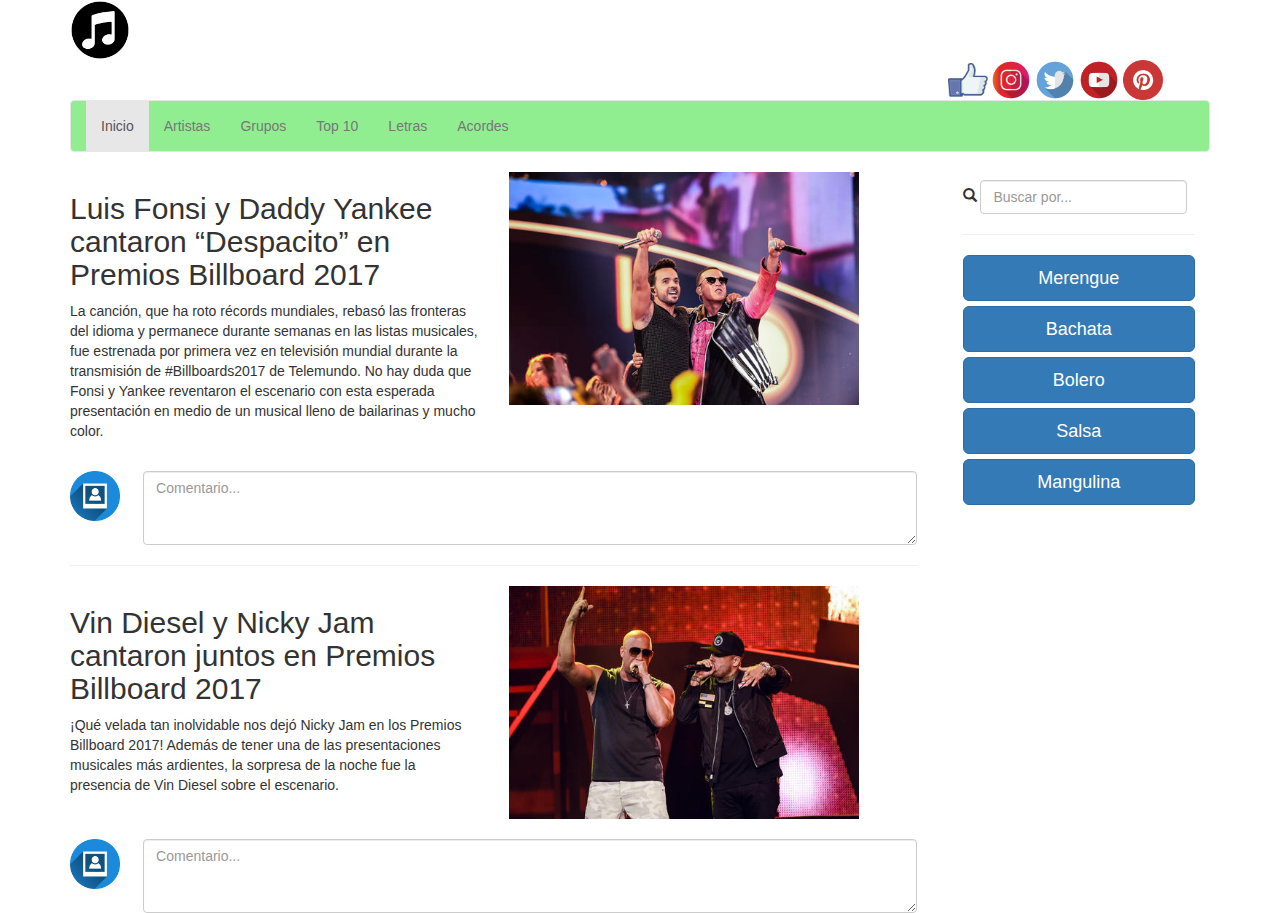
<file: Blog_Musica/index.html>
<!DOCTYPE html>
<html>
  <head>
    <meta charset="utf-8">
    <meta name="viewport" content="width:device-width,user-scalable=no">
    <link rel="stylesheet" href="css/bootstrap.min.css">
    <title>Blog de Musica</title>
  </head>

  <body>
    <div class="container">
      <header>
        <div class="row">
          <div class="col-md-4 col-xs-2">
            <img src="img/logo.png" width="60px">
          </div>
        </div>
        <div class="row">
          <div class="col-xs-12 col-md-4 col-md-offset-8 col-sm-5 col-sm-offset-7 col-lg-3 col-lg-offset-9">
            <a href="#"><img src="img/facebook.png" width="40px"></a>
            <a href="#"><img src="img/instagram.png" width="40px"></a>
            <a href="#"><img src="img/twitter.png" width="40px"></a>
            <a href="#"><img src="img/youtube.png" width="40px"></a>
            <a href="#"><img src="img/pinterest.png" width="40px"></a>
          </div>
        </div>
      </header>
      <nav class="navbar navbar-default" style="background-color: lightgreen;">
        <div class="container-fluid">
          <ul class="nav navbar-nav">
            <li class="active"><a href="#">Inicio</a></li>
            <li><a href="#">Artistas</a></li>
            <li><a href="#">Grupos</a></li>
            <li><a href="#">Top 10</a></li>
            <li><a href="#">Letras</a></li>
            <li><a href="#">Acordes</a></li>
          </ul>
        </div>
      </nav>
    </div>

  <div class="container">
    <div class="row">
      <div class="col-md-9 col-xs-12">
        <article>
          <div class="row">
            <div class="col-md-6 col-xs-12">
              <h2>Luis Fonsi y Daddy Yankee cantaron “Despacito” en Premios Billboard 2017</h2>
              <p>La canción, que ha roto récords mundiales, rebasó las fronteras del idioma y permanece durante semanas en las listas musicales, fue estrenada por primera vez en televisión mundial durante la transmisión de #Billboards2017 de Telemundo. No hay duda que Fonsi y Yankee reventaron el escenario con esta esperada presentación en medio de un musical lleno de bailarinas y mucho color.</p>
            </div>
            <div class="col-lg-6 col-xs-6">
              <img src="img/daddy_luis.jpg" width="350px">
            </div>
          </div><br>
          <div class="row">
            <div class="col-md-1 col-xs-2">
              <img src="img/comentario.png" width="50px">
            </div>
            <div class="col-md-11 col-xs-10">
              <textarea class="form-control" name="comenterio" rows="3" cols="105" placeholder="Comentario..."></textarea>
            </div>
          </div>
        </article>
        <article>
          <hr>
          <div class="row">
            <div class="col-md-6 col-xs-12">
              <h2>Vin Diesel y Nicky Jam cantaron juntos en Premios Billboard 2017</h2>
              <p>¡Qué velada tan inolvidable nos dejó Nicky Jam en los Premios Billboard 2017! Además de tener una de las presentaciones musicales más ardientes, la sorpresa de la noche fue la presencia de Vin Diesel sobre el escenario.</p>
            </div>
            <div class="col-md-6 col-xs-12">
              <img src="img/vinjam.jpg" width="350px">
            </div>
          </div><br>
          <div class="row">
            <div class="col-md-1 col-xs-2">
              <img src="img/comentario.png" width="50px">
            </div>
            <div class="col-md-11 col-xs-10">
              <textarea class="form-control" name="comenterio" rows="3" cols="105" placeholder="Comentario..."></textarea>
            </div>
          </div>
        </article>
      </div>
      <div class="col-md-3 col-xs-12">
        <form action=""  id="navbar-1" class="collapse navbar-collapse navbar-form" role="search">
          <div  class="inner-addon left-addon">
            <i class="glyphicon glyphicon-search"></i>
            <input type="text" class="form-control" placeholder="Buscar por...">
            <hr>
            <button type="button" class="btn btn-primary btn-lg btn-block">Merengue</button>
            <button type="button" class="btn btn-primary btn-lg btn-block">Bachata</button>
            <button type="button" class="btn btn-primary btn-lg btn-block">Bolero</button>
            <button type="button" class="btn btn-primary btn-lg btn-block">Salsa</button>
            <button type="button" class="btn btn-primary btn-lg btn-block">Mangulina</button>
          </div>
      </form>
      </div>
    </div>
  </div>
  </body>
</html>
</file>
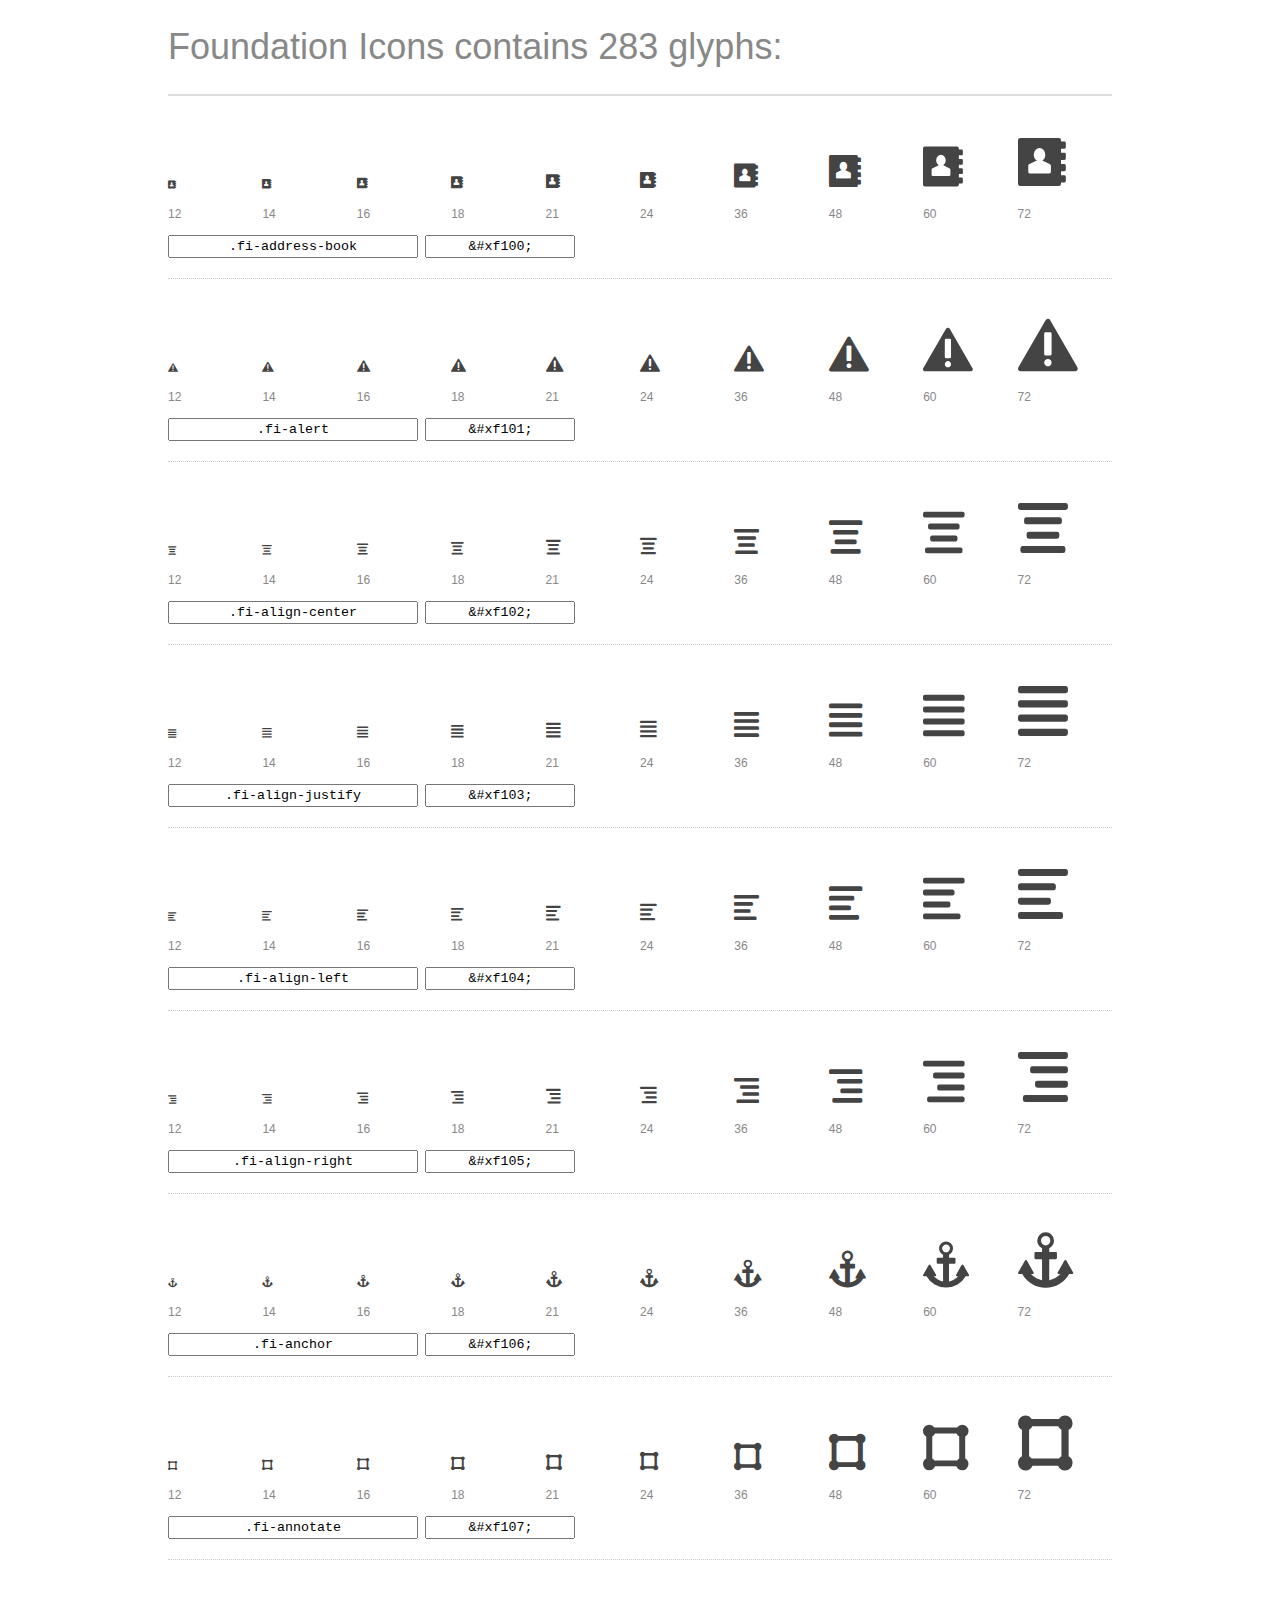
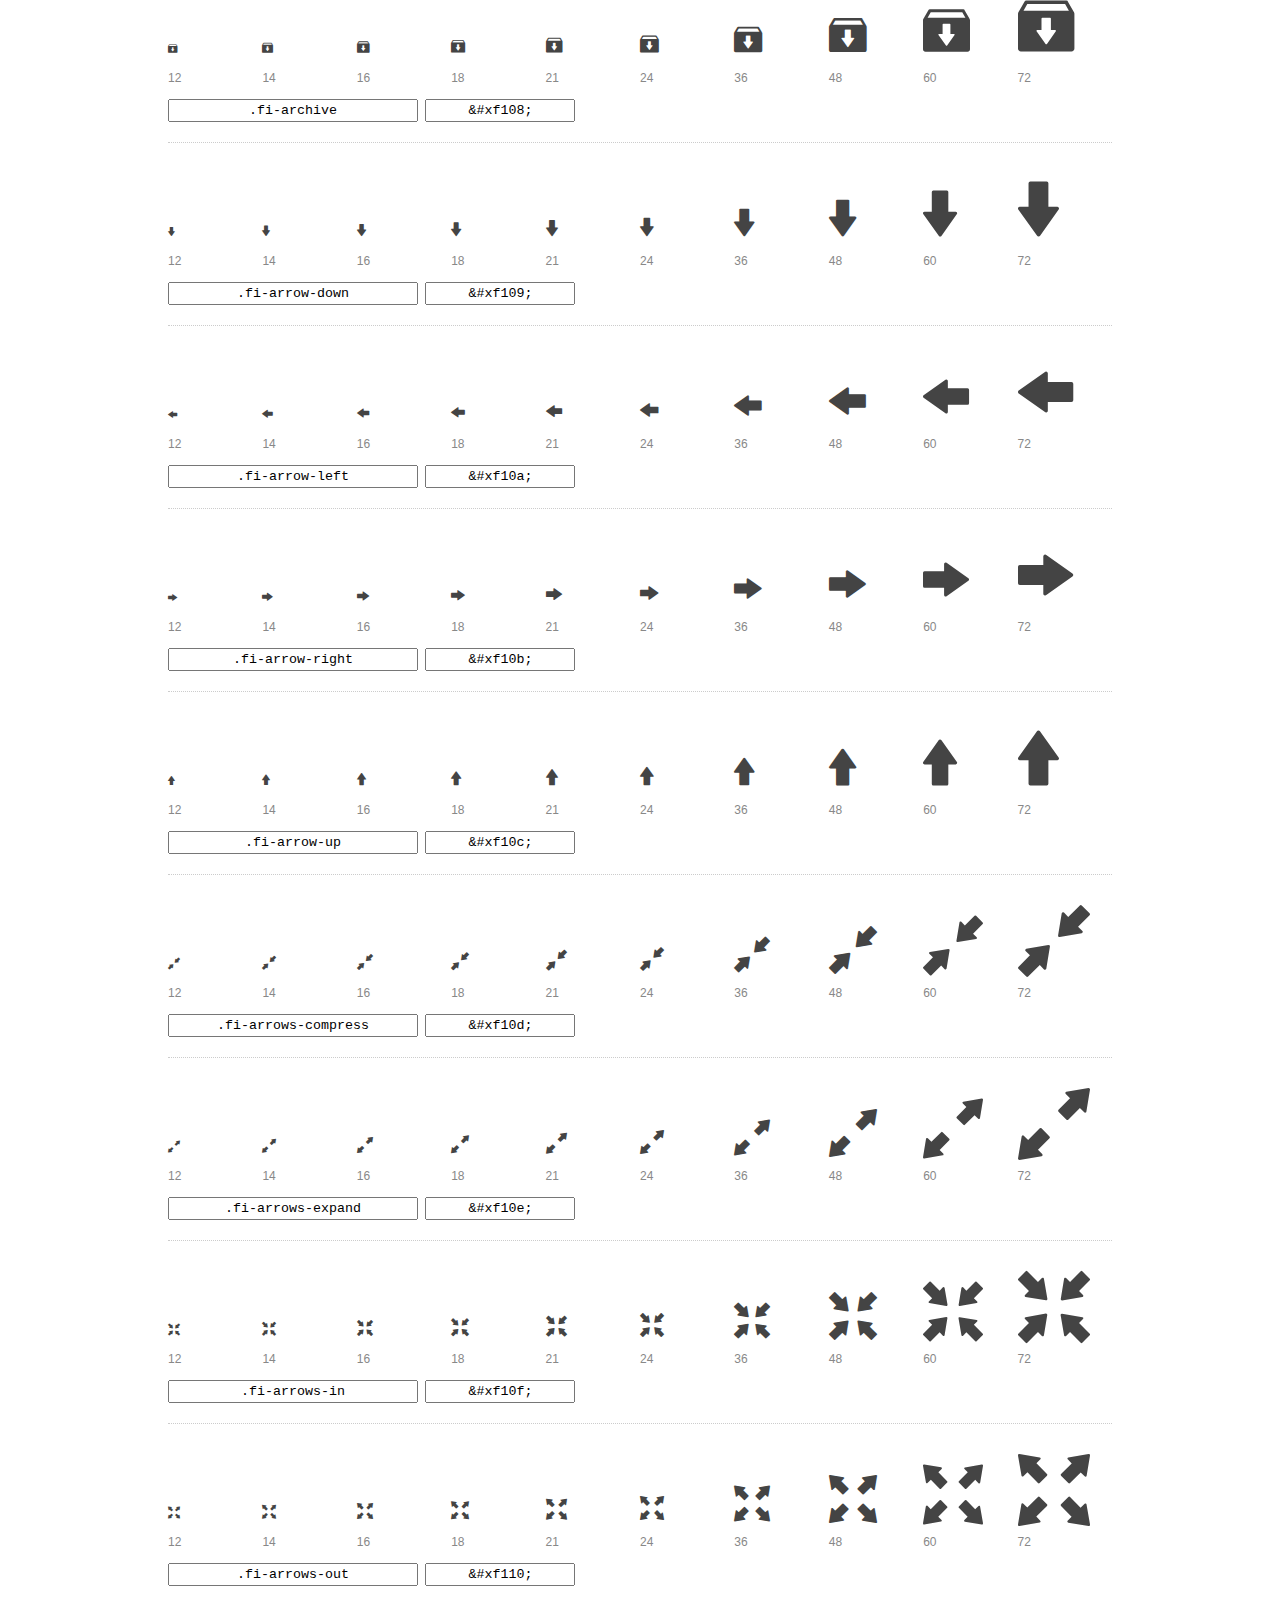
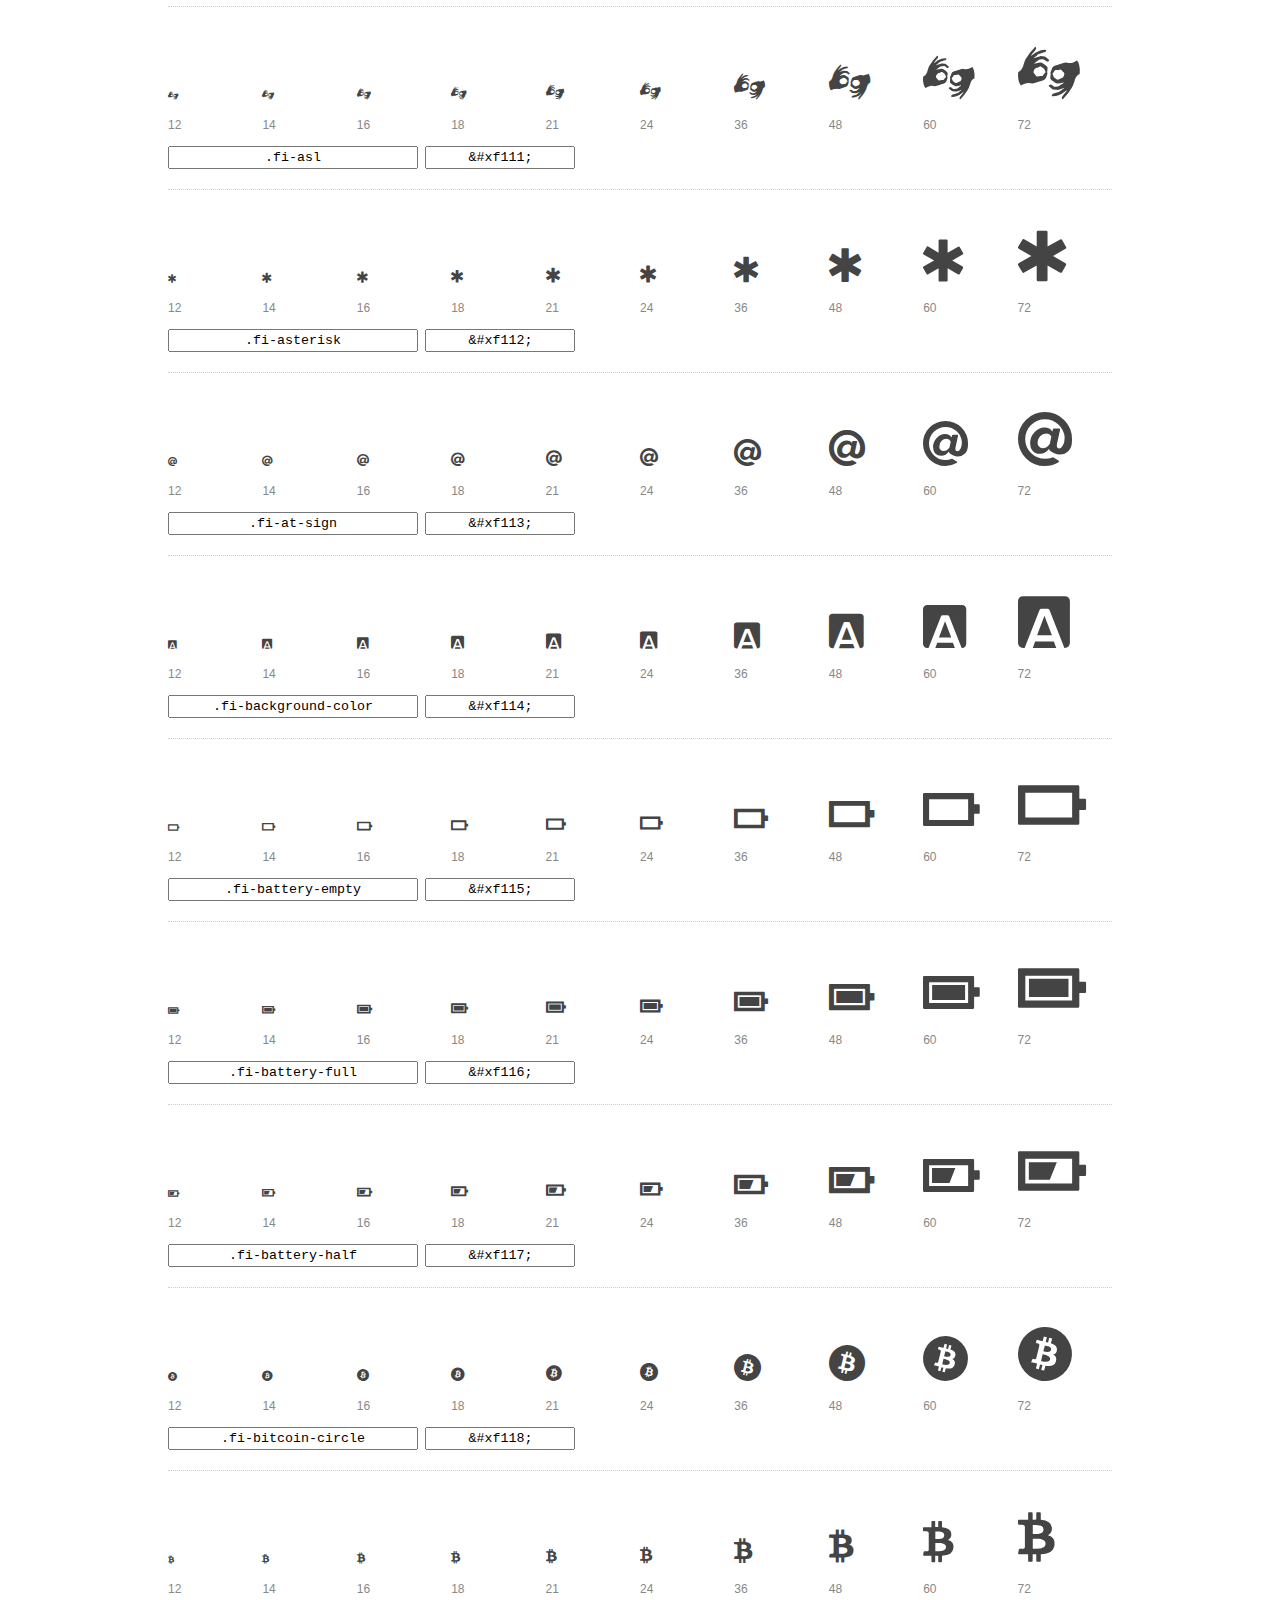
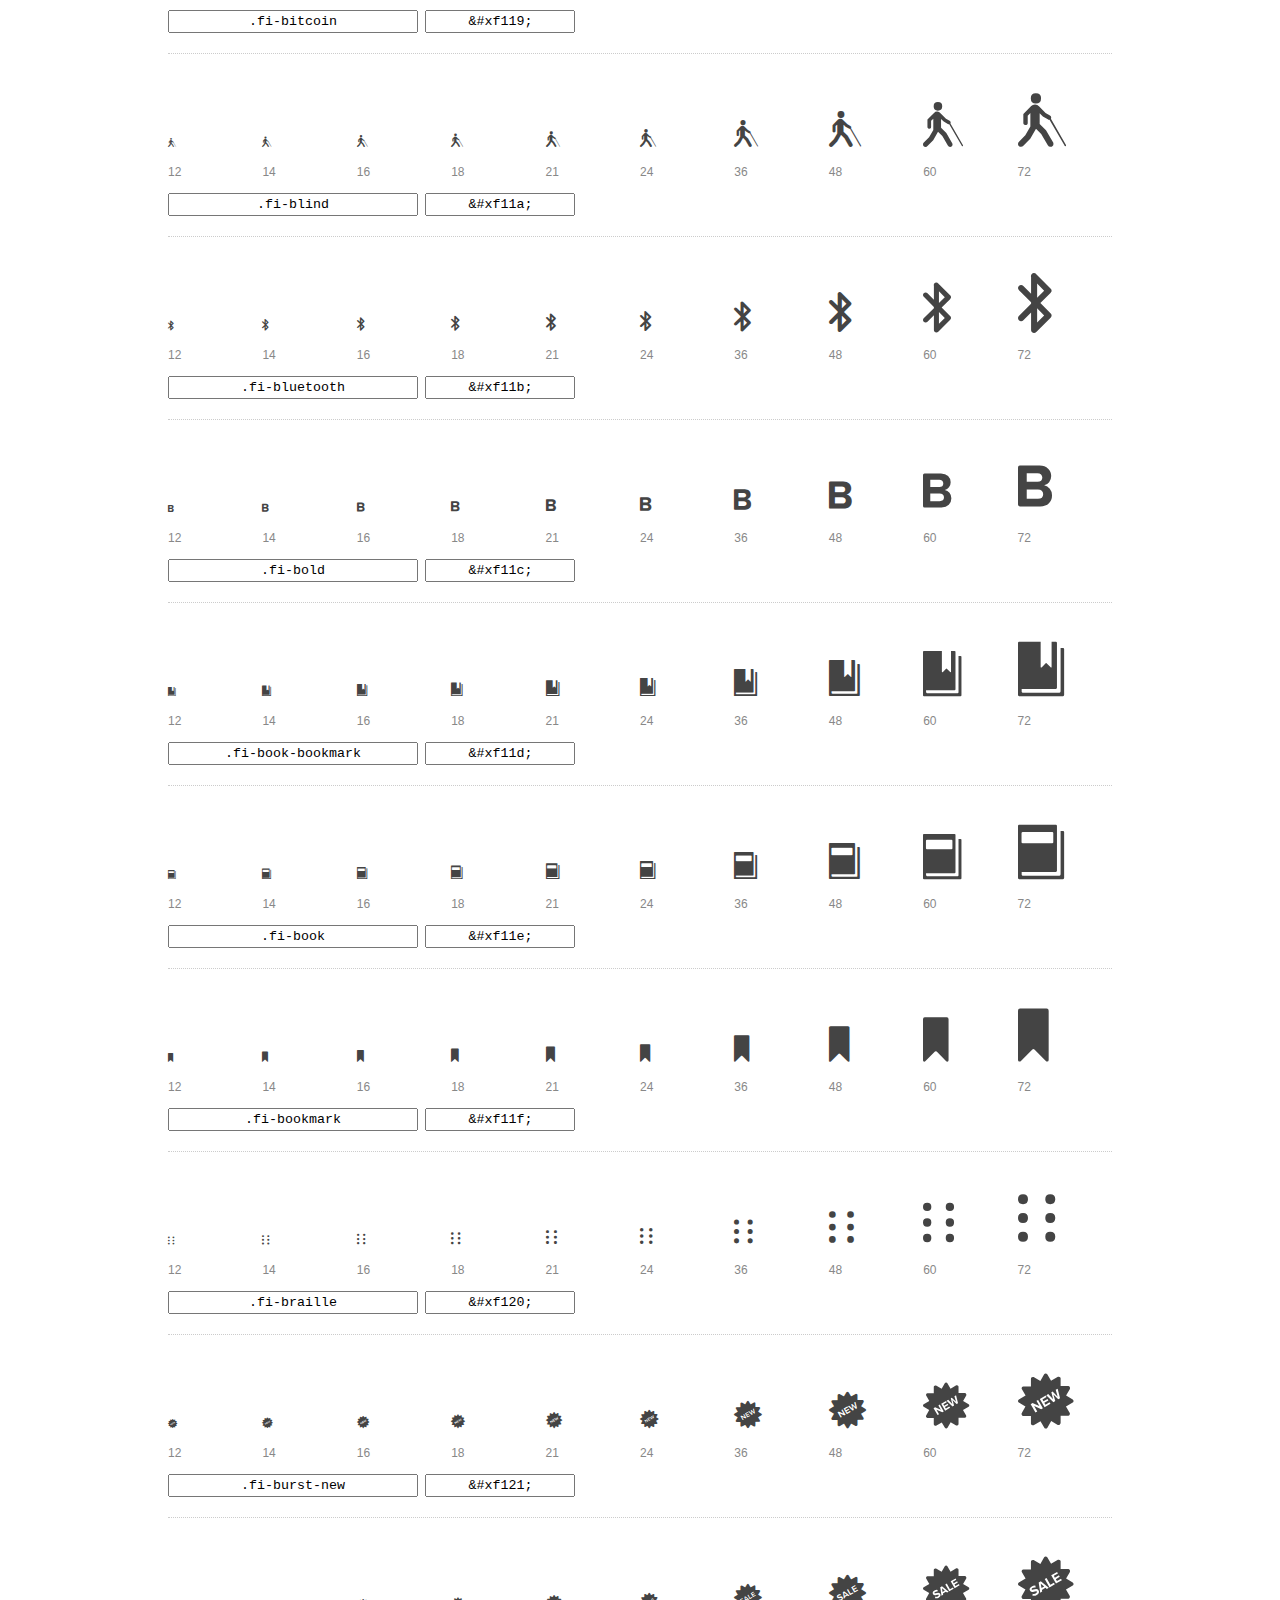
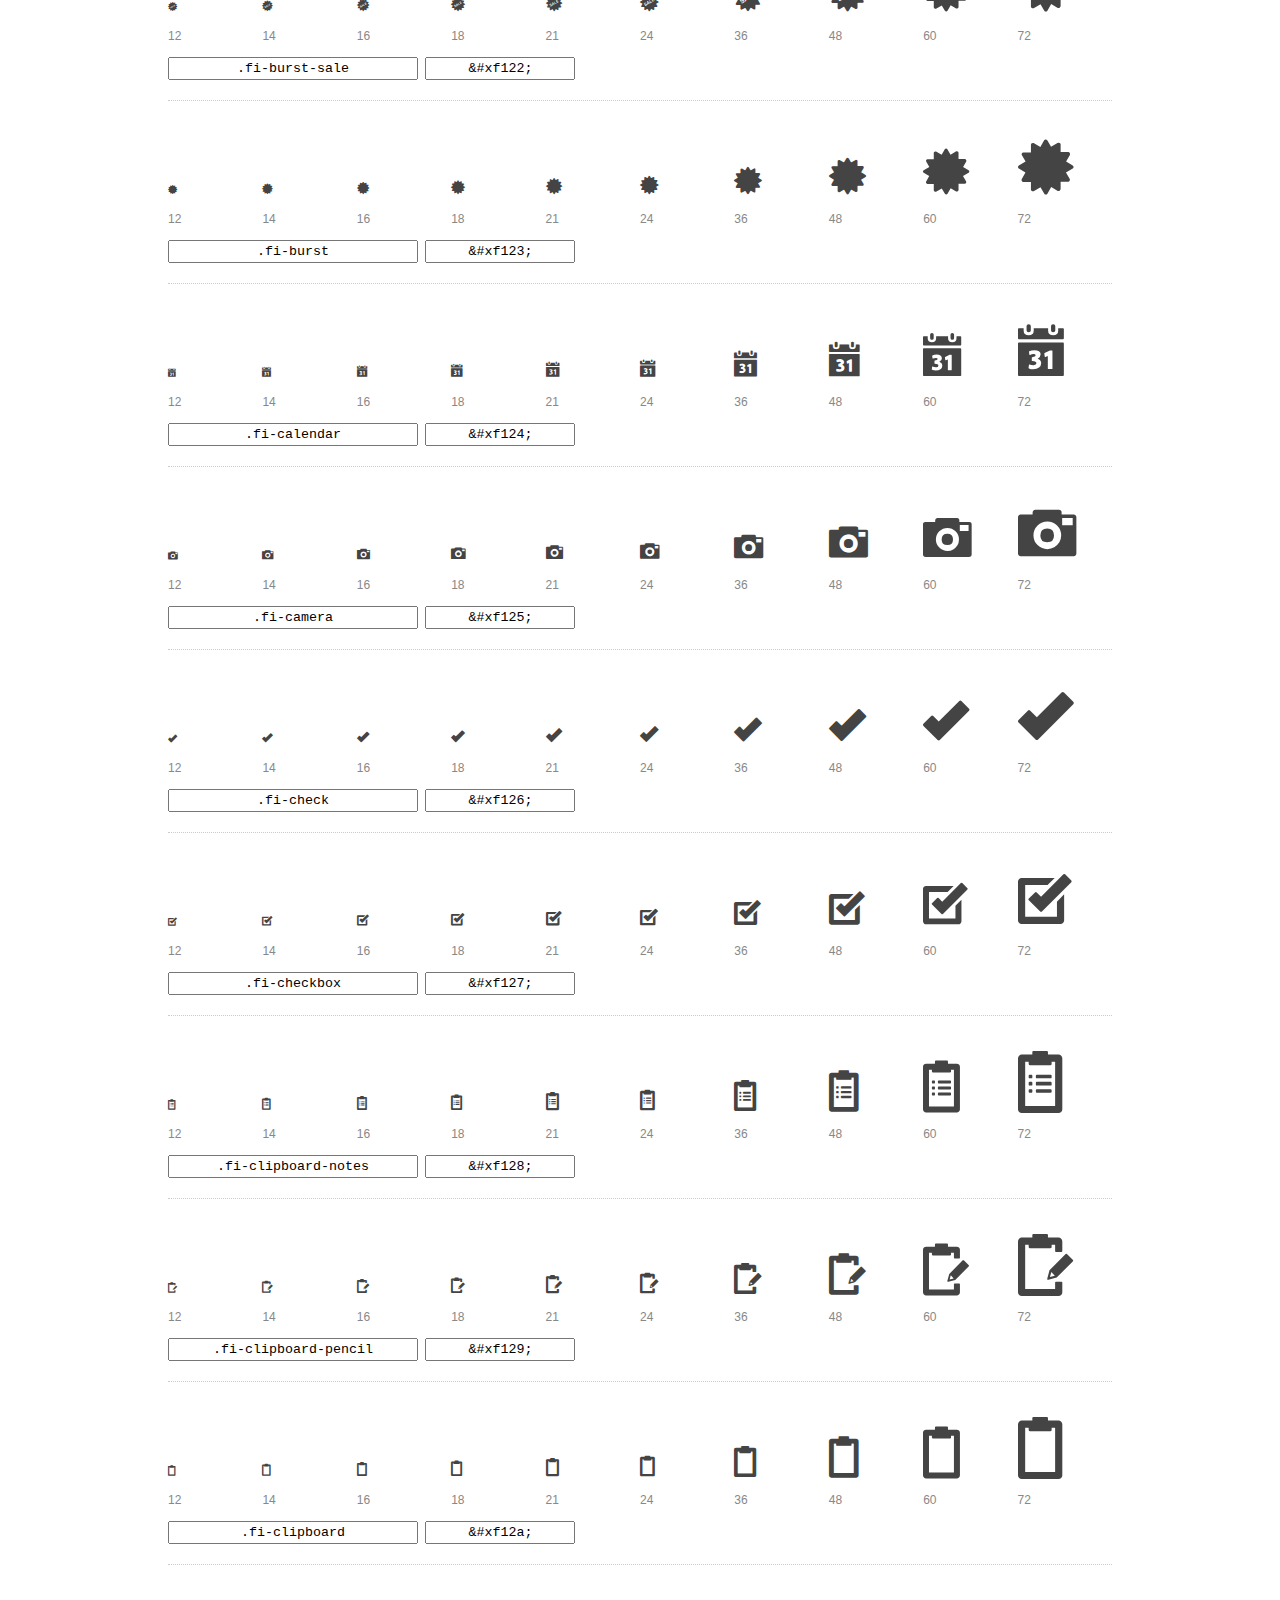
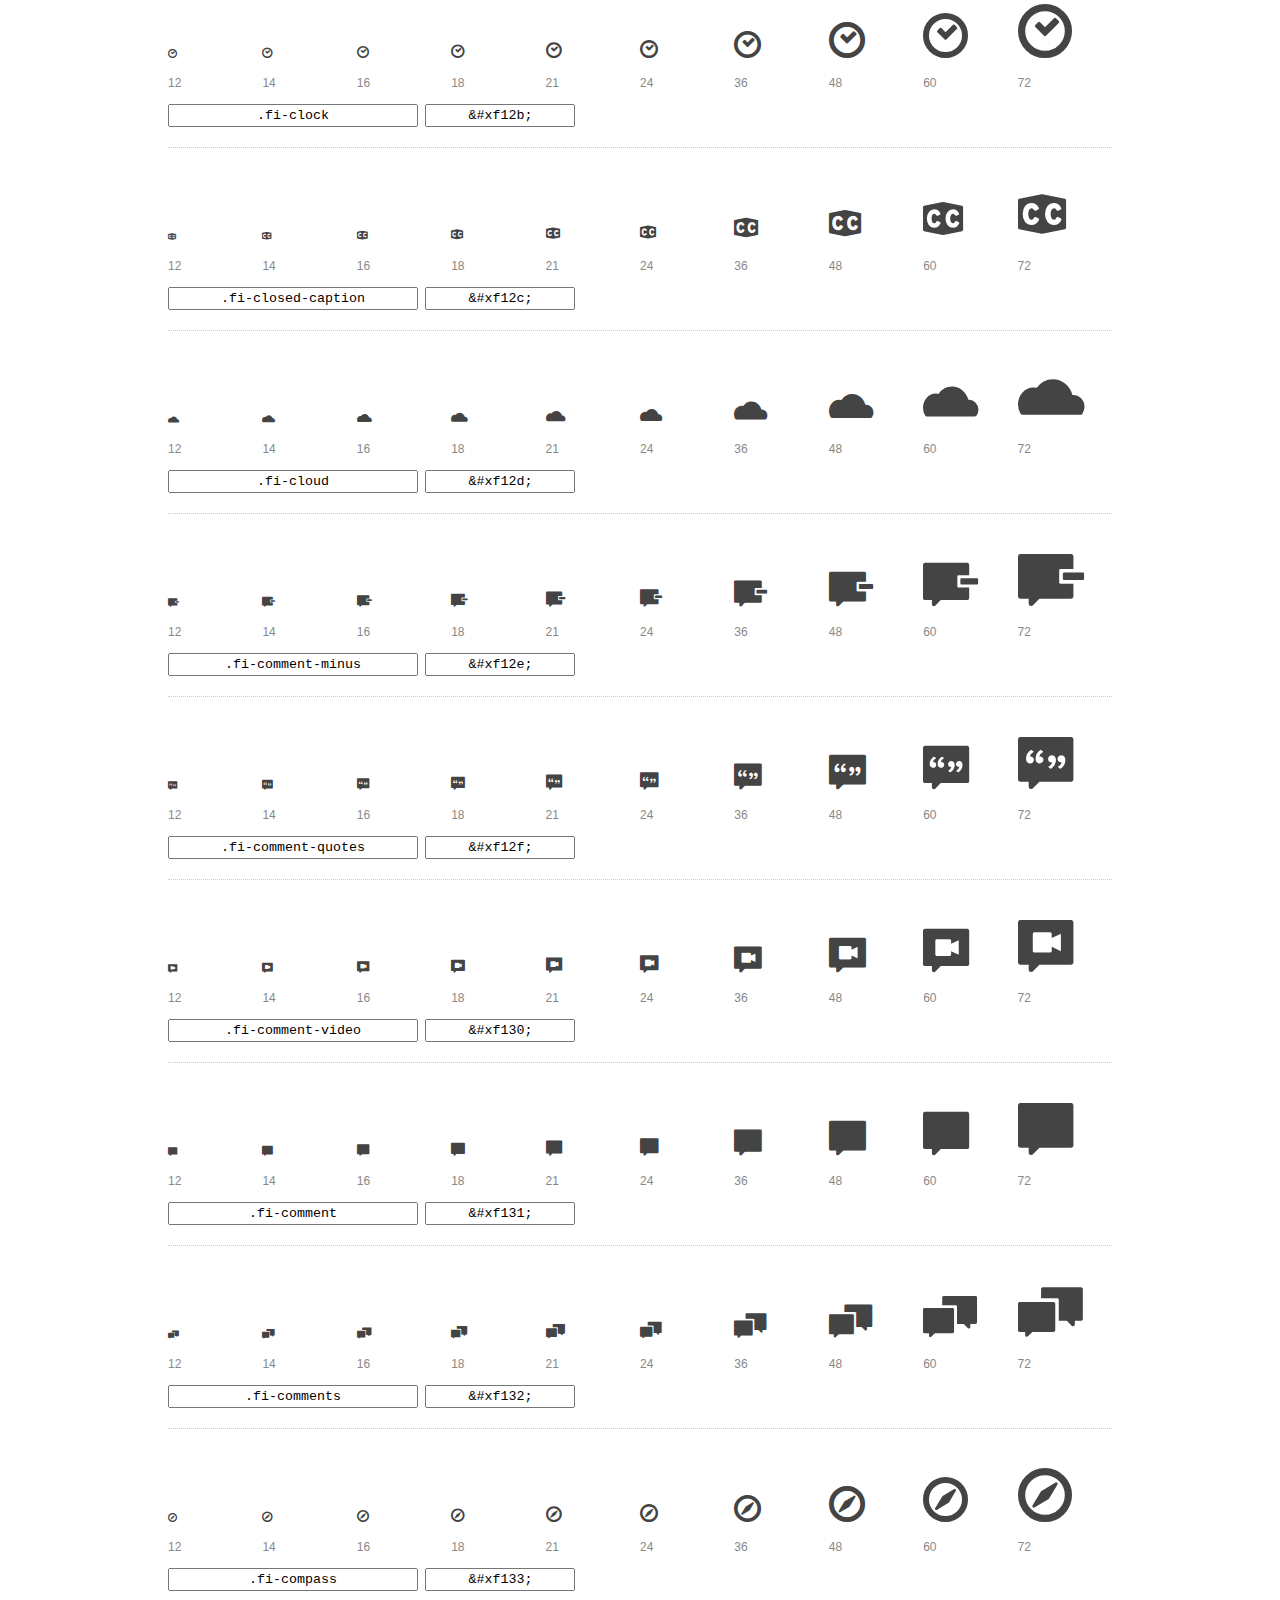
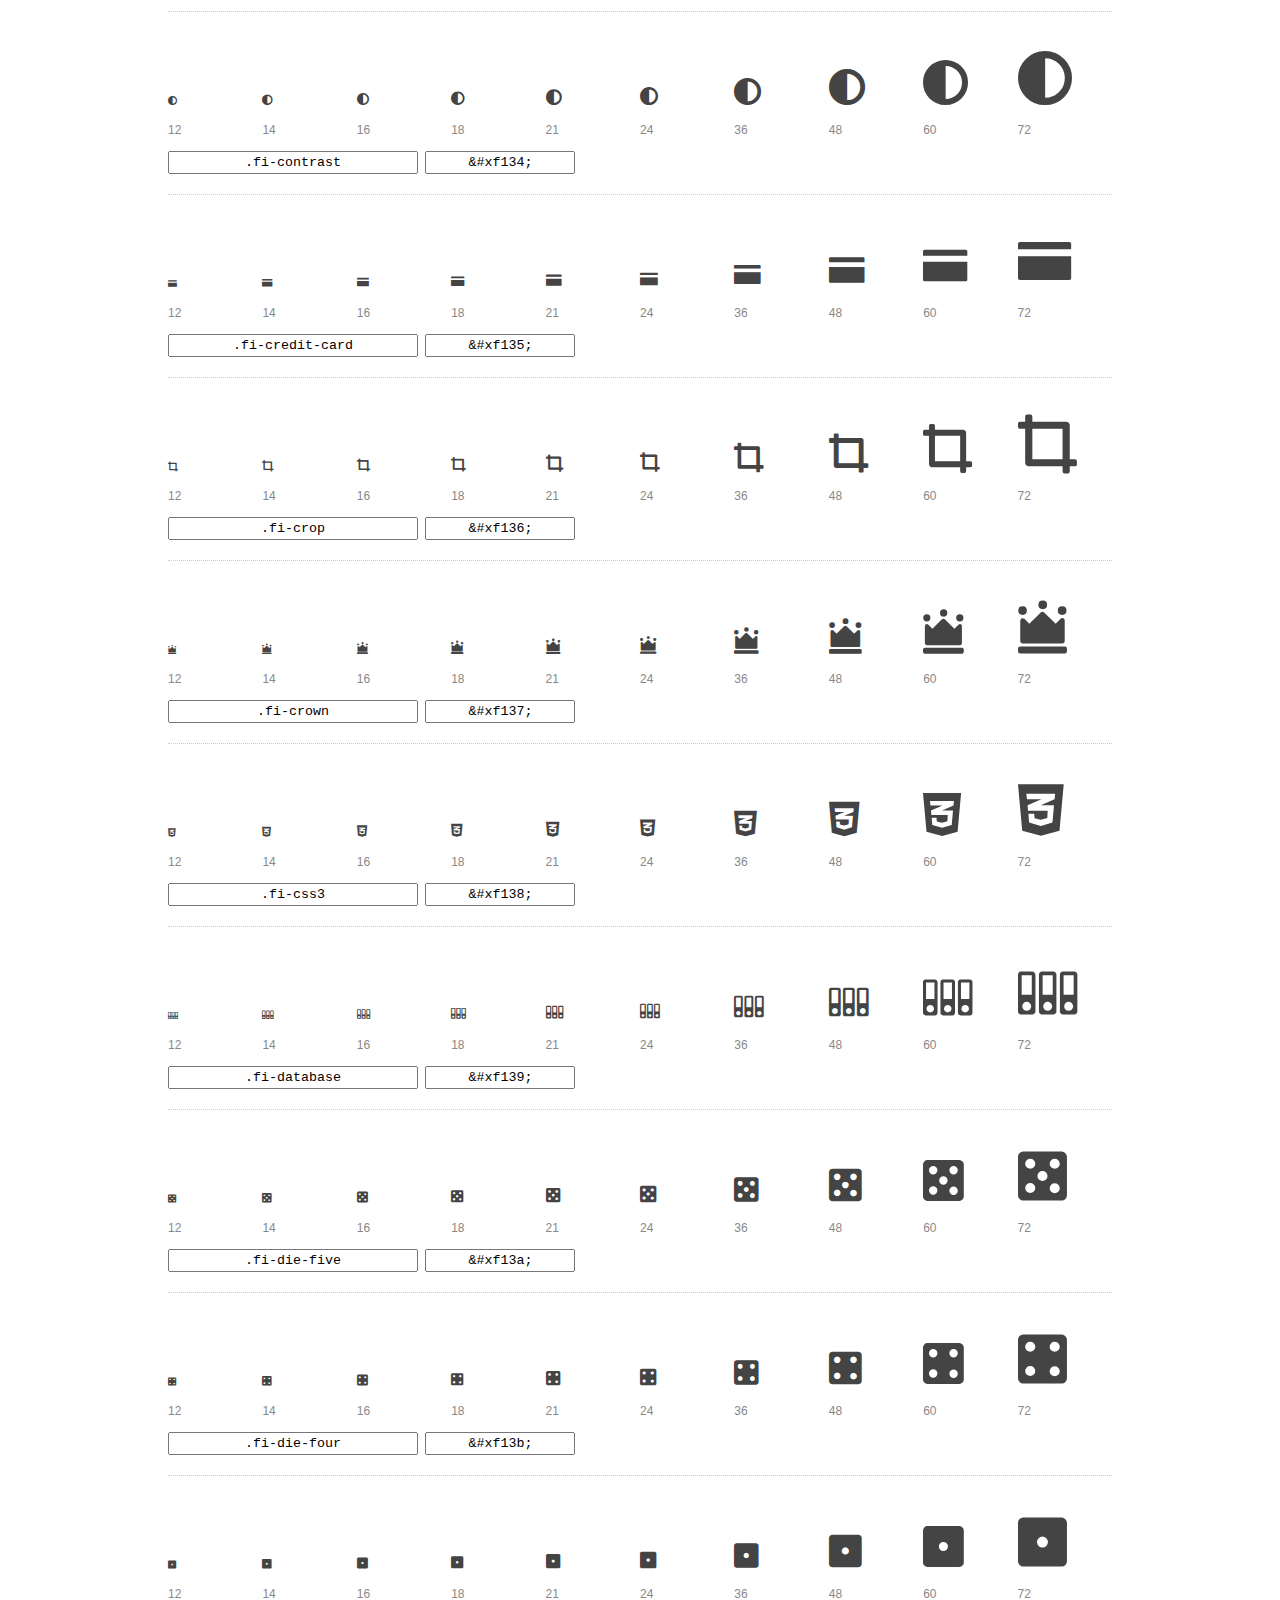
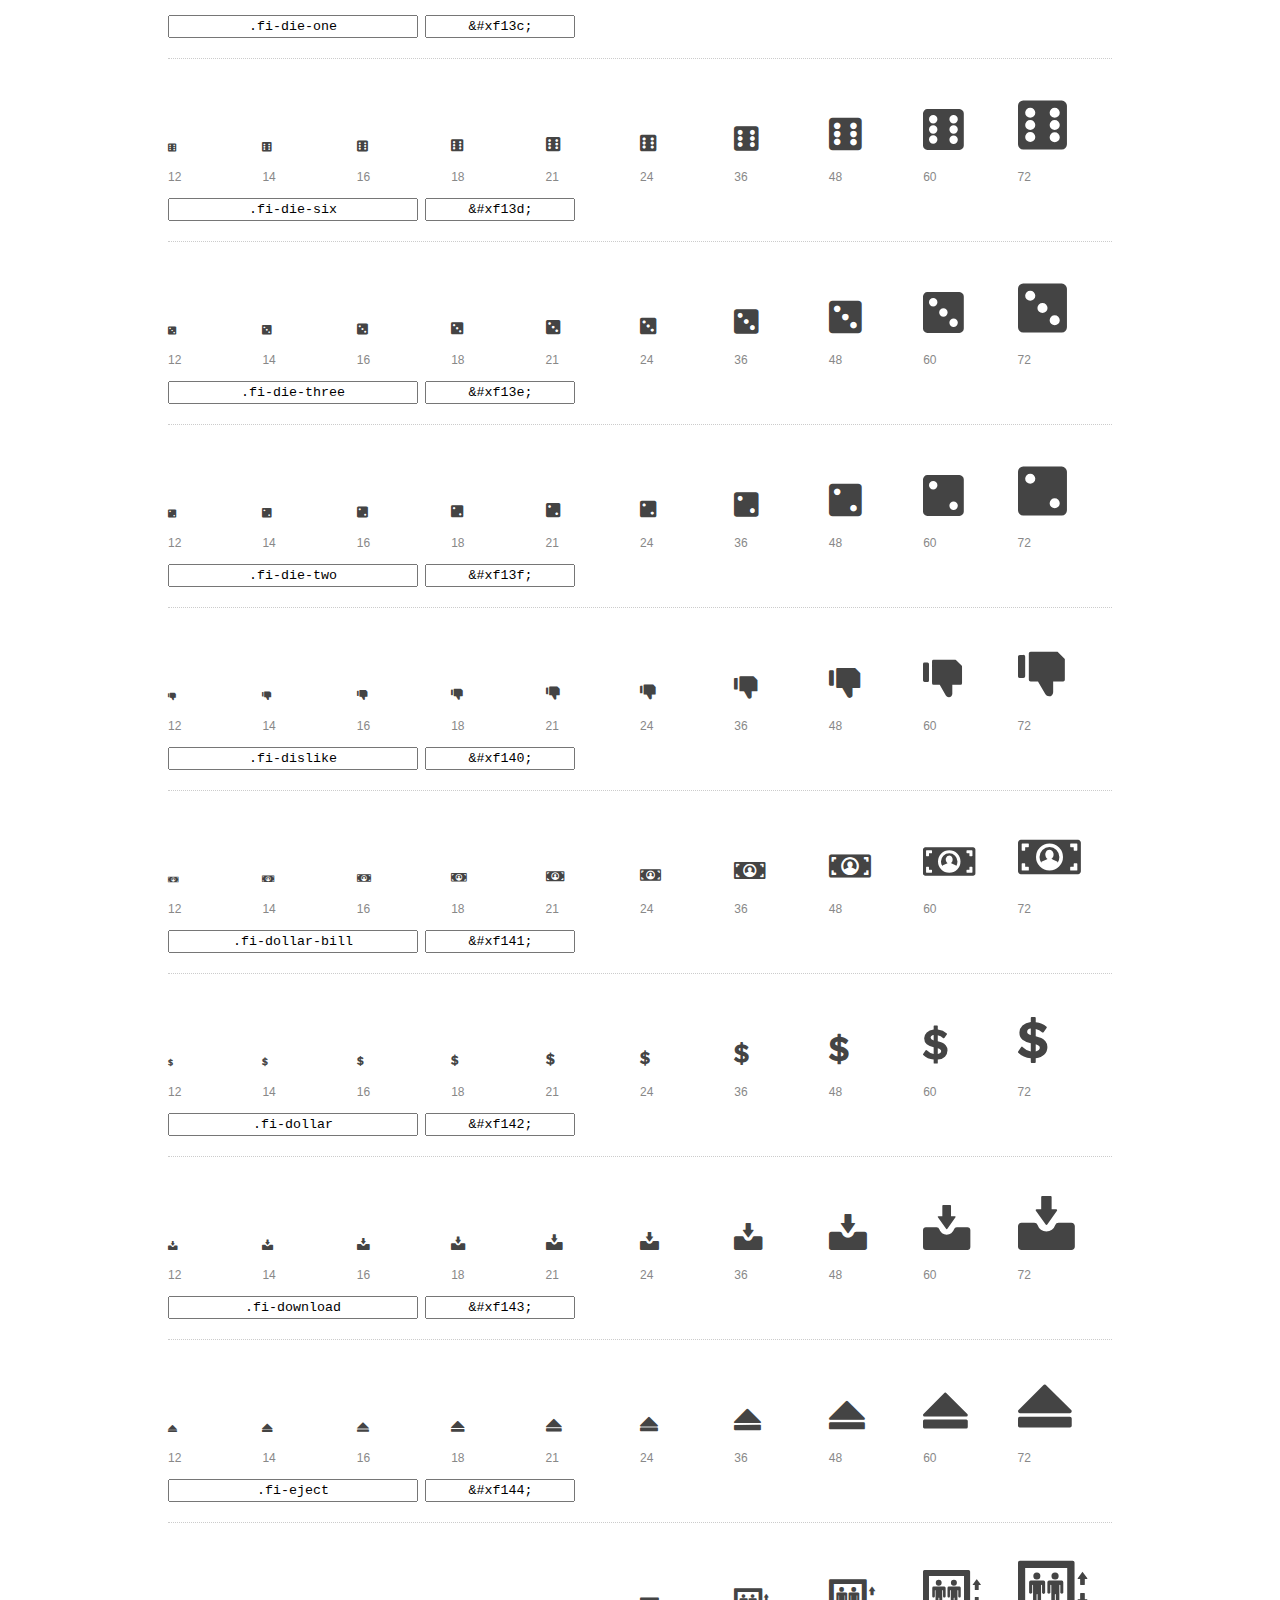
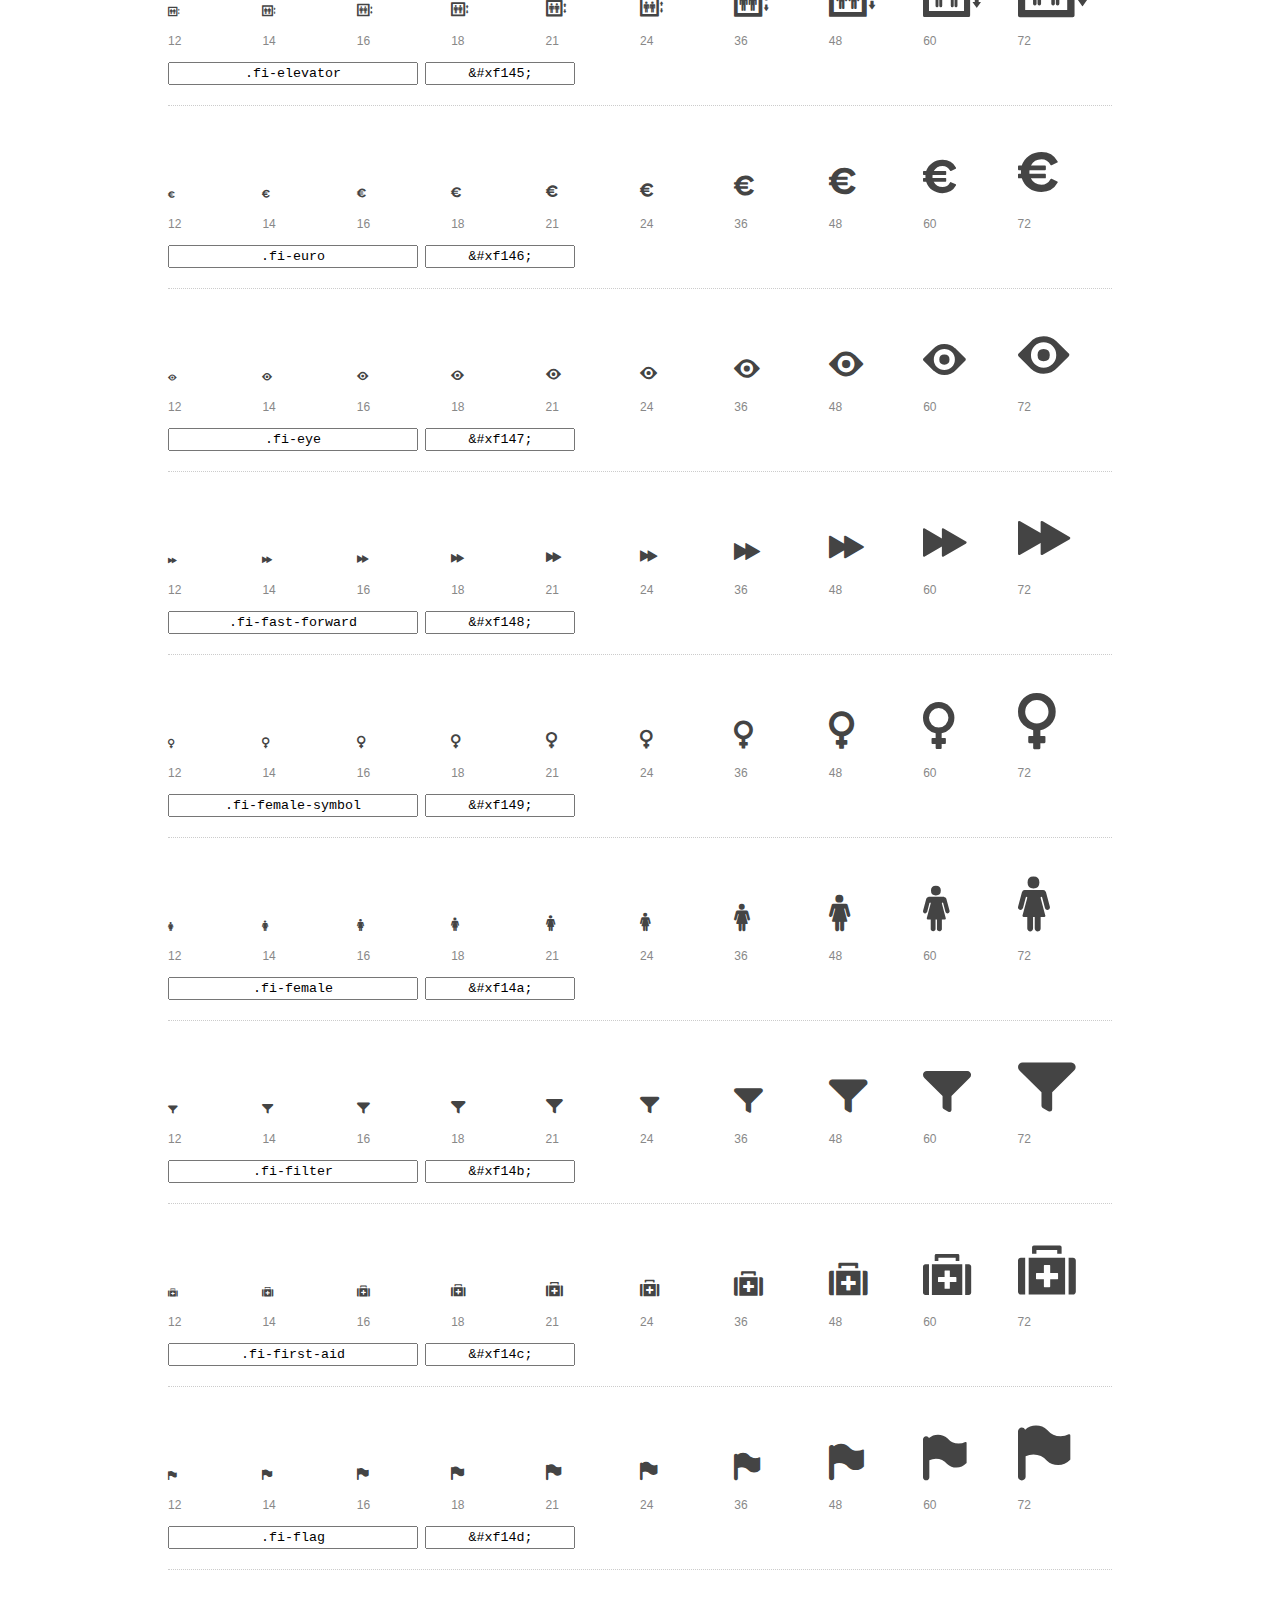
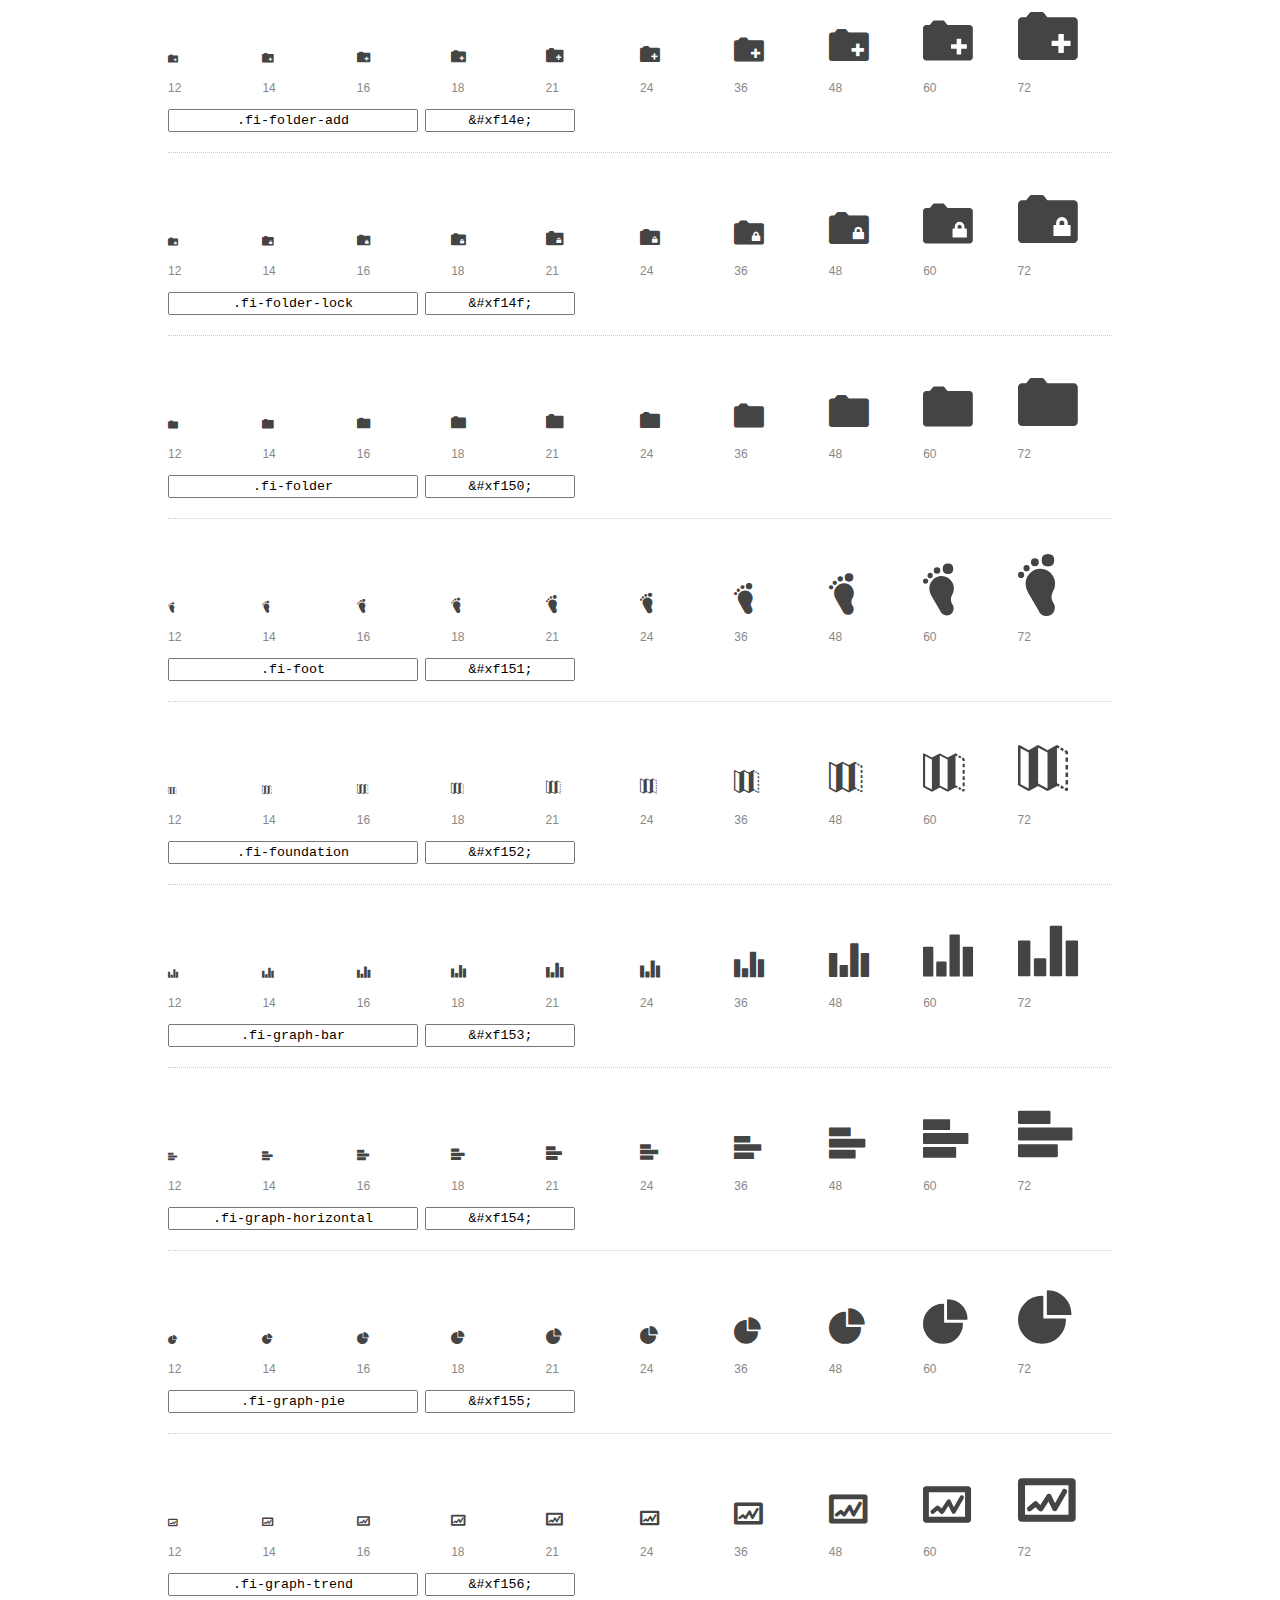
<file: Blog_Gastronomia/foundation-icons/preview.html>
<!DOCTYPE html>
<html>
  <head>
    <title>Foundation Icons glyphs preview</title>
    <link rel="stylesheet" href="foundation-icons.css" />

    <style>
      * {
        -moz-box-sizing: border-box;
        -webkit-box-sizing: border-box;
        box-sizing: border-box;
        margin: 0;
        padding: 0;
      }

      body {
        background: #fff;
        color: #444;
        font: 16px/1.5 "Helvetica Neue", Helvetica, Arial, sans-serif;
      }

      a, 
      a:visited {
        color: #888;
        text-decoration: underline;
      }
      a:hover, 
      a:focus { color: #000; }

      h1 {
        border-bottom: 2px solid #ddd;
        color: #888;
        font-size: 36px;
        font-weight: 300;
        margin-bottom: 20px;
        padding: 20px 0;
      }

      .container {
        margin: 0 auto;
        min-width: 880px;
        padding: 0 40px;
        width: 80%;
      }

      .glyph {
        border-bottom: 1px dotted #ccc;
        padding: 10px 0 20px;
        margin-bottom: 20px;
      }

      .preview-glyphs { vertical-align: bottom; } 

      .preview-scale { 
        color: #888;
        font-size: 12px; 
        margin-top: 5px;
      }

      .step {
        display: inline-block;
        line-height: 1;
        width: 10%;
      }

      
      .size-12 { font-size: 12px; }
      
      .size-14 { font-size: 14px; }
      
      .size-16 { font-size: 16px; }
      
      .size-18 { font-size: 18px; }
      
      .size-21 { font-size: 21px; }
      
      .size-24 { font-size: 24px; }
      
      .size-36 { font-size: 36px; }
      
      .size-48 { font-size: 48px; }
      
      .size-60 { font-size: 60px; }
      
      .size-72 { font-size: 72px; }
      

      .usage { margin-top: 10px; }

      .usage input {
        font-family: monospace;
        margin-right: 3px;
        padding: 2px 5px;
        text-align: center;
      }

      .usage .point { width: 150px; }

      .usage .class { width: 250px; }

      .footer {
        color: #888;
        font-size: 12px;
        padding: 20px 0;
      }
    </style>

    <!--[if lte IE 8]><script src="http://html5shiv.googlecode.com/svn/trunk/html5.js"></script><![endif]-->
  </head>

  <body>
    <div class="container">
      <h1>Foundation Icons contains 283 glyphs:</h1> 

      
      <div class="glyph">
        <div class="preview-glyphs">
          <i class="step fi-address-book size-12"></i><i class="step fi-address-book size-14"></i><i class="step fi-address-book size-16"></i><i class="step fi-address-book size-18"></i><i class="step fi-address-book size-21"></i><i class="step fi-address-book size-24"></i><i class="step fi-address-book size-36"></i><i class="step fi-address-book size-48"></i><i class="step fi-address-book size-60"></i><i class="step fi-address-book size-72"></i>
        </div>
        <div class="preview-scale">
          <span class="step">12</span><span class="step">14</span><span class="step">16</span><span class="step">18</span><span class="step">21</span><span class="step">24</span><span class="step">36</span><span class="step">48</span><span class="step">60</span><span class="step">72</span> 
        </div>
        <div class="usage">
          <input class="class" type="text" readonly="readonly" onClick="this.select();" value=".fi-address-book" />
          <input class="point" type="text" readonly="readonly" onClick="this.select();" value="&amp;#xf100;" />
        </div>
      </div>
      
      <div class="glyph">
        <div class="preview-glyphs">
          <i class="step fi-alert size-12"></i><i class="step fi-alert size-14"></i><i class="step fi-alert size-16"></i><i class="step fi-alert size-18"></i><i class="step fi-alert size-21"></i><i class="step fi-alert size-24"></i><i class="step fi-alert size-36"></i><i class="step fi-alert size-48"></i><i class="step fi-alert size-60"></i><i class="step fi-alert size-72"></i>
        </div>
        <div class="preview-scale">
          <span class="step">12</span><span class="step">14</span><span class="step">16</span><span class="step">18</span><span class="step">21</span><span class="step">24</span><span class="step">36</span><span class="step">48</span><span class="step">60</span><span class="step">72</span> 
        </div>
        <div class="usage">
          <input class="class" type="text" readonly="readonly" onClick="this.select();" value=".fi-alert" />
          <input class="point" type="text" readonly="readonly" onClick="this.select();" value="&amp;#xf101;" />
        </div>
      </div>
      
      <div class="glyph">
        <div class="preview-glyphs">
          <i class="step fi-align-center size-12"></i><i class="step fi-align-center size-14"></i><i class="step fi-align-center size-16"></i><i class="step fi-align-center size-18"></i><i class="step fi-align-center size-21"></i><i class="step fi-align-center size-24"></i><i class="step fi-align-center size-36"></i><i class="step fi-align-center size-48"></i><i class="step fi-align-center size-60"></i><i class="step fi-align-center size-72"></i>
        </div>
        <div class="preview-scale">
          <span class="step">12</span><span class="step">14</span><span class="step">16</span><span class="step">18</span><span class="step">21</span><span class="step">24</span><span class="step">36</span><span class="step">48</span><span class="step">60</span><span class="step">72</span> 
        </div>
        <div class="usage">
          <input class="class" type="text" readonly="readonly" onClick="this.select();" value=".fi-align-center" />
          <input class="point" type="text" readonly="readonly" onClick="this.select();" value="&amp;#xf102;" />
        </div>
      </div>
      
      <div class="glyph">
        <div class="preview-glyphs">
          <i class="step fi-align-justify size-12"></i><i class="step fi-align-justify size-14"></i><i class="step fi-align-justify size-16"></i><i class="step fi-align-justify size-18"></i><i class="step fi-align-justify size-21"></i><i class="step fi-align-justify size-24"></i><i class="step fi-align-justify size-36"></i><i class="step fi-align-justify size-48"></i><i class="step fi-align-justify size-60"></i><i class="step fi-align-justify size-72"></i>
        </div>
        <div class="preview-scale">
          <span class="step">12</span><span class="step">14</span><span class="step">16</span><span class="step">18</span><span class="step">21</span><span class="step">24</span><span class="step">36</span><span class="step">48</span><span class="step">60</span><span class="step">72</span> 
        </div>
        <div class="usage">
          <input class="class" type="text" readonly="readonly" onClick="this.select();" value=".fi-align-justify" />
          <input class="point" type="text" readonly="readonly" onClick="this.select();" value="&amp;#xf103;" />
        </div>
      </div>
      
      <div class="glyph">
        <div class="preview-glyphs">
          <i class="step fi-align-left size-12"></i><i class="step fi-align-left size-14"></i><i class="step fi-align-left size-16"></i><i class="step fi-align-left size-18"></i><i class="step fi-align-left size-21"></i><i class="step fi-align-left size-24"></i><i class="step fi-align-left size-36"></i><i class="step fi-align-left size-48"></i><i class="step fi-align-left size-60"></i><i class="step fi-align-left size-72"></i>
        </div>
        <div class="preview-scale">
          <span class="step">12</span><span class="step">14</span><span class="step">16</span><span class="step">18</span><span class="step">21</span><span class="step">24</span><span class="step">36</span><span class="step">48</span><span class="step">60</span><span class="step">72</span> 
        </div>
        <div class="usage">
          <input class="class" type="text" readonly="readonly" onClick="this.select();" value=".fi-align-left" />
          <input class="point" type="text" readonly="readonly" onClick="this.select();" value="&amp;#xf104;" />
        </div>
      </div>
      
      <div class="glyph">
        <div class="preview-glyphs">
          <i class="step fi-align-right size-12"></i><i class="step fi-align-right size-14"></i><i class="step fi-align-right size-16"></i><i class="step fi-align-right size-18"></i><i class="step fi-align-right size-21"></i><i class="step fi-align-right size-24"></i><i class="step fi-align-right size-36"></i><i class="step fi-align-right size-48"></i><i class="step fi-align-right size-60"></i><i class="step fi-align-right size-72"></i>
        </div>
        <div class="preview-scale">
          <span class="step">12</span><span class="step">14</span><span class="step">16</span><span class="step">18</span><span class="step">21</span><span class="step">24</span><span class="step">36</span><span class="step">48</span><span class="step">60</span><span class="step">72</span> 
        </div>
        <div class="usage">
          <input class="class" type="text" readonly="readonly" onClick="this.select();" value=".fi-align-right" />
          <input class="point" type="text" readonly="readonly" onClick="this.select();" value="&amp;#xf105;" />
        </div>
      </div>
      
      <div class="glyph">
        <div class="preview-glyphs">
          <i class="step fi-anchor size-12"></i><i class="step fi-anchor size-14"></i><i class="step fi-anchor size-16"></i><i class="step fi-anchor size-18"></i><i class="step fi-anchor size-21"></i><i class="step fi-anchor size-24"></i><i class="step fi-anchor size-36"></i><i class="step fi-anchor size-48"></i><i class="step fi-anchor size-60"></i><i class="step fi-anchor size-72"></i>
        </div>
        <div class="preview-scale">
          <span class="step">12</span><span class="step">14</span><span class="step">16</span><span class="step">18</span><span class="step">21</span><span class="step">24</span><span class="step">36</span><span class="step">48</span><span class="step">60</span><span class="step">72</span> 
        </div>
        <div class="usage">
          <input class="class" type="text" readonly="readonly" onClick="this.select();" value=".fi-anchor" />
          <input class="point" type="text" readonly="readonly" onClick="this.select();" value="&amp;#xf106;" />
        </div>
      </div>
      
      <div class="glyph">
        <div class="preview-glyphs">
          <i class="step fi-annotate size-12"></i><i class="step fi-annotate size-14"></i><i class="step fi-annotate size-16"></i><i class="step fi-annotate size-18"></i><i class="step fi-annotate size-21"></i><i class="step fi-annotate size-24"></i><i class="step fi-annotate size-36"></i><i class="step fi-annotate size-48"></i><i class="step fi-annotate size-60"></i><i class="step fi-annotate size-72"></i>
        </div>
        <div class="preview-scale">
          <span class="step">12</span><span class="step">14</span><span class="step">16</span><span class="step">18</span><span class="step">21</span><span class="step">24</span><span class="step">36</span><span class="step">48</span><span class="step">60</span><span class="step">72</span> 
        </div>
        <div class="usage">
          <input class="class" type="text" readonly="readonly" onClick="this.select();" value=".fi-annotate" />
          <input class="point" type="text" readonly="readonly" onClick="this.select();" value="&amp;#xf107;" />
        </div>
      </div>
      
      <div class="glyph">
        <div class="preview-glyphs">
          <i class="step fi-archive size-12"></i><i class="step fi-archive size-14"></i><i class="step fi-archive size-16"></i><i class="step fi-archive size-18"></i><i class="step fi-archive size-21"></i><i class="step fi-archive size-24"></i><i class="step fi-archive size-36"></i><i class="step fi-archive size-48"></i><i class="step fi-archive size-60"></i><i class="step fi-archive size-72"></i>
        </div>
        <div class="preview-scale">
          <span class="step">12</span><span class="step">14</span><span class="step">16</span><span class="step">18</span><span class="step">21</span><span class="step">24</span><span class="step">36</span><span class="step">48</span><span class="step">60</span><span class="step">72</span> 
        </div>
        <div class="usage">
          <input class="class" type="text" readonly="readonly" onClick="this.select();" value=".fi-archive" />
          <input class="point" type="text" readonly="readonly" onClick="this.select();" value="&amp;#xf108;" />
        </div>
      </div>
      
      <div class="glyph">
        <div class="preview-glyphs">
          <i class="step fi-arrow-down size-12"></i><i class="step fi-arrow-down size-14"></i><i class="step fi-arrow-down size-16"></i><i class="step fi-arrow-down size-18"></i><i class="step fi-arrow-down size-21"></i><i class="step fi-arrow-down size-24"></i><i class="step fi-arrow-down size-36"></i><i class="step fi-arrow-down size-48"></i><i class="step fi-arrow-down size-60"></i><i class="step fi-arrow-down size-72"></i>
        </div>
        <div class="preview-scale">
          <span class="step">12</span><span class="step">14</span><span class="step">16</span><span class="step">18</span><span class="step">21</span><span class="step">24</span><span class="step">36</span><span class="step">48</span><span class="step">60</span><span class="step">72</span> 
        </div>
        <div class="usage">
          <input class="class" type="text" readonly="readonly" onClick="this.select();" value=".fi-arrow-down" />
          <input class="point" type="text" readonly="readonly" onClick="this.select();" value="&amp;#xf109;" />
        </div>
      </div>
      
      <div class="glyph">
        <div class="preview-glyphs">
          <i class="step fi-arrow-left size-12"></i><i class="step fi-arrow-left size-14"></i><i class="step fi-arrow-left size-16"></i><i class="step fi-arrow-left size-18"></i><i class="step fi-arrow-left size-21"></i><i class="step fi-arrow-left size-24"></i><i class="step fi-arrow-left size-36"></i><i class="step fi-arrow-left size-48"></i><i class="step fi-arrow-left size-60"></i><i class="step fi-arrow-left size-72"></i>
        </div>
        <div class="preview-scale">
          <span class="step">12</span><span class="step">14</span><span class="step">16</span><span class="step">18</span><span class="step">21</span><span class="step">24</span><span class="step">36</span><span class="step">48</span><span class="step">60</span><span class="step">72</span> 
        </div>
        <div class="usage">
          <input class="class" type="text" readonly="readonly" onClick="this.select();" value=".fi-arrow-left" />
          <input class="point" type="text" readonly="readonly" onClick="this.select();" value="&amp;#xf10a;" />
        </div>
      </div>
      
      <div class="glyph">
        <div class="preview-glyphs">
          <i class="step fi-arrow-right size-12"></i><i class="step fi-arrow-right size-14"></i><i class="step fi-arrow-right size-16"></i><i class="step fi-arrow-right size-18"></i><i class="step fi-arrow-right size-21"></i><i class="step fi-arrow-right size-24"></i><i class="step fi-arrow-right size-36"></i><i class="step fi-arrow-right size-48"></i><i class="step fi-arrow-right size-60"></i><i class="step fi-arrow-right size-72"></i>
        </div>
        <div class="preview-scale">
          <span class="step">12</span><span class="step">14</span><span class="step">16</span><span class="step">18</span><span class="step">21</span><span class="step">24</span><span class="step">36</span><span class="step">48</span><span class="step">60</span><span class="step">72</span> 
        </div>
        <div class="usage">
          <input class="class" type="text" readonly="readonly" onClick="this.select();" value=".fi-arrow-right" />
          <input class="point" type="text" readonly="readonly" onClick="this.select();" value="&amp;#xf10b;" />
        </div>
      </div>
      
      <div class="glyph">
        <div class="preview-glyphs">
          <i class="step fi-arrow-up size-12"></i><i class="step fi-arrow-up size-14"></i><i class="step fi-arrow-up size-16"></i><i class="step fi-arrow-up size-18"></i><i class="step fi-arrow-up size-21"></i><i class="step fi-arrow-up size-24"></i><i class="step fi-arrow-up size-36"></i><i class="step fi-arrow-up size-48"></i><i class="step fi-arrow-up size-60"></i><i class="step fi-arrow-up size-72"></i>
        </div>
        <div class="preview-scale">
          <span class="step">12</span><span class="step">14</span><span class="step">16</span><span class="step">18</span><span class="step">21</span><span class="step">24</span><span class="step">36</span><span class="step">48</span><span class="step">60</span><span class="step">72</span> 
        </div>
        <div class="usage">
          <input class="class" type="text" readonly="readonly" onClick="this.select();" value=".fi-arrow-up" />
          <input class="point" type="text" readonly="readonly" onClick="this.select();" value="&amp;#xf10c;" />
        </div>
      </div>
      
      <div class="glyph">
        <div class="preview-glyphs">
          <i class="step fi-arrows-compress size-12"></i><i class="step fi-arrows-compress size-14"></i><i class="step fi-arrows-compress size-16"></i><i class="step fi-arrows-compress size-18"></i><i class="step fi-arrows-compress size-21"></i><i class="step fi-arrows-compress size-24"></i><i class="step fi-arrows-compress size-36"></i><i class="step fi-arrows-compress size-48"></i><i class="step fi-arrows-compress size-60"></i><i class="step fi-arrows-compress size-72"></i>
        </div>
        <div class="preview-scale">
          <span class="step">12</span><span class="step">14</span><span class="step">16</span><span class="step">18</span><span class="step">21</span><span class="step">24</span><span class="step">36</span><span class="step">48</span><span class="step">60</span><span class="step">72</span> 
        </div>
        <div class="usage">
          <input class="class" type="text" readonly="readonly" onClick="this.select();" value=".fi-arrows-compress" />
          <input class="point" type="text" readonly="readonly" onClick="this.select();" value="&amp;#xf10d;" />
        </div>
      </div>
      
      <div class="glyph">
        <div class="preview-glyphs">
          <i class="step fi-arrows-expand size-12"></i><i class="step fi-arrows-expand size-14"></i><i class="step fi-arrows-expand size-16"></i><i class="step fi-arrows-expand size-18"></i><i class="step fi-arrows-expand size-21"></i><i class="step fi-arrows-expand size-24"></i><i class="step fi-arrows-expand size-36"></i><i class="step fi-arrows-expand size-48"></i><i class="step fi-arrows-expand size-60"></i><i class="step fi-arrows-expand size-72"></i>
        </div>
        <div class="preview-scale">
          <span class="step">12</span><span class="step">14</span><span class="step">16</span><span class="step">18</span><span class="step">21</span><span class="step">24</span><span class="step">36</span><span class="step">48</span><span class="step">60</span><span class="step">72</span> 
        </div>
        <div class="usage">
          <input class="class" type="text" readonly="readonly" onClick="this.select();" value=".fi-arrows-expand" />
          <input class="point" type="text" readonly="readonly" onClick="this.select();" value="&amp;#xf10e;" />
        </div>
      </div>
      
      <div class="glyph">
        <div class="preview-glyphs">
          <i class="step fi-arrows-in size-12"></i><i class="step fi-arrows-in size-14"></i><i class="step fi-arrows-in size-16"></i><i class="step fi-arrows-in size-18"></i><i class="step fi-arrows-in size-21"></i><i class="step fi-arrows-in size-24"></i><i class="step fi-arrows-in size-36"></i><i class="step fi-arrows-in size-48"></i><i class="step fi-arrows-in size-60"></i><i class="step fi-arrows-in size-72"></i>
        </div>
        <div class="preview-scale">
          <span class="step">12</span><span class="step">14</span><span class="step">16</span><span class="step">18</span><span class="step">21</span><span class="step">24</span><span class="step">36</span><span class="step">48</span><span class="step">60</span><span class="step">72</span> 
        </div>
        <div class="usage">
          <input class="class" type="text" readonly="readonly" onClick="this.select();" value=".fi-arrows-in" />
          <input class="point" type="text" readonly="readonly" onClick="this.select();" value="&amp;#xf10f;" />
        </div>
      </div>
      
      <div class="glyph">
        <div class="preview-glyphs">
          <i class="step fi-arrows-out size-12"></i><i class="step fi-arrows-out size-14"></i><i class="step fi-arrows-out size-16"></i><i class="step fi-arrows-out size-18"></i><i class="step fi-arrows-out size-21"></i><i class="step fi-arrows-out size-24"></i><i class="step fi-arrows-out size-36"></i><i class="step fi-arrows-out size-48"></i><i class="step fi-arrows-out size-60"></i><i class="step fi-arrows-out size-72"></i>
        </div>
        <div class="preview-scale">
          <span class="step">12</span><span class="step">14</span><span class="step">16</span><span class="step">18</span><span class="step">21</span><span class="step">24</span><span class="step">36</span><span class="step">48</span><span class="step">60</span><span class="step">72</span> 
        </div>
        <div class="usage">
          <input class="class" type="text" readonly="readonly" onClick="this.select();" value=".fi-arrows-out" />
          <input class="point" type="text" readonly="readonly" onClick="this.select();" value="&amp;#xf110;" />
        </div>
      </div>
      
      <div class="glyph">
        <div class="preview-glyphs">
          <i class="step fi-asl size-12"></i><i class="step fi-asl size-14"></i><i class="step fi-asl size-16"></i><i class="step fi-asl size-18"></i><i class="step fi-asl size-21"></i><i class="step fi-asl size-24"></i><i class="step fi-asl size-36"></i><i class="step fi-asl size-48"></i><i class="step fi-asl size-60"></i><i class="step fi-asl size-72"></i>
        </div>
        <div class="preview-scale">
          <span class="step">12</span><span class="step">14</span><span class="step">16</span><span class="step">18</span><span class="step">21</span><span class="step">24</span><span class="step">36</span><span class="step">48</span><span class="step">60</span><span class="step">72</span> 
        </div>
        <div class="usage">
          <input class="class" type="text" readonly="readonly" onClick="this.select();" value=".fi-asl" />
          <input class="point" type="text" readonly="readonly" onClick="this.select();" value="&amp;#xf111;" />
        </div>
      </div>
      
      <div class="glyph">
        <div class="preview-glyphs">
          <i class="step fi-asterisk size-12"></i><i class="step fi-asterisk size-14"></i><i class="step fi-asterisk size-16"></i><i class="step fi-asterisk size-18"></i><i class="step fi-asterisk size-21"></i><i class="step fi-asterisk size-24"></i><i class="step fi-asterisk size-36"></i><i class="step fi-asterisk size-48"></i><i class="step fi-asterisk size-60"></i><i class="step fi-asterisk size-72"></i>
        </div>
        <div class="preview-scale">
          <span class="step">12</span><span class="step">14</span><span class="step">16</span><span class="step">18</span><span class="step">21</span><span class="step">24</span><span class="step">36</span><span class="step">48</span><span class="step">60</span><span class="step">72</span> 
        </div>
        <div class="usage">
          <input class="class" type="text" readonly="readonly" onClick="this.select();" value=".fi-asterisk" />
          <input class="point" type="text" readonly="readonly" onClick="this.select();" value="&amp;#xf112;" />
        </div>
      </div>
      
      <div class="glyph">
        <div class="preview-glyphs">
          <i class="step fi-at-sign size-12"></i><i class="step fi-at-sign size-14"></i><i class="step fi-at-sign size-16"></i><i class="step fi-at-sign size-18"></i><i class="step fi-at-sign size-21"></i><i class="step fi-at-sign size-24"></i><i class="step fi-at-sign size-36"></i><i class="step fi-at-sign size-48"></i><i class="step fi-at-sign size-60"></i><i class="step fi-at-sign size-72"></i>
        </div>
        <div class="preview-scale">
          <span class="step">12</span><span class="step">14</span><span class="step">16</span><span class="step">18</span><span class="step">21</span><span class="step">24</span><span class="step">36</span><span class="step">48</span><span class="step">60</span><span class="step">72</span> 
        </div>
        <div class="usage">
          <input class="class" type="text" readonly="readonly" onClick="this.select();" value=".fi-at-sign" />
          <input class="point" type="text" readonly="readonly" onClick="this.select();" value="&amp;#xf113;" />
        </div>
      </div>
      
      <div class="glyph">
        <div class="preview-glyphs">
          <i class="step fi-background-color size-12"></i><i class="step fi-background-color size-14"></i><i class="step fi-background-color size-16"></i><i class="step fi-background-color size-18"></i><i class="step fi-background-color size-21"></i><i class="step fi-background-color size-24"></i><i class="step fi-background-color size-36"></i><i class="step fi-background-color size-48"></i><i class="step fi-background-color size-60"></i><i class="step fi-background-color size-72"></i>
        </div>
        <div class="preview-scale">
          <span class="step">12</span><span class="step">14</span><span class="step">16</span><span class="step">18</span><span class="step">21</span><span class="step">24</span><span class="step">36</span><span class="step">48</span><span class="step">60</span><span class="step">72</span> 
        </div>
        <div class="usage">
          <input class="class" type="text" readonly="readonly" onClick="this.select();" value=".fi-background-color" />
          <input class="point" type="text" readonly="readonly" onClick="this.select();" value="&amp;#xf114;" />
        </div>
      </div>
      
      <div class="glyph">
        <div class="preview-glyphs">
          <i class="step fi-battery-empty size-12"></i><i class="step fi-battery-empty size-14"></i><i class="step fi-battery-empty size-16"></i><i class="step fi-battery-empty size-18"></i><i class="step fi-battery-empty size-21"></i><i class="step fi-battery-empty size-24"></i><i class="step fi-battery-empty size-36"></i><i class="step fi-battery-empty size-48"></i><i class="step fi-battery-empty size-60"></i><i class="step fi-battery-empty size-72"></i>
        </div>
        <div class="preview-scale">
          <span class="step">12</span><span class="step">14</span><span class="step">16</span><span class="step">18</span><span class="step">21</span><span class="step">24</span><span class="step">36</span><span class="step">48</span><span class="step">60</span><span class="step">72</span> 
        </div>
        <div class="usage">
          <input class="class" type="text" readonly="readonly" onClick="this.select();" value=".fi-battery-empty" />
          <input class="point" type="text" readonly="readonly" onClick="this.select();" value="&amp;#xf115;" />
        </div>
      </div>
      
      <div class="glyph">
        <div class="preview-glyphs">
          <i class="step fi-battery-full size-12"></i><i class="step fi-battery-full size-14"></i><i class="step fi-battery-full size-16"></i><i class="step fi-battery-full size-18"></i><i class="step fi-battery-full size-21"></i><i class="step fi-battery-full size-24"></i><i class="step fi-battery-full size-36"></i><i class="step fi-battery-full size-48"></i><i class="step fi-battery-full size-60"></i><i class="step fi-battery-full size-72"></i>
        </div>
        <div class="preview-scale">
          <span class="step">12</span><span class="step">14</span><span class="step">16</span><span class="step">18</span><span class="step">21</span><span class="step">24</span><span class="step">36</span><span class="step">48</span><span class="step">60</span><span class="step">72</span> 
        </div>
        <div class="usage">
          <input class="class" type="text" readonly="readonly" onClick="this.select();" value=".fi-battery-full" />
          <input class="point" type="text" readonly="readonly" onClick="this.select();" value="&amp;#xf116;" />
        </div>
      </div>
      
      <div class="glyph">
        <div class="preview-glyphs">
          <i class="step fi-battery-half size-12"></i><i class="step fi-battery-half size-14"></i><i class="step fi-battery-half size-16"></i><i class="step fi-battery-half size-18"></i><i class="step fi-battery-half size-21"></i><i class="step fi-battery-half size-24"></i><i class="step fi-battery-half size-36"></i><i class="step fi-battery-half size-48"></i><i class="step fi-battery-half size-60"></i><i class="step fi-battery-half size-72"></i>
        </div>
        <div class="preview-scale">
          <span class="step">12</span><span class="step">14</span><span class="step">16</span><span class="step">18</span><span class="step">21</span><span class="step">24</span><span class="step">36</span><span class="step">48</span><span class="step">60</span><span class="step">72</span> 
        </div>
        <div class="usage">
          <input class="class" type="text" readonly="readonly" onClick="this.select();" value=".fi-battery-half" />
          <input class="point" type="text" readonly="readonly" onClick="this.select();" value="&amp;#xf117;" />
        </div>
      </div>
      
      <div class="glyph">
        <div class="preview-glyphs">
          <i class="step fi-bitcoin-circle size-12"></i><i class="step fi-bitcoin-circle size-14"></i><i class="step fi-bitcoin-circle size-16"></i><i class="step fi-bitcoin-circle size-18"></i><i class="step fi-bitcoin-circle size-21"></i><i class="step fi-bitcoin-circle size-24"></i><i class="step fi-bitcoin-circle size-36"></i><i class="step fi-bitcoin-circle size-48"></i><i class="step fi-bitcoin-circle size-60"></i><i class="step fi-bitcoin-circle size-72"></i>
        </div>
        <div class="preview-scale">
          <span class="step">12</span><span class="step">14</span><span class="step">16</span><span class="step">18</span><span class="step">21</span><span class="step">24</span><span class="step">36</span><span class="step">48</span><span class="step">60</span><span class="step">72</span> 
        </div>
        <div class="usage">
          <input class="class" type="text" readonly="readonly" onClick="this.select();" value=".fi-bitcoin-circle" />
          <input class="point" type="text" readonly="readonly" onClick="this.select();" value="&amp;#xf118;" />
        </div>
      </div>
      
      <div class="glyph">
        <div class="preview-glyphs">
          <i class="step fi-bitcoin size-12"></i><i class="step fi-bitcoin size-14"></i><i class="step fi-bitcoin size-16"></i><i class="step fi-bitcoin size-18"></i><i class="step fi-bitcoin size-21"></i><i class="step fi-bitcoin size-24"></i><i class="step fi-bitcoin size-36"></i><i class="step fi-bitcoin size-48"></i><i class="step fi-bitcoin size-60"></i><i class="step fi-bitcoin size-72"></i>
        </div>
        <div class="preview-scale">
          <span class="step">12</span><span class="step">14</span><span class="step">16</span><span class="step">18</span><span class="step">21</span><span class="step">24</span><span class="step">36</span><span class="step">48</span><span class="step">60</span><span class="step">72</span> 
        </div>
        <div class="usage">
          <input class="class" type="text" readonly="readonly" onClick="this.select();" value=".fi-bitcoin" />
          <input class="point" type="text" readonly="readonly" onClick="this.select();" value="&amp;#xf119;" />
        </div>
      </div>
      
      <div class="glyph">
        <div class="preview-glyphs">
          <i class="step fi-blind size-12"></i><i class="step fi-blind size-14"></i><i class="step fi-blind size-16"></i><i class="step fi-blind size-18"></i><i class="step fi-blind size-21"></i><i class="step fi-blind size-24"></i><i class="step fi-blind size-36"></i><i class="step fi-blind size-48"></i><i class="step fi-blind size-60"></i><i class="step fi-blind size-72"></i>
        </div>
        <div class="preview-scale">
          <span class="step">12</span><span class="step">14</span><span class="step">16</span><span class="step">18</span><span class="step">21</span><span class="step">24</span><span class="step">36</span><span class="step">48</span><span class="step">60</span><span class="step">72</span> 
        </div>
        <div class="usage">
          <input class="class" type="text" readonly="readonly" onClick="this.select();" value=".fi-blind" />
          <input class="point" type="text" readonly="readonly" onClick="this.select();" value="&amp;#xf11a;" />
        </div>
      </div>
      
      <div class="glyph">
        <div class="preview-glyphs">
          <i class="step fi-bluetooth size-12"></i><i class="step fi-bluetooth size-14"></i><i class="step fi-bluetooth size-16"></i><i class="step fi-bluetooth size-18"></i><i class="step fi-bluetooth size-21"></i><i class="step fi-bluetooth size-24"></i><i class="step fi-bluetooth size-36"></i><i class="step fi-bluetooth size-48"></i><i class="step fi-bluetooth size-60"></i><i class="step fi-bluetooth size-72"></i>
        </div>
        <div class="preview-scale">
          <span class="step">12</span><span class="step">14</span><span class="step">16</span><span class="step">18</span><span class="step">21</span><span class="step">24</span><span class="step">36</span><span class="step">48</span><span class="step">60</span><span class="step">72</span> 
        </div>
        <div class="usage">
          <input class="class" type="text" readonly="readonly" onClick="this.select();" value=".fi-bluetooth" />
          <input class="point" type="text" readonly="readonly" onClick="this.select();" value="&amp;#xf11b;" />
        </div>
      </div>
      
      <div class="glyph">
        <div class="preview-glyphs">
          <i class="step fi-bold size-12"></i><i class="step fi-bold size-14"></i><i class="step fi-bold size-16"></i><i class="step fi-bold size-18"></i><i class="step fi-bold size-21"></i><i class="step fi-bold size-24"></i><i class="step fi-bold size-36"></i><i class="step fi-bold size-48"></i><i class="step fi-bold size-60"></i><i class="step fi-bold size-72"></i>
        </div>
        <div class="preview-scale">
          <span class="step">12</span><span class="step">14</span><span class="step">16</span><span class="step">18</span><span class="step">21</span><span class="step">24</span><span class="step">36</span><span class="step">48</span><span class="step">60</span><span class="step">72</span> 
        </div>
        <div class="usage">
          <input class="class" type="text" readonly="readonly" onClick="this.select();" value=".fi-bold" />
          <input class="point" type="text" readonly="readonly" onClick="this.select();" value="&amp;#xf11c;" />
        </div>
      </div>
      
      <div class="glyph">
        <div class="preview-glyphs">
          <i class="step fi-book-bookmark size-12"></i><i class="step fi-book-bookmark size-14"></i><i class="step fi-book-bookmark size-16"></i><i class="step fi-book-bookmark size-18"></i><i class="step fi-book-bookmark size-21"></i><i class="step fi-book-bookmark size-24"></i><i class="step fi-book-bookmark size-36"></i><i class="step fi-book-bookmark size-48"></i><i class="step fi-book-bookmark size-60"></i><i class="step fi-book-bookmark size-72"></i>
        </div>
        <div class="preview-scale">
          <span class="step">12</span><span class="step">14</span><span class="step">16</span><span class="step">18</span><span class="step">21</span><span class="step">24</span><span class="step">36</span><span class="step">48</span><span class="step">60</span><span class="step">72</span> 
        </div>
        <div class="usage">
          <input class="class" type="text" readonly="readonly" onClick="this.select();" value=".fi-book-bookmark" />
          <input class="point" type="text" readonly="readonly" onClick="this.select();" value="&amp;#xf11d;" />
        </div>
      </div>
      
      <div class="glyph">
        <div class="preview-glyphs">
          <i class="step fi-book size-12"></i><i class="step fi-book size-14"></i><i class="step fi-book size-16"></i><i class="step fi-book size-18"></i><i class="step fi-book size-21"></i><i class="step fi-book size-24"></i><i class="step fi-book size-36"></i><i class="step fi-book size-48"></i><i class="step fi-book size-60"></i><i class="step fi-book size-72"></i>
        </div>
        <div class="preview-scale">
          <span class="step">12</span><span class="step">14</span><span class="step">16</span><span class="step">18</span><span class="step">21</span><span class="step">24</span><span class="step">36</span><span class="step">48</span><span class="step">60</span><span class="step">72</span> 
        </div>
        <div class="usage">
          <input class="class" type="text" readonly="readonly" onClick="this.select();" value=".fi-book" />
          <input class="point" type="text" readonly="readonly" onClick="this.select();" value="&amp;#xf11e;" />
        </div>
      </div>
      
      <div class="glyph">
        <div class="preview-glyphs">
          <i class="step fi-bookmark size-12"></i><i class="step fi-bookmark size-14"></i><i class="step fi-bookmark size-16"></i><i class="step fi-bookmark size-18"></i><i class="step fi-bookmark size-21"></i><i class="step fi-bookmark size-24"></i><i class="step fi-bookmark size-36"></i><i class="step fi-bookmark size-48"></i><i class="step fi-bookmark size-60"></i><i class="step fi-bookmark size-72"></i>
        </div>
        <div class="preview-scale">
          <span class="step">12</span><span class="step">14</span><span class="step">16</span><span class="step">18</span><span class="step">21</span><span class="step">24</span><span class="step">36</span><span class="step">48</span><span class="step">60</span><span class="step">72</span> 
        </div>
        <div class="usage">
          <input class="class" type="text" readonly="readonly" onClick="this.select();" value=".fi-bookmark" />
          <input class="point" type="text" readonly="readonly" onClick="this.select();" value="&amp;#xf11f;" />
        </div>
      </div>
      
      <div class="glyph">
        <div class="preview-glyphs">
          <i class="step fi-braille size-12"></i><i class="step fi-braille size-14"></i><i class="step fi-braille size-16"></i><i class="step fi-braille size-18"></i><i class="step fi-braille size-21"></i><i class="step fi-braille size-24"></i><i class="step fi-braille size-36"></i><i class="step fi-braille size-48"></i><i class="step fi-braille size-60"></i><i class="step fi-braille size-72"></i>
        </div>
        <div class="preview-scale">
          <span class="step">12</span><span class="step">14</span><span class="step">16</span><span class="step">18</span><span class="step">21</span><span class="step">24</span><span class="step">36</span><span class="step">48</span><span class="step">60</span><span class="step">72</span> 
        </div>
        <div class="usage">
          <input class="class" type="text" readonly="readonly" onClick="this.select();" value=".fi-braille" />
          <input class="point" type="text" readonly="readonly" onClick="this.select();" value="&amp;#xf120;" />
        </div>
      </div>
      
      <div class="glyph">
        <div class="preview-glyphs">
          <i class="step fi-burst-new size-12"></i><i class="step fi-burst-new size-14"></i><i class="step fi-burst-new size-16"></i><i class="step fi-burst-new size-18"></i><i class="step fi-burst-new size-21"></i><i class="step fi-burst-new size-24"></i><i class="step fi-burst-new size-36"></i><i class="step fi-burst-new size-48"></i><i class="step fi-burst-new size-60"></i><i class="step fi-burst-new size-72"></i>
        </div>
        <div class="preview-scale">
          <span class="step">12</span><span class="step">14</span><span class="step">16</span><span class="step">18</span><span class="step">21</span><span class="step">24</span><span class="step">36</span><span class="step">48</span><span class="step">60</span><span class="step">72</span> 
        </div>
        <div class="usage">
          <input class="class" type="text" readonly="readonly" onClick="this.select();" value=".fi-burst-new" />
          <input class="point" type="text" readonly="readonly" onClick="this.select();" value="&amp;#xf121;" />
        </div>
      </div>
      
      <div class="glyph">
        <div class="preview-glyphs">
          <i class="step fi-burst-sale size-12"></i><i class="step fi-burst-sale size-14"></i><i class="step fi-burst-sale size-16"></i><i class="step fi-burst-sale size-18"></i><i class="step fi-burst-sale size-21"></i><i class="step fi-burst-sale size-24"></i><i class="step fi-burst-sale size-36"></i><i class="step fi-burst-sale size-48"></i><i class="step fi-burst-sale size-60"></i><i class="step fi-burst-sale size-72"></i>
        </div>
        <div class="preview-scale">
          <span class="step">12</span><span class="step">14</span><span class="step">16</span><span class="step">18</span><span class="step">21</span><span class="step">24</span><span class="step">36</span><span class="step">48</span><span class="step">60</span><span class="step">72</span> 
        </div>
        <div class="usage">
          <input class="class" type="text" readonly="readonly" onClick="this.select();" value=".fi-burst-sale" />
          <input class="point" type="text" readonly="readonly" onClick="this.select();" value="&amp;#xf122;" />
        </div>
      </div>
      
      <div class="glyph">
        <div class="preview-glyphs">
          <i class="step fi-burst size-12"></i><i class="step fi-burst size-14"></i><i class="step fi-burst size-16"></i><i class="step fi-burst size-18"></i><i class="step fi-burst size-21"></i><i class="step fi-burst size-24"></i><i class="step fi-burst size-36"></i><i class="step fi-burst size-48"></i><i class="step fi-burst size-60"></i><i class="step fi-burst size-72"></i>
        </div>
        <div class="preview-scale">
          <span class="step">12</span><span class="step">14</span><span class="step">16</span><span class="step">18</span><span class="step">21</span><span class="step">24</span><span class="step">36</span><span class="step">48</span><span class="step">60</span><span class="step">72</span> 
        </div>
        <div class="usage">
          <input class="class" type="text" readonly="readonly" onClick="this.select();" value=".fi-burst" />
          <input class="point" type="text" readonly="readonly" onClick="this.select();" value="&amp;#xf123;" />
        </div>
      </div>
      
      <div class="glyph">
        <div class="preview-glyphs">
          <i class="step fi-calendar size-12"></i><i class="step fi-calendar size-14"></i><i class="step fi-calendar size-16"></i><i class="step fi-calendar size-18"></i><i class="step fi-calendar size-21"></i><i class="step fi-calendar size-24"></i><i class="step fi-calendar size-36"></i><i class="step fi-calendar size-48"></i><i class="step fi-calendar size-60"></i><i class="step fi-calendar size-72"></i>
        </div>
        <div class="preview-scale">
          <span class="step">12</span><span class="step">14</span><span class="step">16</span><span class="step">18</span><span class="step">21</span><span class="step">24</span><span class="step">36</span><span class="step">48</span><span class="step">60</span><span class="step">72</span> 
        </div>
        <div class="usage">
          <input class="class" type="text" readonly="readonly" onClick="this.select();" value=".fi-calendar" />
          <input class="point" type="text" readonly="readonly" onClick="this.select();" value="&amp;#xf124;" />
        </div>
      </div>
      
      <div class="glyph">
        <div class="preview-glyphs">
          <i class="step fi-camera size-12"></i><i class="step fi-camera size-14"></i><i class="step fi-camera size-16"></i><i class="step fi-camera size-18"></i><i class="step fi-camera size-21"></i><i class="step fi-camera size-24"></i><i class="step fi-camera size-36"></i><i class="step fi-camera size-48"></i><i class="step fi-camera size-60"></i><i class="step fi-camera size-72"></i>
        </div>
        <div class="preview-scale">
          <span class="step">12</span><span class="step">14</span><span class="step">16</span><span class="step">18</span><span class="step">21</span><span class="step">24</span><span class="step">36</span><span class="step">48</span><span class="step">60</span><span class="step">72</span> 
        </div>
        <div class="usage">
          <input class="class" type="text" readonly="readonly" onClick="this.select();" value=".fi-camera" />
          <input class="point" type="text" readonly="readonly" onClick="this.select();" value="&amp;#xf125;" />
        </div>
      </div>
      
      <div class="glyph">
        <div class="preview-glyphs">
          <i class="step fi-check size-12"></i><i class="step fi-check size-14"></i><i class="step fi-check size-16"></i><i class="step fi-check size-18"></i><i class="step fi-check size-21"></i><i class="step fi-check size-24"></i><i class="step fi-check size-36"></i><i class="step fi-check size-48"></i><i class="step fi-check size-60"></i><i class="step fi-check size-72"></i>
        </div>
        <div class="preview-scale">
          <span class="step">12</span><span class="step">14</span><span class="step">16</span><span class="step">18</span><span class="step">21</span><span class="step">24</span><span class="step">36</span><span class="step">48</span><span class="step">60</span><span class="step">72</span> 
        </div>
        <div class="usage">
          <input class="class" type="text" readonly="readonly" onClick="this.select();" value=".fi-check" />
          <input class="point" type="text" readonly="readonly" onClick="this.select();" value="&amp;#xf126;" />
        </div>
      </div>
      
      <div class="glyph">
        <div class="preview-glyphs">
          <i class="step fi-checkbox size-12"></i><i class="step fi-checkbox size-14"></i><i class="step fi-checkbox size-16"></i><i class="step fi-checkbox size-18"></i><i class="step fi-checkbox size-21"></i><i class="step fi-checkbox size-24"></i><i class="step fi-checkbox size-36"></i><i class="step fi-checkbox size-48"></i><i class="step fi-checkbox size-60"></i><i class="step fi-checkbox size-72"></i>
        </div>
        <div class="preview-scale">
          <span class="step">12</span><span class="step">14</span><span class="step">16</span><span class="step">18</span><span class="step">21</span><span class="step">24</span><span class="step">36</span><span class="step">48</span><span class="step">60</span><span class="step">72</span> 
        </div>
        <div class="usage">
          <input class="class" type="text" readonly="readonly" onClick="this.select();" value=".fi-checkbox" />
          <input class="point" type="text" readonly="readonly" onClick="this.select();" value="&amp;#xf127;" />
        </div>
      </div>
      
      <div class="glyph">
        <div class="preview-glyphs">
          <i class="step fi-clipboard-notes size-12"></i><i class="step fi-clipboard-notes size-14"></i><i class="step fi-clipboard-notes size-16"></i><i class="step fi-clipboard-notes size-18"></i><i class="step fi-clipboard-notes size-21"></i><i class="step fi-clipboard-notes size-24"></i><i class="step fi-clipboard-notes size-36"></i><i class="step fi-clipboard-notes size-48"></i><i class="step fi-clipboard-notes size-60"></i><i class="step fi-clipboard-notes size-72"></i>
        </div>
        <div class="preview-scale">
          <span class="step">12</span><span class="step">14</span><span class="step">16</span><span class="step">18</span><span class="step">21</span><span class="step">24</span><span class="step">36</span><span class="step">48</span><span class="step">60</span><span class="step">72</span> 
        </div>
        <div class="usage">
          <input class="class" type="text" readonly="readonly" onClick="this.select();" value=".fi-clipboard-notes" />
          <input class="point" type="text" readonly="readonly" onClick="this.select();" value="&amp;#xf128;" />
        </div>
      </div>
      
      <div class="glyph">
        <div class="preview-glyphs">
          <i class="step fi-clipboard-pencil size-12"></i><i class="step fi-clipboard-pencil size-14"></i><i class="step fi-clipboard-pencil size-16"></i><i class="step fi-clipboard-pencil size-18"></i><i class="step fi-clipboard-pencil size-21"></i><i class="step fi-clipboard-pencil size-24"></i><i class="step fi-clipboard-pencil size-36"></i><i class="step fi-clipboard-pencil size-48"></i><i class="step fi-clipboard-pencil size-60"></i><i class="step fi-clipboard-pencil size-72"></i>
        </div>
        <div class="preview-scale">
          <span class="step">12</span><span class="step">14</span><span class="step">16</span><span class="step">18</span><span class="step">21</span><span class="step">24</span><span class="step">36</span><span class="step">48</span><span class="step">60</span><span class="step">72</span> 
        </div>
        <div class="usage">
          <input class="class" type="text" readonly="readonly" onClick="this.select();" value=".fi-clipboard-pencil" />
          <input class="point" type="text" readonly="readonly" onClick="this.select();" value="&amp;#xf129;" />
        </div>
      </div>
      
      <div class="glyph">
        <div class="preview-glyphs">
          <i class="step fi-clipboard size-12"></i><i class="step fi-clipboard size-14"></i><i class="step fi-clipboard size-16"></i><i class="step fi-clipboard size-18"></i><i class="step fi-clipboard size-21"></i><i class="step fi-clipboard size-24"></i><i class="step fi-clipboard size-36"></i><i class="step fi-clipboard size-48"></i><i class="step fi-clipboard size-60"></i><i class="step fi-clipboard size-72"></i>
        </div>
        <div class="preview-scale">
          <span class="step">12</span><span class="step">14</span><span class="step">16</span><span class="step">18</span><span class="step">21</span><span class="step">24</span><span class="step">36</span><span class="step">48</span><span class="step">60</span><span class="step">72</span> 
        </div>
        <div class="usage">
          <input class="class" type="text" readonly="readonly" onClick="this.select();" value=".fi-clipboard" />
          <input class="point" type="text" readonly="readonly" onClick="this.select();" value="&amp;#xf12a;" />
        </div>
      </div>
      
      <div class="glyph">
        <div class="preview-glyphs">
          <i class="step fi-clock size-12"></i><i class="step fi-clock size-14"></i><i class="step fi-clock size-16"></i><i class="step fi-clock size-18"></i><i class="step fi-clock size-21"></i><i class="step fi-clock size-24"></i><i class="step fi-clock size-36"></i><i class="step fi-clock size-48"></i><i class="step fi-clock size-60"></i><i class="step fi-clock size-72"></i>
        </div>
        <div class="preview-scale">
          <span class="step">12</span><span class="step">14</span><span class="step">16</span><span class="step">18</span><span class="step">21</span><span class="step">24</span><span class="step">36</span><span class="step">48</span><span class="step">60</span><span class="step">72</span> 
        </div>
        <div class="usage">
          <input class="class" type="text" readonly="readonly" onClick="this.select();" value=".fi-clock" />
          <input class="point" type="text" readonly="readonly" onClick="this.select();" value="&amp;#xf12b;" />
        </div>
      </div>
      
      <div class="glyph">
        <div class="preview-glyphs">
          <i class="step fi-closed-caption size-12"></i><i class="step fi-closed-caption size-14"></i><i class="step fi-closed-caption size-16"></i><i class="step fi-closed-caption size-18"></i><i class="step fi-closed-caption size-21"></i><i class="step fi-closed-caption size-24"></i><i class="step fi-closed-caption size-36"></i><i class="step fi-closed-caption size-48"></i><i class="step fi-closed-caption size-60"></i><i class="step fi-closed-caption size-72"></i>
        </div>
        <div class="preview-scale">
          <span class="step">12</span><span class="step">14</span><span class="step">16</span><span class="step">18</span><span class="step">21</span><span class="step">24</span><span class="step">36</span><span class="step">48</span><span class="step">60</span><span class="step">72</span> 
        </div>
        <div class="usage">
          <input class="class" type="text" readonly="readonly" onClick="this.select();" value=".fi-closed-caption" />
          <input class="point" type="text" readonly="readonly" onClick="this.select();" value="&amp;#xf12c;" />
        </div>
      </div>
      
      <div class="glyph">
        <div class="preview-glyphs">
          <i class="step fi-cloud size-12"></i><i class="step fi-cloud size-14"></i><i class="step fi-cloud size-16"></i><i class="step fi-cloud size-18"></i><i class="step fi-cloud size-21"></i><i class="step fi-cloud size-24"></i><i class="step fi-cloud size-36"></i><i class="step fi-cloud size-48"></i><i class="step fi-cloud size-60"></i><i class="step fi-cloud size-72"></i>
        </div>
        <div class="preview-scale">
          <span class="step">12</span><span class="step">14</span><span class="step">16</span><span class="step">18</span><span class="step">21</span><span class="step">24</span><span class="step">36</span><span class="step">48</span><span class="step">60</span><span class="step">72</span> 
        </div>
        <div class="usage">
          <input class="class" type="text" readonly="readonly" onClick="this.select();" value=".fi-cloud" />
          <input class="point" type="text" readonly="readonly" onClick="this.select();" value="&amp;#xf12d;" />
        </div>
      </div>
      
      <div class="glyph">
        <div class="preview-glyphs">
          <i class="step fi-comment-minus size-12"></i><i class="step fi-comment-minus size-14"></i><i class="step fi-comment-minus size-16"></i><i class="step fi-comment-minus size-18"></i><i class="step fi-comment-minus size-21"></i><i class="step fi-comment-minus size-24"></i><i class="step fi-comment-minus size-36"></i><i class="step fi-comment-minus size-48"></i><i class="step fi-comment-minus size-60"></i><i class="step fi-comment-minus size-72"></i>
        </div>
        <div class="preview-scale">
          <span class="step">12</span><span class="step">14</span><span class="step">16</span><span class="step">18</span><span class="step">21</span><span class="step">24</span><span class="step">36</span><span class="step">48</span><span class="step">60</span><span class="step">72</span> 
        </div>
        <div class="usage">
          <input class="class" type="text" readonly="readonly" onClick="this.select();" value=".fi-comment-minus" />
          <input class="point" type="text" readonly="readonly" onClick="this.select();" value="&amp;#xf12e;" />
        </div>
      </div>
      
      <div class="glyph">
        <div class="preview-glyphs">
          <i class="step fi-comment-quotes size-12"></i><i class="step fi-comment-quotes size-14"></i><i class="step fi-comment-quotes size-16"></i><i class="step fi-comment-quotes size-18"></i><i class="step fi-comment-quotes size-21"></i><i class="step fi-comment-quotes size-24"></i><i class="step fi-comment-quotes size-36"></i><i class="step fi-comment-quotes size-48"></i><i class="step fi-comment-quotes size-60"></i><i class="step fi-comment-quotes size-72"></i>
        </div>
        <div class="preview-scale">
          <span class="step">12</span><span class="step">14</span><span class="step">16</span><span class="step">18</span><span class="step">21</span><span class="step">24</span><span class="step">36</span><span class="step">48</span><span class="step">60</span><span class="step">72</span> 
        </div>
        <div class="usage">
          <input class="class" type="text" readonly="readonly" onClick="this.select();" value=".fi-comment-quotes" />
          <input class="point" type="text" readonly="readonly" onClick="this.select();" value="&amp;#xf12f;" />
        </div>
      </div>
      
      <div class="glyph">
        <div class="preview-glyphs">
          <i class="step fi-comment-video size-12"></i><i class="step fi-comment-video size-14"></i><i class="step fi-comment-video size-16"></i><i class="step fi-comment-video size-18"></i><i class="step fi-comment-video size-21"></i><i class="step fi-comment-video size-24"></i><i class="step fi-comment-video size-36"></i><i class="step fi-comment-video size-48"></i><i class="step fi-comment-video size-60"></i><i class="step fi-comment-video size-72"></i>
        </div>
        <div class="preview-scale">
          <span class="step">12</span><span class="step">14</span><span class="step">16</span><span class="step">18</span><span class="step">21</span><span class="step">24</span><span class="step">36</span><span class="step">48</span><span class="step">60</span><span class="step">72</span> 
        </div>
        <div class="usage">
          <input class="class" type="text" readonly="readonly" onClick="this.select();" value=".fi-comment-video" />
          <input class="point" type="text" readonly="readonly" onClick="this.select();" value="&amp;#xf130;" />
        </div>
      </div>
      
      <div class="glyph">
        <div class="preview-glyphs">
          <i class="step fi-comment size-12"></i><i class="step fi-comment size-14"></i><i class="step fi-comment size-16"></i><i class="step fi-comment size-18"></i><i class="step fi-comment size-21"></i><i class="step fi-comment size-24"></i><i class="step fi-comment size-36"></i><i class="step fi-comment size-48"></i><i class="step fi-comment size-60"></i><i class="step fi-comment size-72"></i>
        </div>
        <div class="preview-scale">
          <span class="step">12</span><span class="step">14</span><span class="step">16</span><span class="step">18</span><span class="step">21</span><span class="step">24</span><span class="step">36</span><span class="step">48</span><span class="step">60</span><span class="step">72</span> 
        </div>
        <div class="usage">
          <input class="class" type="text" readonly="readonly" onClick="this.select();" value=".fi-comment" />
          <input class="point" type="text" readonly="readonly" onClick="this.select();" value="&amp;#xf131;" />
        </div>
      </div>
      
      <div class="glyph">
        <div class="preview-glyphs">
          <i class="step fi-comments size-12"></i><i class="step fi-comments size-14"></i><i class="step fi-comments size-16"></i><i class="step fi-comments size-18"></i><i class="step fi-comments size-21"></i><i class="step fi-comments size-24"></i><i class="step fi-comments size-36"></i><i class="step fi-comments size-48"></i><i class="step fi-comments size-60"></i><i class="step fi-comments size-72"></i>
        </div>
        <div class="preview-scale">
          <span class="step">12</span><span class="step">14</span><span class="step">16</span><span class="step">18</span><span class="step">21</span><span class="step">24</span><span class="step">36</span><span class="step">48</span><span class="step">60</span><span class="step">72</span> 
        </div>
        <div class="usage">
          <input class="class" type="text" readonly="readonly" onClick="this.select();" value=".fi-comments" />
          <input class="point" type="text" readonly="readonly" onClick="this.select();" value="&amp;#xf132;" />
        </div>
      </div>
      
      <div class="glyph">
        <div class="preview-glyphs">
          <i class="step fi-compass size-12"></i><i class="step fi-compass size-14"></i><i class="step fi-compass size-16"></i><i class="step fi-compass size-18"></i><i class="step fi-compass size-21"></i><i class="step fi-compass size-24"></i><i class="step fi-compass size-36"></i><i class="step fi-compass size-48"></i><i class="step fi-compass size-60"></i><i class="step fi-compass size-72"></i>
        </div>
        <div class="preview-scale">
          <span class="step">12</span><span class="step">14</span><span class="step">16</span><span class="step">18</span><span class="step">21</span><span class="step">24</span><span class="step">36</span><span class="step">48</span><span class="step">60</span><span class="step">72</span> 
        </div>
        <div class="usage">
          <input class="class" type="text" readonly="readonly" onClick="this.select();" value=".fi-compass" />
          <input class="point" type="text" readonly="readonly" onClick="this.select();" value="&amp;#xf133;" />
        </div>
      </div>
      
      <div class="glyph">
        <div class="preview-glyphs">
          <i class="step fi-contrast size-12"></i><i class="step fi-contrast size-14"></i><i class="step fi-contrast size-16"></i><i class="step fi-contrast size-18"></i><i class="step fi-contrast size-21"></i><i class="step fi-contrast size-24"></i><i class="step fi-contrast size-36"></i><i class="step fi-contrast size-48"></i><i class="step fi-contrast size-60"></i><i class="step fi-contrast size-72"></i>
        </div>
        <div class="preview-scale">
          <span class="step">12</span><span class="step">14</span><span class="step">16</span><span class="step">18</span><span class="step">21</span><span class="step">24</span><span class="step">36</span><span class="step">48</span><span class="step">60</span><span class="step">72</span> 
        </div>
        <div class="usage">
          <input class="class" type="text" readonly="readonly" onClick="this.select();" value=".fi-contrast" />
          <input class="point" type="text" readonly="readonly" onClick="this.select();" value="&amp;#xf134;" />
        </div>
      </div>
      
      <div class="glyph">
        <div class="preview-glyphs">
          <i class="step fi-credit-card size-12"></i><i class="step fi-credit-card size-14"></i><i class="step fi-credit-card size-16"></i><i class="step fi-credit-card size-18"></i><i class="step fi-credit-card size-21"></i><i class="step fi-credit-card size-24"></i><i class="step fi-credit-card size-36"></i><i class="step fi-credit-card size-48"></i><i class="step fi-credit-card size-60"></i><i class="step fi-credit-card size-72"></i>
        </div>
        <div class="preview-scale">
          <span class="step">12</span><span class="step">14</span><span class="step">16</span><span class="step">18</span><span class="step">21</span><span class="step">24</span><span class="step">36</span><span class="step">48</span><span class="step">60</span><span class="step">72</span> 
        </div>
        <div class="usage">
          <input class="class" type="text" readonly="readonly" onClick="this.select();" value=".fi-credit-card" />
          <input class="point" type="text" readonly="readonly" onClick="this.select();" value="&amp;#xf135;" />
        </div>
      </div>
      
      <div class="glyph">
        <div class="preview-glyphs">
          <i class="step fi-crop size-12"></i><i class="step fi-crop size-14"></i><i class="step fi-crop size-16"></i><i class="step fi-crop size-18"></i><i class="step fi-crop size-21"></i><i class="step fi-crop size-24"></i><i class="step fi-crop size-36"></i><i class="step fi-crop size-48"></i><i class="step fi-crop size-60"></i><i class="step fi-crop size-72"></i>
        </div>
        <div class="preview-scale">
          <span class="step">12</span><span class="step">14</span><span class="step">16</span><span class="step">18</span><span class="step">21</span><span class="step">24</span><span class="step">36</span><span class="step">48</span><span class="step">60</span><span class="step">72</span> 
        </div>
        <div class="usage">
          <input class="class" type="text" readonly="readonly" onClick="this.select();" value=".fi-crop" />
          <input class="point" type="text" readonly="readonly" onClick="this.select();" value="&amp;#xf136;" />
        </div>
      </div>
      
      <div class="glyph">
        <div class="preview-glyphs">
          <i class="step fi-crown size-12"></i><i class="step fi-crown size-14"></i><i class="step fi-crown size-16"></i><i class="step fi-crown size-18"></i><i class="step fi-crown size-21"></i><i class="step fi-crown size-24"></i><i class="step fi-crown size-36"></i><i class="step fi-crown size-48"></i><i class="step fi-crown size-60"></i><i class="step fi-crown size-72"></i>
        </div>
        <div class="preview-scale">
          <span class="step">12</span><span class="step">14</span><span class="step">16</span><span class="step">18</span><span class="step">21</span><span class="step">24</span><span class="step">36</span><span class="step">48</span><span class="step">60</span><span class="step">72</span> 
        </div>
        <div class="usage">
          <input class="class" type="text" readonly="readonly" onClick="this.select();" value=".fi-crown" />
          <input class="point" type="text" readonly="readonly" onClick="this.select();" value="&amp;#xf137;" />
        </div>
      </div>
      
      <div class="glyph">
        <div class="preview-glyphs">
          <i class="step fi-css3 size-12"></i><i class="step fi-css3 size-14"></i><i class="step fi-css3 size-16"></i><i class="step fi-css3 size-18"></i><i class="step fi-css3 size-21"></i><i class="step fi-css3 size-24"></i><i class="step fi-css3 size-36"></i><i class="step fi-css3 size-48"></i><i class="step fi-css3 size-60"></i><i class="step fi-css3 size-72"></i>
        </div>
        <div class="preview-scale">
          <span class="step">12</span><span class="step">14</span><span class="step">16</span><span class="step">18</span><span class="step">21</span><span class="step">24</span><span class="step">36</span><span class="step">48</span><span class="step">60</span><span class="step">72</span> 
        </div>
        <div class="usage">
          <input class="class" type="text" readonly="readonly" onClick="this.select();" value=".fi-css3" />
          <input class="point" type="text" readonly="readonly" onClick="this.select();" value="&amp;#xf138;" />
        </div>
      </div>
      
      <div class="glyph">
        <div class="preview-glyphs">
          <i class="step fi-database size-12"></i><i class="step fi-database size-14"></i><i class="step fi-database size-16"></i><i class="step fi-database size-18"></i><i class="step fi-database size-21"></i><i class="step fi-database size-24"></i><i class="step fi-database size-36"></i><i class="step fi-database size-48"></i><i class="step fi-database size-60"></i><i class="step fi-database size-72"></i>
        </div>
        <div class="preview-scale">
          <span class="step">12</span><span class="step">14</span><span class="step">16</span><span class="step">18</span><span class="step">21</span><span class="step">24</span><span class="step">36</span><span class="step">48</span><span class="step">60</span><span class="step">72</span> 
        </div>
        <div class="usage">
          <input class="class" type="text" readonly="readonly" onClick="this.select();" value=".fi-database" />
          <input class="point" type="text" readonly="readonly" onClick="this.select();" value="&amp;#xf139;" />
        </div>
      </div>
      
      <div class="glyph">
        <div class="preview-glyphs">
          <i class="step fi-die-five size-12"></i><i class="step fi-die-five size-14"></i><i class="step fi-die-five size-16"></i><i class="step fi-die-five size-18"></i><i class="step fi-die-five size-21"></i><i class="step fi-die-five size-24"></i><i class="step fi-die-five size-36"></i><i class="step fi-die-five size-48"></i><i class="step fi-die-five size-60"></i><i class="step fi-die-five size-72"></i>
        </div>
        <div class="preview-scale">
          <span class="step">12</span><span class="step">14</span><span class="step">16</span><span class="step">18</span><span class="step">21</span><span class="step">24</span><span class="step">36</span><span class="step">48</span><span class="step">60</span><span class="step">72</span> 
        </div>
        <div class="usage">
          <input class="class" type="text" readonly="readonly" onClick="this.select();" value=".fi-die-five" />
          <input class="point" type="text" readonly="readonly" onClick="this.select();" value="&amp;#xf13a;" />
        </div>
      </div>
      
      <div class="glyph">
        <div class="preview-glyphs">
          <i class="step fi-die-four size-12"></i><i class="step fi-die-four size-14"></i><i class="step fi-die-four size-16"></i><i class="step fi-die-four size-18"></i><i class="step fi-die-four size-21"></i><i class="step fi-die-four size-24"></i><i class="step fi-die-four size-36"></i><i class="step fi-die-four size-48"></i><i class="step fi-die-four size-60"></i><i class="step fi-die-four size-72"></i>
        </div>
        <div class="preview-scale">
          <span class="step">12</span><span class="step">14</span><span class="step">16</span><span class="step">18</span><span class="step">21</span><span class="step">24</span><span class="step">36</span><span class="step">48</span><span class="step">60</span><span class="step">72</span> 
        </div>
        <div class="usage">
          <input class="class" type="text" readonly="readonly" onClick="this.select();" value=".fi-die-four" />
          <input class="point" type="text" readonly="readonly" onClick="this.select();" value="&amp;#xf13b;" />
        </div>
      </div>
      
      <div class="glyph">
        <div class="preview-glyphs">
          <i class="step fi-die-one size-12"></i><i class="step fi-die-one size-14"></i><i class="step fi-die-one size-16"></i><i class="step fi-die-one size-18"></i><i class="step fi-die-one size-21"></i><i class="step fi-die-one size-24"></i><i class="step fi-die-one size-36"></i><i class="step fi-die-one size-48"></i><i class="step fi-die-one size-60"></i><i class="step fi-die-one size-72"></i>
        </div>
        <div class="preview-scale">
          <span class="step">12</span><span class="step">14</span><span class="step">16</span><span class="step">18</span><span class="step">21</span><span class="step">24</span><span class="step">36</span><span class="step">48</span><span class="step">60</span><span class="step">72</span> 
        </div>
        <div class="usage">
          <input class="class" type="text" readonly="readonly" onClick="this.select();" value=".fi-die-one" />
          <input class="point" type="text" readonly="readonly" onClick="this.select();" value="&amp;#xf13c;" />
        </div>
      </div>
      
      <div class="glyph">
        <div class="preview-glyphs">
          <i class="step fi-die-six size-12"></i><i class="step fi-die-six size-14"></i><i class="step fi-die-six size-16"></i><i class="step fi-die-six size-18"></i><i class="step fi-die-six size-21"></i><i class="step fi-die-six size-24"></i><i class="step fi-die-six size-36"></i><i class="step fi-die-six size-48"></i><i class="step fi-die-six size-60"></i><i class="step fi-die-six size-72"></i>
        </div>
        <div class="preview-scale">
          <span class="step">12</span><span class="step">14</span><span class="step">16</span><span class="step">18</span><span class="step">21</span><span class="step">24</span><span class="step">36</span><span class="step">48</span><span class="step">60</span><span class="step">72</span> 
        </div>
        <div class="usage">
          <input class="class" type="text" readonly="readonly" onClick="this.select();" value=".fi-die-six" />
          <input class="point" type="text" readonly="readonly" onClick="this.select();" value="&amp;#xf13d;" />
        </div>
      </div>
      
      <div class="glyph">
        <div class="preview-glyphs">
          <i class="step fi-die-three size-12"></i><i class="step fi-die-three size-14"></i><i class="step fi-die-three size-16"></i><i class="step fi-die-three size-18"></i><i class="step fi-die-three size-21"></i><i class="step fi-die-three size-24"></i><i class="step fi-die-three size-36"></i><i class="step fi-die-three size-48"></i><i class="step fi-die-three size-60"></i><i class="step fi-die-three size-72"></i>
        </div>
        <div class="preview-scale">
          <span class="step">12</span><span class="step">14</span><span class="step">16</span><span class="step">18</span><span class="step">21</span><span class="step">24</span><span class="step">36</span><span class="step">48</span><span class="step">60</span><span class="step">72</span> 
        </div>
        <div class="usage">
          <input class="class" type="text" readonly="readonly" onClick="this.select();" value=".fi-die-three" />
          <input class="point" type="text" readonly="readonly" onClick="this.select();" value="&amp;#xf13e;" />
        </div>
      </div>
      
      <div class="glyph">
        <div class="preview-glyphs">
          <i class="step fi-die-two size-12"></i><i class="step fi-die-two size-14"></i><i class="step fi-die-two size-16"></i><i class="step fi-die-two size-18"></i><i class="step fi-die-two size-21"></i><i class="step fi-die-two size-24"></i><i class="step fi-die-two size-36"></i><i class="step fi-die-two size-48"></i><i class="step fi-die-two size-60"></i><i class="step fi-die-two size-72"></i>
        </div>
        <div class="preview-scale">
          <span class="step">12</span><span class="step">14</span><span class="step">16</span><span class="step">18</span><span class="step">21</span><span class="step">24</span><span class="step">36</span><span class="step">48</span><span class="step">60</span><span class="step">72</span> 
        </div>
        <div class="usage">
          <input class="class" type="text" readonly="readonly" onClick="this.select();" value=".fi-die-two" />
          <input class="point" type="text" readonly="readonly" onClick="this.select();" value="&amp;#xf13f;" />
        </div>
      </div>
      
      <div class="glyph">
        <div class="preview-glyphs">
          <i class="step fi-dislike size-12"></i><i class="step fi-dislike size-14"></i><i class="step fi-dislike size-16"></i><i class="step fi-dislike size-18"></i><i class="step fi-dislike size-21"></i><i class="step fi-dislike size-24"></i><i class="step fi-dislike size-36"></i><i class="step fi-dislike size-48"></i><i class="step fi-dislike size-60"></i><i class="step fi-dislike size-72"></i>
        </div>
        <div class="preview-scale">
          <span class="step">12</span><span class="step">14</span><span class="step">16</span><span class="step">18</span><span class="step">21</span><span class="step">24</span><span class="step">36</span><span class="step">48</span><span class="step">60</span><span class="step">72</span> 
        </div>
        <div class="usage">
          <input class="class" type="text" readonly="readonly" onClick="this.select();" value=".fi-dislike" />
          <input class="point" type="text" readonly="readonly" onClick="this.select();" value="&amp;#xf140;" />
        </div>
      </div>
      
      <div class="glyph">
        <div class="preview-glyphs">
          <i class="step fi-dollar-bill size-12"></i><i class="step fi-dollar-bill size-14"></i><i class="step fi-dollar-bill size-16"></i><i class="step fi-dollar-bill size-18"></i><i class="step fi-dollar-bill size-21"></i><i class="step fi-dollar-bill size-24"></i><i class="step fi-dollar-bill size-36"></i><i class="step fi-dollar-bill size-48"></i><i class="step fi-dollar-bill size-60"></i><i class="step fi-dollar-bill size-72"></i>
        </div>
        <div class="preview-scale">
          <span class="step">12</span><span class="step">14</span><span class="step">16</span><span class="step">18</span><span class="step">21</span><span class="step">24</span><span class="step">36</span><span class="step">48</span><span class="step">60</span><span class="step">72</span> 
        </div>
        <div class="usage">
          <input class="class" type="text" readonly="readonly" onClick="this.select();" value=".fi-dollar-bill" />
          <input class="point" type="text" readonly="readonly" onClick="this.select();" value="&amp;#xf141;" />
        </div>
      </div>
      
      <div class="glyph">
        <div class="preview-glyphs">
          <i class="step fi-dollar size-12"></i><i class="step fi-dollar size-14"></i><i class="step fi-dollar size-16"></i><i class="step fi-dollar size-18"></i><i class="step fi-dollar size-21"></i><i class="step fi-dollar size-24"></i><i class="step fi-dollar size-36"></i><i class="step fi-dollar size-48"></i><i class="step fi-dollar size-60"></i><i class="step fi-dollar size-72"></i>
        </div>
        <div class="preview-scale">
          <span class="step">12</span><span class="step">14</span><span class="step">16</span><span class="step">18</span><span class="step">21</span><span class="step">24</span><span class="step">36</span><span class="step">48</span><span class="step">60</span><span class="step">72</span> 
        </div>
        <div class="usage">
          <input class="class" type="text" readonly="readonly" onClick="this.select();" value=".fi-dollar" />
          <input class="point" type="text" readonly="readonly" onClick="this.select();" value="&amp;#xf142;" />
        </div>
      </div>
      
      <div class="glyph">
        <div class="preview-glyphs">
          <i class="step fi-download size-12"></i><i class="step fi-download size-14"></i><i class="step fi-download size-16"></i><i class="step fi-download size-18"></i><i class="step fi-download size-21"></i><i class="step fi-download size-24"></i><i class="step fi-download size-36"></i><i class="step fi-download size-48"></i><i class="step fi-download size-60"></i><i class="step fi-download size-72"></i>
        </div>
        <div class="preview-scale">
          <span class="step">12</span><span class="step">14</span><span class="step">16</span><span class="step">18</span><span class="step">21</span><span class="step">24</span><span class="step">36</span><span class="step">48</span><span class="step">60</span><span class="step">72</span> 
        </div>
        <div class="usage">
          <input class="class" type="text" readonly="readonly" onClick="this.select();" value=".fi-download" />
          <input class="point" type="text" readonly="readonly" onClick="this.select();" value="&amp;#xf143;" />
        </div>
      </div>
      
      <div class="glyph">
        <div class="preview-glyphs">
          <i class="step fi-eject size-12"></i><i class="step fi-eject size-14"></i><i class="step fi-eject size-16"></i><i class="step fi-eject size-18"></i><i class="step fi-eject size-21"></i><i class="step fi-eject size-24"></i><i class="step fi-eject size-36"></i><i class="step fi-eject size-48"></i><i class="step fi-eject size-60"></i><i class="step fi-eject size-72"></i>
        </div>
        <div class="preview-scale">
          <span class="step">12</span><span class="step">14</span><span class="step">16</span><span class="step">18</span><span class="step">21</span><span class="step">24</span><span class="step">36</span><span class="step">48</span><span class="step">60</span><span class="step">72</span> 
        </div>
        <div class="usage">
          <input class="class" type="text" readonly="readonly" onClick="this.select();" value=".fi-eject" />
          <input class="point" type="text" readonly="readonly" onClick="this.select();" value="&amp;#xf144;" />
        </div>
      </div>
      
      <div class="glyph">
        <div class="preview-glyphs">
          <i class="step fi-elevator size-12"></i><i class="step fi-elevator size-14"></i><i class="step fi-elevator size-16"></i><i class="step fi-elevator size-18"></i><i class="step fi-elevator size-21"></i><i class="step fi-elevator size-24"></i><i class="step fi-elevator size-36"></i><i class="step fi-elevator size-48"></i><i class="step fi-elevator size-60"></i><i class="step fi-elevator size-72"></i>
        </div>
        <div class="preview-scale">
          <span class="step">12</span><span class="step">14</span><span class="step">16</span><span class="step">18</span><span class="step">21</span><span class="step">24</span><span class="step">36</span><span class="step">48</span><span class="step">60</span><span class="step">72</span> 
        </div>
        <div class="usage">
          <input class="class" type="text" readonly="readonly" onClick="this.select();" value=".fi-elevator" />
          <input class="point" type="text" readonly="readonly" onClick="this.select();" value="&amp;#xf145;" />
        </div>
      </div>
      
      <div class="glyph">
        <div class="preview-glyphs">
          <i class="step fi-euro size-12"></i><i class="step fi-euro size-14"></i><i class="step fi-euro size-16"></i><i class="step fi-euro size-18"></i><i class="step fi-euro size-21"></i><i class="step fi-euro size-24"></i><i class="step fi-euro size-36"></i><i class="step fi-euro size-48"></i><i class="step fi-euro size-60"></i><i class="step fi-euro size-72"></i>
        </div>
        <div class="preview-scale">
          <span class="step">12</span><span class="step">14</span><span class="step">16</span><span class="step">18</span><span class="step">21</span><span class="step">24</span><span class="step">36</span><span class="step">48</span><span class="step">60</span><span class="step">72</span> 
        </div>
        <div class="usage">
          <input class="class" type="text" readonly="readonly" onClick="this.select();" value=".fi-euro" />
          <input class="point" type="text" readonly="readonly" onClick="this.select();" value="&amp;#xf146;" />
        </div>
      </div>
      
      <div class="glyph">
        <div class="preview-glyphs">
          <i class="step fi-eye size-12"></i><i class="step fi-eye size-14"></i><i class="step fi-eye size-16"></i><i class="step fi-eye size-18"></i><i class="step fi-eye size-21"></i><i class="step fi-eye size-24"></i><i class="step fi-eye size-36"></i><i class="step fi-eye size-48"></i><i class="step fi-eye size-60"></i><i class="step fi-eye size-72"></i>
        </div>
        <div class="preview-scale">
          <span class="step">12</span><span class="step">14</span><span class="step">16</span><span class="step">18</span><span class="step">21</span><span class="step">24</span><span class="step">36</span><span class="step">48</span><span class="step">60</span><span class="step">72</span> 
        </div>
        <div class="usage">
          <input class="class" type="text" readonly="readonly" onClick="this.select();" value=".fi-eye" />
          <input class="point" type="text" readonly="readonly" onClick="this.select();" value="&amp;#xf147;" />
        </div>
      </div>
      
      <div class="glyph">
        <div class="preview-glyphs">
          <i class="step fi-fast-forward size-12"></i><i class="step fi-fast-forward size-14"></i><i class="step fi-fast-forward size-16"></i><i class="step fi-fast-forward size-18"></i><i class="step fi-fast-forward size-21"></i><i class="step fi-fast-forward size-24"></i><i class="step fi-fast-forward size-36"></i><i class="step fi-fast-forward size-48"></i><i class="step fi-fast-forward size-60"></i><i class="step fi-fast-forward size-72"></i>
        </div>
        <div class="preview-scale">
          <span class="step">12</span><span class="step">14</span><span class="step">16</span><span class="step">18</span><span class="step">21</span><span class="step">24</span><span class="step">36</span><span class="step">48</span><span class="step">60</span><span class="step">72</span> 
        </div>
        <div class="usage">
          <input class="class" type="text" readonly="readonly" onClick="this.select();" value=".fi-fast-forward" />
          <input class="point" type="text" readonly="readonly" onClick="this.select();" value="&amp;#xf148;" />
        </div>
      </div>
      
      <div class="glyph">
        <div class="preview-glyphs">
          <i class="step fi-female-symbol size-12"></i><i class="step fi-female-symbol size-14"></i><i class="step fi-female-symbol size-16"></i><i class="step fi-female-symbol size-18"></i><i class="step fi-female-symbol size-21"></i><i class="step fi-female-symbol size-24"></i><i class="step fi-female-symbol size-36"></i><i class="step fi-female-symbol size-48"></i><i class="step fi-female-symbol size-60"></i><i class="step fi-female-symbol size-72"></i>
        </div>
        <div class="preview-scale">
          <span class="step">12</span><span class="step">14</span><span class="step">16</span><span class="step">18</span><span class="step">21</span><span class="step">24</span><span class="step">36</span><span class="step">48</span><span class="step">60</span><span class="step">72</span> 
        </div>
        <div class="usage">
          <input class="class" type="text" readonly="readonly" onClick="this.select();" value=".fi-female-symbol" />
          <input class="point" type="text" readonly="readonly" onClick="this.select();" value="&amp;#xf149;" />
        </div>
      </div>
      
      <div class="glyph">
        <div class="preview-glyphs">
          <i class="step fi-female size-12"></i><i class="step fi-female size-14"></i><i class="step fi-female size-16"></i><i class="step fi-female size-18"></i><i class="step fi-female size-21"></i><i class="step fi-female size-24"></i><i class="step fi-female size-36"></i><i class="step fi-female size-48"></i><i class="step fi-female size-60"></i><i class="step fi-female size-72"></i>
        </div>
        <div class="preview-scale">
          <span class="step">12</span><span class="step">14</span><span class="step">16</span><span class="step">18</span><span class="step">21</span><span class="step">24</span><span class="step">36</span><span class="step">48</span><span class="step">60</span><span class="step">72</span> 
        </div>
        <div class="usage">
          <input class="class" type="text" readonly="readonly" onClick="this.select();" value=".fi-female" />
          <input class="point" type="text" readonly="readonly" onClick="this.select();" value="&amp;#xf14a;" />
        </div>
      </div>
      
      <div class="glyph">
        <div class="preview-glyphs">
          <i class="step fi-filter size-12"></i><i class="step fi-filter size-14"></i><i class="step fi-filter size-16"></i><i class="step fi-filter size-18"></i><i class="step fi-filter size-21"></i><i class="step fi-filter size-24"></i><i class="step fi-filter size-36"></i><i class="step fi-filter size-48"></i><i class="step fi-filter size-60"></i><i class="step fi-filter size-72"></i>
        </div>
        <div class="preview-scale">
          <span class="step">12</span><span class="step">14</span><span class="step">16</span><span class="step">18</span><span class="step">21</span><span class="step">24</span><span class="step">36</span><span class="step">48</span><span class="step">60</span><span class="step">72</span> 
        </div>
        <div class="usage">
          <input class="class" type="text" readonly="readonly" onClick="this.select();" value=".fi-filter" />
          <input class="point" type="text" readonly="readonly" onClick="this.select();" value="&amp;#xf14b;" />
        </div>
      </div>
      
      <div class="glyph">
        <div class="preview-glyphs">
          <i class="step fi-first-aid size-12"></i><i class="step fi-first-aid size-14"></i><i class="step fi-first-aid size-16"></i><i class="step fi-first-aid size-18"></i><i class="step fi-first-aid size-21"></i><i class="step fi-first-aid size-24"></i><i class="step fi-first-aid size-36"></i><i class="step fi-first-aid size-48"></i><i class="step fi-first-aid size-60"></i><i class="step fi-first-aid size-72"></i>
        </div>
        <div class="preview-scale">
          <span class="step">12</span><span class="step">14</span><span class="step">16</span><span class="step">18</span><span class="step">21</span><span class="step">24</span><span class="step">36</span><span class="step">48</span><span class="step">60</span><span class="step">72</span> 
        </div>
        <div class="usage">
          <input class="class" type="text" readonly="readonly" onClick="this.select();" value=".fi-first-aid" />
          <input class="point" type="text" readonly="readonly" onClick="this.select();" value="&amp;#xf14c;" />
        </div>
      </div>
      
      <div class="glyph">
        <div class="preview-glyphs">
          <i class="step fi-flag size-12"></i><i class="step fi-flag size-14"></i><i class="step fi-flag size-16"></i><i class="step fi-flag size-18"></i><i class="step fi-flag size-21"></i><i class="step fi-flag size-24"></i><i class="step fi-flag size-36"></i><i class="step fi-flag size-48"></i><i class="step fi-flag size-60"></i><i class="step fi-flag size-72"></i>
        </div>
        <div class="preview-scale">
          <span class="step">12</span><span class="step">14</span><span class="step">16</span><span class="step">18</span><span class="step">21</span><span class="step">24</span><span class="step">36</span><span class="step">48</span><span class="step">60</span><span class="step">72</span> 
        </div>
        <div class="usage">
          <input class="class" type="text" readonly="readonly" onClick="this.select();" value=".fi-flag" />
          <input class="point" type="text" readonly="readonly" onClick="this.select();" value="&amp;#xf14d;" />
        </div>
      </div>
      
      <div class="glyph">
        <div class="preview-glyphs">
          <i class="step fi-folder-add size-12"></i><i class="step fi-folder-add size-14"></i><i class="step fi-folder-add size-16"></i><i class="step fi-folder-add size-18"></i><i class="step fi-folder-add size-21"></i><i class="step fi-folder-add size-24"></i><i class="step fi-folder-add size-36"></i><i class="step fi-folder-add size-48"></i><i class="step fi-folder-add size-60"></i><i class="step fi-folder-add size-72"></i>
        </div>
        <div class="preview-scale">
          <span class="step">12</span><span class="step">14</span><span class="step">16</span><span class="step">18</span><span class="step">21</span><span class="step">24</span><span class="step">36</span><span class="step">48</span><span class="step">60</span><span class="step">72</span> 
        </div>
        <div class="usage">
          <input class="class" type="text" readonly="readonly" onClick="this.select();" value=".fi-folder-add" />
          <input class="point" type="text" readonly="readonly" onClick="this.select();" value="&amp;#xf14e;" />
        </div>
      </div>
      
      <div class="glyph">
        <div class="preview-glyphs">
          <i class="step fi-folder-lock size-12"></i><i class="step fi-folder-lock size-14"></i><i class="step fi-folder-lock size-16"></i><i class="step fi-folder-lock size-18"></i><i class="step fi-folder-lock size-21"></i><i class="step fi-folder-lock size-24"></i><i class="step fi-folder-lock size-36"></i><i class="step fi-folder-lock size-48"></i><i class="step fi-folder-lock size-60"></i><i class="step fi-folder-lock size-72"></i>
        </div>
        <div class="preview-scale">
          <span class="step">12</span><span class="step">14</span><span class="step">16</span><span class="step">18</span><span class="step">21</span><span class="step">24</span><span class="step">36</span><span class="step">48</span><span class="step">60</span><span class="step">72</span> 
        </div>
        <div class="usage">
          <input class="class" type="text" readonly="readonly" onClick="this.select();" value=".fi-folder-lock" />
          <input class="point" type="text" readonly="readonly" onClick="this.select();" value="&amp;#xf14f;" />
        </div>
      </div>
      
      <div class="glyph">
        <div class="preview-glyphs">
          <i class="step fi-folder size-12"></i><i class="step fi-folder size-14"></i><i class="step fi-folder size-16"></i><i class="step fi-folder size-18"></i><i class="step fi-folder size-21"></i><i class="step fi-folder size-24"></i><i class="step fi-folder size-36"></i><i class="step fi-folder size-48"></i><i class="step fi-folder size-60"></i><i class="step fi-folder size-72"></i>
        </div>
        <div class="preview-scale">
          <span class="step">12</span><span class="step">14</span><span class="step">16</span><span class="step">18</span><span class="step">21</span><span class="step">24</span><span class="step">36</span><span class="step">48</span><span class="step">60</span><span class="step">72</span> 
        </div>
        <div class="usage">
          <input class="class" type="text" readonly="readonly" onClick="this.select();" value=".fi-folder" />
          <input class="point" type="text" readonly="readonly" onClick="this.select();" value="&amp;#xf150;" />
        </div>
      </div>
      
      <div class="glyph">
        <div class="preview-glyphs">
          <i class="step fi-foot size-12"></i><i class="step fi-foot size-14"></i><i class="step fi-foot size-16"></i><i class="step fi-foot size-18"></i><i class="step fi-foot size-21"></i><i class="step fi-foot size-24"></i><i class="step fi-foot size-36"></i><i class="step fi-foot size-48"></i><i class="step fi-foot size-60"></i><i class="step fi-foot size-72"></i>
        </div>
        <div class="preview-scale">
          <span class="step">12</span><span class="step">14</span><span class="step">16</span><span class="step">18</span><span class="step">21</span><span class="step">24</span><span class="step">36</span><span class="step">48</span><span class="step">60</span><span class="step">72</span> 
        </div>
        <div class="usage">
          <input class="class" type="text" readonly="readonly" onClick="this.select();" value=".fi-foot" />
          <input class="point" type="text" readonly="readonly" onClick="this.select();" value="&amp;#xf151;" />
        </div>
      </div>
      
      <div class="glyph">
        <div class="preview-glyphs">
          <i class="step fi-foundation size-12"></i><i class="step fi-foundation size-14"></i><i class="step fi-foundation size-16"></i><i class="step fi-foundation size-18"></i><i class="step fi-foundation size-21"></i><i class="step fi-foundation size-24"></i><i class="step fi-foundation size-36"></i><i class="step fi-foundation size-48"></i><i class="step fi-foundation size-60"></i><i class="step fi-foundation size-72"></i>
        </div>
        <div class="preview-scale">
          <span class="step">12</span><span class="step">14</span><span class="step">16</span><span class="step">18</span><span class="step">21</span><span class="step">24</span><span class="step">36</span><span class="step">48</span><span class="step">60</span><span class="step">72</span> 
        </div>
        <div class="usage">
          <input class="class" type="text" readonly="readonly" onClick="this.select();" value=".fi-foundation" />
          <input class="point" type="text" readonly="readonly" onClick="this.select();" value="&amp;#xf152;" />
        </div>
      </div>
      
      <div class="glyph">
        <div class="preview-glyphs">
          <i class="step fi-graph-bar size-12"></i><i class="step fi-graph-bar size-14"></i><i class="step fi-graph-bar size-16"></i><i class="step fi-graph-bar size-18"></i><i class="step fi-graph-bar size-21"></i><i class="step fi-graph-bar size-24"></i><i class="step fi-graph-bar size-36"></i><i class="step fi-graph-bar size-48"></i><i class="step fi-graph-bar size-60"></i><i class="step fi-graph-bar size-72"></i>
        </div>
        <div class="preview-scale">
          <span class="step">12</span><span class="step">14</span><span class="step">16</span><span class="step">18</span><span class="step">21</span><span class="step">24</span><span class="step">36</span><span class="step">48</span><span class="step">60</span><span class="step">72</span> 
        </div>
        <div class="usage">
          <input class="class" type="text" readonly="readonly" onClick="this.select();" value=".fi-graph-bar" />
          <input class="point" type="text" readonly="readonly" onClick="this.select();" value="&amp;#xf153;" />
        </div>
      </div>
      
      <div class="glyph">
        <div class="preview-glyphs">
          <i class="step fi-graph-horizontal size-12"></i><i class="step fi-graph-horizontal size-14"></i><i class="step fi-graph-horizontal size-16"></i><i class="step fi-graph-horizontal size-18"></i><i class="step fi-graph-horizontal size-21"></i><i class="step fi-graph-horizontal size-24"></i><i class="step fi-graph-horizontal size-36"></i><i class="step fi-graph-horizontal size-48"></i><i class="step fi-graph-horizontal size-60"></i><i class="step fi-graph-horizontal size-72"></i>
        </div>
        <div class="preview-scale">
          <span class="step">12</span><span class="step">14</span><span class="step">16</span><span class="step">18</span><span class="step">21</span><span class="step">24</span><span class="step">36</span><span class="step">48</span><span class="step">60</span><span class="step">72</span> 
        </div>
        <div class="usage">
          <input class="class" type="text" readonly="readonly" onClick="this.select();" value=".fi-graph-horizontal" />
          <input class="point" type="text" readonly="readonly" onClick="this.select();" value="&amp;#xf154;" />
        </div>
      </div>
      
      <div class="glyph">
        <div class="preview-glyphs">
          <i class="step fi-graph-pie size-12"></i><i class="step fi-graph-pie size-14"></i><i class="step fi-graph-pie size-16"></i><i class="step fi-graph-pie size-18"></i><i class="step fi-graph-pie size-21"></i><i class="step fi-graph-pie size-24"></i><i class="step fi-graph-pie size-36"></i><i class="step fi-graph-pie size-48"></i><i class="step fi-graph-pie size-60"></i><i class="step fi-graph-pie size-72"></i>
        </div>
        <div class="preview-scale">
          <span class="step">12</span><span class="step">14</span><span class="step">16</span><span class="step">18</span><span class="step">21</span><span class="step">24</span><span class="step">36</span><span class="step">48</span><span class="step">60</span><span class="step">72</span> 
        </div>
        <div class="usage">
          <input class="class" type="text" readonly="readonly" onClick="this.select();" value=".fi-graph-pie" />
          <input class="point" type="text" readonly="readonly" onClick="this.select();" value="&amp;#xf155;" />
        </div>
      </div>
      
      <div class="glyph">
        <div class="preview-glyphs">
          <i class="step fi-graph-trend size-12"></i><i class="step fi-graph-trend size-14"></i><i class="step fi-graph-trend size-16"></i><i class="step fi-graph-trend size-18"></i><i class="step fi-graph-trend size-21"></i><i class="step fi-graph-trend size-24"></i><i class="step fi-graph-trend size-36"></i><i class="step fi-graph-trend size-48"></i><i class="step fi-graph-trend size-60"></i><i class="step fi-graph-trend size-72"></i>
        </div>
        <div class="preview-scale">
          <span class="step">12</span><span class="step">14</span><span class="step">16</span><span class="step">18</span><span class="step">21</span><span class="step">24</span><span class="step">36</span><span class="step">48</span><span class="step">60</span><span class="step">72</span> 
        </div>
        <div class="usage">
          <input class="class" type="text" readonly="readonly" onClick="this.select();" value=".fi-graph-trend" />
          <input class="point" type="text" readonly="readonly" onClick="this.select();" value="&amp;#xf156;" />
        </div>
      </div>
      
      <div class="glyph">
        <div class="preview-glyphs">
          <i class="step fi-guide-dog size-12"></i><i class="step fi-guide-dog size-14"></i><i class="step fi-guide-dog size-16"></i><i class="step fi-guide-dog size-18"></i><i class="step fi-guide-dog size-21"></i><i class="step fi-guide-dog size-24"></i><i class="step fi-guide-dog size-36"></i><i class="step fi-guide-dog size-48"></i><i class="step fi-guide-dog size-60"></i><i class="step fi-guide-dog size-72"></i>
        </div>
        <div class="preview-scale">
          <span class="step">12</span><span class="step">14</span><span class="step">16</span><span class="step">18</span><span class="step">21</span><span class="step">24</span><span class="step">36</span><span class="step">48</span><span class="step">60</span><span class="step">72</span> 
        </div>
        <div class="usage">
          <input class="class" type="text" readonly="readonly" onClick="this.select();" value=".fi-guide-dog" />
          <input class="point" type="text" readonly="readonly" onClick="this.select();" value="&amp;#xf157;" />
        </div>
      </div>
      
      <div class="glyph">
        <div class="preview-glyphs">
          <i class="step fi-hearing-aid size-12"></i><i class="step fi-hearing-aid size-14"></i><i class="step fi-hearing-aid size-16"></i><i class="step fi-hearing-aid size-18"></i><i class="step fi-hearing-aid size-21"></i><i class="step fi-hearing-aid size-24"></i><i class="step fi-hearing-aid size-36"></i><i class="step fi-hearing-aid size-48"></i><i class="step fi-hearing-aid size-60"></i><i class="step fi-hearing-aid size-72"></i>
        </div>
        <div class="preview-scale">
          <span class="step">12</span><span class="step">14</span><span class="step">16</span><span class="step">18</span><span class="step">21</span><span class="step">24</span><span class="step">36</span><span class="step">48</span><span class="step">60</span><span class="step">72</span> 
        </div>
        <div class="usage">
          <input class="class" type="text" readonly="readonly" onClick="this.select();" value=".fi-hearing-aid" />
          <input class="point" type="text" readonly="readonly" onClick="this.select();" value="&amp;#xf158;" />
        </div>
      </div>
      
      <div class="glyph">
        <div class="preview-glyphs">
          <i class="step fi-heart size-12"></i><i class="step fi-heart size-14"></i><i class="step fi-heart size-16"></i><i class="step fi-heart size-18"></i><i class="step fi-heart size-21"></i><i class="step fi-heart size-24"></i><i class="step fi-heart size-36"></i><i class="step fi-heart size-48"></i><i class="step fi-heart size-60"></i><i class="step fi-heart size-72"></i>
        </div>
        <div class="preview-scale">
          <span class="step">12</span><span class="step">14</span><span class="step">16</span><span class="step">18</span><span class="step">21</span><span class="step">24</span><span class="step">36</span><span class="step">48</span><span class="step">60</span><span class="step">72</span> 
        </div>
        <div class="usage">
          <input class="class" type="text" readonly="readonly" onClick="this.select();" value=".fi-heart" />
          <input class="point" type="text" readonly="readonly" onClick="this.select();" value="&amp;#xf159;" />
        </div>
      </div>
      
      <div class="glyph">
        <div class="preview-glyphs">
          <i class="step fi-home size-12"></i><i class="step fi-home size-14"></i><i class="step fi-home size-16"></i><i class="step fi-home size-18"></i><i class="step fi-home size-21"></i><i class="step fi-home size-24"></i><i class="step fi-home size-36"></i><i class="step fi-home size-48"></i><i class="step fi-home size-60"></i><i class="step fi-home size-72"></i>
        </div>
        <div class="preview-scale">
          <span class="step">12</span><span class="step">14</span><span class="step">16</span><span class="step">18</span><span class="step">21</span><span class="step">24</span><span class="step">36</span><span class="step">48</span><span class="step">60</span><span class="step">72</span> 
        </div>
        <div class="usage">
          <input class="class" type="text" readonly="readonly" onClick="this.select();" value=".fi-home" />
          <input class="point" type="text" readonly="readonly" onClick="this.select();" value="&amp;#xf15a;" />
        </div>
      </div>
      
      <div class="glyph">
        <div class="preview-glyphs">
          <i class="step fi-html5 size-12"></i><i class="step fi-html5 size-14"></i><i class="step fi-html5 size-16"></i><i class="step fi-html5 size-18"></i><i class="step fi-html5 size-21"></i><i class="step fi-html5 size-24"></i><i class="step fi-html5 size-36"></i><i class="step fi-html5 size-48"></i><i class="step fi-html5 size-60"></i><i class="step fi-html5 size-72"></i>
        </div>
        <div class="preview-scale">
          <span class="step">12</span><span class="step">14</span><span class="step">16</span><span class="step">18</span><span class="step">21</span><span class="step">24</span><span class="step">36</span><span class="step">48</span><span class="step">60</span><span class="step">72</span> 
        </div>
        <div class="usage">
          <input class="class" type="text" readonly="readonly" onClick="this.select();" value=".fi-html5" />
          <input class="point" type="text" readonly="readonly" onClick="this.select();" value="&amp;#xf15b;" />
        </div>
      </div>
      
      <div class="glyph">
        <div class="preview-glyphs">
          <i class="step fi-indent-less size-12"></i><i class="step fi-indent-less size-14"></i><i class="step fi-indent-less size-16"></i><i class="step fi-indent-less size-18"></i><i class="step fi-indent-less size-21"></i><i class="step fi-indent-less size-24"></i><i class="step fi-indent-less size-36"></i><i class="step fi-indent-less size-48"></i><i class="step fi-indent-less size-60"></i><i class="step fi-indent-less size-72"></i>
        </div>
        <div class="preview-scale">
          <span class="step">12</span><span class="step">14</span><span class="step">16</span><span class="step">18</span><span class="step">21</span><span class="step">24</span><span class="step">36</span><span class="step">48</span><span class="step">60</span><span class="step">72</span> 
        </div>
        <div class="usage">
          <input class="class" type="text" readonly="readonly" onClick="this.select();" value=".fi-indent-less" />
          <input class="point" type="text" readonly="readonly" onClick="this.select();" value="&amp;#xf15c;" />
        </div>
      </div>
      
      <div class="glyph">
        <div class="preview-glyphs">
          <i class="step fi-indent-more size-12"></i><i class="step fi-indent-more size-14"></i><i class="step fi-indent-more size-16"></i><i class="step fi-indent-more size-18"></i><i class="step fi-indent-more size-21"></i><i class="step fi-indent-more size-24"></i><i class="step fi-indent-more size-36"></i><i class="step fi-indent-more size-48"></i><i class="step fi-indent-more size-60"></i><i class="step fi-indent-more size-72"></i>
        </div>
        <div class="preview-scale">
          <span class="step">12</span><span class="step">14</span><span class="step">16</span><span class="step">18</span><span class="step">21</span><span class="step">24</span><span class="step">36</span><span class="step">48</span><span class="step">60</span><span class="step">72</span> 
        </div>
        <div class="usage">
          <input class="class" type="text" readonly="readonly" onClick="this.select();" value=".fi-indent-more" />
          <input class="point" type="text" readonly="readonly" onClick="this.select();" value="&amp;#xf15d;" />
        </div>
      </div>
      
      <div class="glyph">
        <div class="preview-glyphs">
          <i class="step fi-info size-12"></i><i class="step fi-info size-14"></i><i class="step fi-info size-16"></i><i class="step fi-info size-18"></i><i class="step fi-info size-21"></i><i class="step fi-info size-24"></i><i class="step fi-info size-36"></i><i class="step fi-info size-48"></i><i class="step fi-info size-60"></i><i class="step fi-info size-72"></i>
        </div>
        <div class="preview-scale">
          <span class="step">12</span><span class="step">14</span><span class="step">16</span><span class="step">18</span><span class="step">21</span><span class="step">24</span><span class="step">36</span><span class="step">48</span><span class="step">60</span><span class="step">72</span> 
        </div>
        <div class="usage">
          <input class="class" type="text" readonly="readonly" onClick="this.select();" value=".fi-info" />
          <input class="point" type="text" readonly="readonly" onClick="this.select();" value="&amp;#xf15e;" />
        </div>
      </div>
      
      <div class="glyph">
        <div class="preview-glyphs">
          <i class="step fi-italic size-12"></i><i class="step fi-italic size-14"></i><i class="step fi-italic size-16"></i><i class="step fi-italic size-18"></i><i class="step fi-italic size-21"></i><i class="step fi-italic size-24"></i><i class="step fi-italic size-36"></i><i class="step fi-italic size-48"></i><i class="step fi-italic size-60"></i><i class="step fi-italic size-72"></i>
        </div>
        <div class="preview-scale">
          <span class="step">12</span><span class="step">14</span><span class="step">16</span><span class="step">18</span><span class="step">21</span><span class="step">24</span><span class="step">36</span><span class="step">48</span><span class="step">60</span><span class="step">72</span> 
        </div>
        <div class="usage">
          <input class="class" type="text" readonly="readonly" onClick="this.select();" value=".fi-italic" />
          <input class="point" type="text" readonly="readonly" onClick="this.select();" value="&amp;#xf15f;" />
        </div>
      </div>
      
      <div class="glyph">
        <div class="preview-glyphs">
          <i class="step fi-key size-12"></i><i class="step fi-key size-14"></i><i class="step fi-key size-16"></i><i class="step fi-key size-18"></i><i class="step fi-key size-21"></i><i class="step fi-key size-24"></i><i class="step fi-key size-36"></i><i class="step fi-key size-48"></i><i class="step fi-key size-60"></i><i class="step fi-key size-72"></i>
        </div>
        <div class="preview-scale">
          <span class="step">12</span><span class="step">14</span><span class="step">16</span><span class="step">18</span><span class="step">21</span><span class="step">24</span><span class="step">36</span><span class="step">48</span><span class="step">60</span><span class="step">72</span> 
        </div>
        <div class="usage">
          <input class="class" type="text" readonly="readonly" onClick="this.select();" value=".fi-key" />
          <input class="point" type="text" readonly="readonly" onClick="this.select();" value="&amp;#xf160;" />
        </div>
      </div>
      
      <div class="glyph">
        <div class="preview-glyphs">
          <i class="step fi-laptop size-12"></i><i class="step fi-laptop size-14"></i><i class="step fi-laptop size-16"></i><i class="step fi-laptop size-18"></i><i class="step fi-laptop size-21"></i><i class="step fi-laptop size-24"></i><i class="step fi-laptop size-36"></i><i class="step fi-laptop size-48"></i><i class="step fi-laptop size-60"></i><i class="step fi-laptop size-72"></i>
        </div>
        <div class="preview-scale">
          <span class="step">12</span><span class="step">14</span><span class="step">16</span><span class="step">18</span><span class="step">21</span><span class="step">24</span><span class="step">36</span><span class="step">48</span><span class="step">60</span><span class="step">72</span> 
        </div>
        <div class="usage">
          <input class="class" type="text" readonly="readonly" onClick="this.select();" value=".fi-laptop" />
          <input class="point" type="text" readonly="readonly" onClick="this.select();" value="&amp;#xf161;" />
        </div>
      </div>
      
      <div class="glyph">
        <div class="preview-glyphs">
          <i class="step fi-layout size-12"></i><i class="step fi-layout size-14"></i><i class="step fi-layout size-16"></i><i class="step fi-layout size-18"></i><i class="step fi-layout size-21"></i><i class="step fi-layout size-24"></i><i class="step fi-layout size-36"></i><i class="step fi-layout size-48"></i><i class="step fi-layout size-60"></i><i class="step fi-layout size-72"></i>
        </div>
        <div class="preview-scale">
          <span class="step">12</span><span class="step">14</span><span class="step">16</span><span class="step">18</span><span class="step">21</span><span class="step">24</span><span class="step">36</span><span class="step">48</span><span class="step">60</span><span class="step">72</span> 
        </div>
        <div class="usage">
          <input class="class" type="text" readonly="readonly" onClick="this.select();" value=".fi-layout" />
          <input class="point" type="text" readonly="readonly" onClick="this.select();" value="&amp;#xf162;" />
        </div>
      </div>
      
      <div class="glyph">
        <div class="preview-glyphs">
          <i class="step fi-lightbulb size-12"></i><i class="step fi-lightbulb size-14"></i><i class="step fi-lightbulb size-16"></i><i class="step fi-lightbulb size-18"></i><i class="step fi-lightbulb size-21"></i><i class="step fi-lightbulb size-24"></i><i class="step fi-lightbulb size-36"></i><i class="step fi-lightbulb size-48"></i><i class="step fi-lightbulb size-60"></i><i class="step fi-lightbulb size-72"></i>
        </div>
        <div class="preview-scale">
          <span class="step">12</span><span class="step">14</span><span class="step">16</span><span class="step">18</span><span class="step">21</span><span class="step">24</span><span class="step">36</span><span class="step">48</span><span class="step">60</span><span class="step">72</span> 
        </div>
        <div class="usage">
          <input class="class" type="text" readonly="readonly" onClick="this.select();" value=".fi-lightbulb" />
          <input class="point" type="text" readonly="readonly" onClick="this.select();" value="&amp;#xf163;" />
        </div>
      </div>
      
      <div class="glyph">
        <div class="preview-glyphs">
          <i class="step fi-like size-12"></i><i class="step fi-like size-14"></i><i class="step fi-like size-16"></i><i class="step fi-like size-18"></i><i class="step fi-like size-21"></i><i class="step fi-like size-24"></i><i class="step fi-like size-36"></i><i class="step fi-like size-48"></i><i class="step fi-like size-60"></i><i class="step fi-like size-72"></i>
        </div>
        <div class="preview-scale">
          <span class="step">12</span><span class="step">14</span><span class="step">16</span><span class="step">18</span><span class="step">21</span><span class="step">24</span><span class="step">36</span><span class="step">48</span><span class="step">60</span><span class="step">72</span> 
        </div>
        <div class="usage">
          <input class="class" type="text" readonly="readonly" onClick="this.select();" value=".fi-like" />
          <input class="point" type="text" readonly="readonly" onClick="this.select();" value="&amp;#xf164;" />
        </div>
      </div>
      
      <div class="glyph">
        <div class="preview-glyphs">
          <i class="step fi-link size-12"></i><i class="step fi-link size-14"></i><i class="step fi-link size-16"></i><i class="step fi-link size-18"></i><i class="step fi-link size-21"></i><i class="step fi-link size-24"></i><i class="step fi-link size-36"></i><i class="step fi-link size-48"></i><i class="step fi-link size-60"></i><i class="step fi-link size-72"></i>
        </div>
        <div class="preview-scale">
          <span class="step">12</span><span class="step">14</span><span class="step">16</span><span class="step">18</span><span class="step">21</span><span class="step">24</span><span class="step">36</span><span class="step">48</span><span class="step">60</span><span class="step">72</span> 
        </div>
        <div class="usage">
          <input class="class" type="text" readonly="readonly" onClick="this.select();" value=".fi-link" />
          <input class="point" type="text" readonly="readonly" onClick="this.select();" value="&amp;#xf165;" />
        </div>
      </div>
      
      <div class="glyph">
        <div class="preview-glyphs">
          <i class="step fi-list-bullet size-12"></i><i class="step fi-list-bullet size-14"></i><i class="step fi-list-bullet size-16"></i><i class="step fi-list-bullet size-18"></i><i class="step fi-list-bullet size-21"></i><i class="step fi-list-bullet size-24"></i><i class="step fi-list-bullet size-36"></i><i class="step fi-list-bullet size-48"></i><i class="step fi-list-bullet size-60"></i><i class="step fi-list-bullet size-72"></i>
        </div>
        <div class="preview-scale">
          <span class="step">12</span><span class="step">14</span><span class="step">16</span><span class="step">18</span><span class="step">21</span><span class="step">24</span><span class="step">36</span><span class="step">48</span><span class="step">60</span><span class="step">72</span> 
        </div>
        <div class="usage">
          <input class="class" type="text" readonly="readonly" onClick="this.select();" value=".fi-list-bullet" />
          <input class="point" type="text" readonly="readonly" onClick="this.select();" value="&amp;#xf166;" />
        </div>
      </div>
      
      <div class="glyph">
        <div class="preview-glyphs">
          <i class="step fi-list-number size-12"></i><i class="step fi-list-number size-14"></i><i class="step fi-list-number size-16"></i><i class="step fi-list-number size-18"></i><i class="step fi-list-number size-21"></i><i class="step fi-list-number size-24"></i><i class="step fi-list-number size-36"></i><i class="step fi-list-number size-48"></i><i class="step fi-list-number size-60"></i><i class="step fi-list-number size-72"></i>
        </div>
        <div class="preview-scale">
          <span class="step">12</span><span class="step">14</span><span class="step">16</span><span class="step">18</span><span class="step">21</span><span class="step">24</span><span class="step">36</span><span class="step">48</span><span class="step">60</span><span class="step">72</span> 
        </div>
        <div class="usage">
          <input class="class" type="text" readonly="readonly" onClick="this.select();" value=".fi-list-number" />
          <input class="point" type="text" readonly="readonly" onClick="this.select();" value="&amp;#xf167;" />
        </div>
      </div>
      
      <div class="glyph">
        <div class="preview-glyphs">
          <i class="step fi-list-thumbnails size-12"></i><i class="step fi-list-thumbnails size-14"></i><i class="step fi-list-thumbnails size-16"></i><i class="step fi-list-thumbnails size-18"></i><i class="step fi-list-thumbnails size-21"></i><i class="step fi-list-thumbnails size-24"></i><i class="step fi-list-thumbnails size-36"></i><i class="step fi-list-thumbnails size-48"></i><i class="step fi-list-thumbnails size-60"></i><i class="step fi-list-thumbnails size-72"></i>
        </div>
        <div class="preview-scale">
          <span class="step">12</span><span class="step">14</span><span class="step">16</span><span class="step">18</span><span class="step">21</span><span class="step">24</span><span class="step">36</span><span class="step">48</span><span class="step">60</span><span class="step">72</span> 
        </div>
        <div class="usage">
          <input class="class" type="text" readonly="readonly" onClick="this.select();" value=".fi-list-thumbnails" />
          <input class="point" type="text" readonly="readonly" onClick="this.select();" value="&amp;#xf168;" />
        </div>
      </div>
      
      <div class="glyph">
        <div class="preview-glyphs">
          <i class="step fi-list size-12"></i><i class="step fi-list size-14"></i><i class="step fi-list size-16"></i><i class="step fi-list size-18"></i><i class="step fi-list size-21"></i><i class="step fi-list size-24"></i><i class="step fi-list size-36"></i><i class="step fi-list size-48"></i><i class="step fi-list size-60"></i><i class="step fi-list size-72"></i>
        </div>
        <div class="preview-scale">
          <span class="step">12</span><span class="step">14</span><span class="step">16</span><span class="step">18</span><span class="step">21</span><span class="step">24</span><span class="step">36</span><span class="step">48</span><span class="step">60</span><span class="step">72</span> 
        </div>
        <div class="usage">
          <input class="class" type="text" readonly="readonly" onClick="this.select();" value=".fi-list" />
          <input class="point" type="text" readonly="readonly" onClick="this.select();" value="&amp;#xf169;" />
        </div>
      </div>
      
      <div class="glyph">
        <div class="preview-glyphs">
          <i class="step fi-lock size-12"></i><i class="step fi-lock size-14"></i><i class="step fi-lock size-16"></i><i class="step fi-lock size-18"></i><i class="step fi-lock size-21"></i><i class="step fi-lock size-24"></i><i class="step fi-lock size-36"></i><i class="step fi-lock size-48"></i><i class="step fi-lock size-60"></i><i class="step fi-lock size-72"></i>
        </div>
        <div class="preview-scale">
          <span class="step">12</span><span class="step">14</span><span class="step">16</span><span class="step">18</span><span class="step">21</span><span class="step">24</span><span class="step">36</span><span class="step">48</span><span class="step">60</span><span class="step">72</span> 
        </div>
        <div class="usage">
          <input class="class" type="text" readonly="readonly" onClick="this.select();" value=".fi-lock" />
          <input class="point" type="text" readonly="readonly" onClick="this.select();" value="&amp;#xf16a;" />
        </div>
      </div>
      
      <div class="glyph">
        <div class="preview-glyphs">
          <i class="step fi-loop size-12"></i><i class="step fi-loop size-14"></i><i class="step fi-loop size-16"></i><i class="step fi-loop size-18"></i><i class="step fi-loop size-21"></i><i class="step fi-loop size-24"></i><i class="step fi-loop size-36"></i><i class="step fi-loop size-48"></i><i class="step fi-loop size-60"></i><i class="step fi-loop size-72"></i>
        </div>
        <div class="preview-scale">
          <span class="step">12</span><span class="step">14</span><span class="step">16</span><span class="step">18</span><span class="step">21</span><span class="step">24</span><span class="step">36</span><span class="step">48</span><span class="step">60</span><span class="step">72</span> 
        </div>
        <div class="usage">
          <input class="class" type="text" readonly="readonly" onClick="this.select();" value=".fi-loop" />
          <input class="point" type="text" readonly="readonly" onClick="this.select();" value="&amp;#xf16b;" />
        </div>
      </div>
      
      <div class="glyph">
        <div class="preview-glyphs">
          <i class="step fi-magnifying-glass size-12"></i><i class="step fi-magnifying-glass size-14"></i><i class="step fi-magnifying-glass size-16"></i><i class="step fi-magnifying-glass size-18"></i><i class="step fi-magnifying-glass size-21"></i><i class="step fi-magnifying-glass size-24"></i><i class="step fi-magnifying-glass size-36"></i><i class="step fi-magnifying-glass size-48"></i><i class="step fi-magnifying-glass size-60"></i><i class="step fi-magnifying-glass size-72"></i>
        </div>
        <div class="preview-scale">
          <span class="step">12</span><span class="step">14</span><span class="step">16</span><span class="step">18</span><span class="step">21</span><span class="step">24</span><span class="step">36</span><span class="step">48</span><span class="step">60</span><span class="step">72</span> 
        </div>
        <div class="usage">
          <input class="class" type="text" readonly="readonly" onClick="this.select();" value=".fi-magnifying-glass" />
          <input class="point" type="text" readonly="readonly" onClick="this.select();" value="&amp;#xf16c;" />
        </div>
      </div>
      
      <div class="glyph">
        <div class="preview-glyphs">
          <i class="step fi-mail size-12"></i><i class="step fi-mail size-14"></i><i class="step fi-mail size-16"></i><i class="step fi-mail size-18"></i><i class="step fi-mail size-21"></i><i class="step fi-mail size-24"></i><i class="step fi-mail size-36"></i><i class="step fi-mail size-48"></i><i class="step fi-mail size-60"></i><i class="step fi-mail size-72"></i>
        </div>
        <div class="preview-scale">
          <span class="step">12</span><span class="step">14</span><span class="step">16</span><span class="step">18</span><span class="step">21</span><span class="step">24</span><span class="step">36</span><span class="step">48</span><span class="step">60</span><span class="step">72</span> 
        </div>
        <div class="usage">
          <input class="class" type="text" readonly="readonly" onClick="this.select();" value=".fi-mail" />
          <input class="point" type="text" readonly="readonly" onClick="this.select();" value="&amp;#xf16d;" />
        </div>
      </div>
      
      <div class="glyph">
        <div class="preview-glyphs">
          <i class="step fi-male-female size-12"></i><i class="step fi-male-female size-14"></i><i class="step fi-male-female size-16"></i><i class="step fi-male-female size-18"></i><i class="step fi-male-female size-21"></i><i class="step fi-male-female size-24"></i><i class="step fi-male-female size-36"></i><i class="step fi-male-female size-48"></i><i class="step fi-male-female size-60"></i><i class="step fi-male-female size-72"></i>
        </div>
        <div class="preview-scale">
          <span class="step">12</span><span class="step">14</span><span class="step">16</span><span class="step">18</span><span class="step">21</span><span class="step">24</span><span class="step">36</span><span class="step">48</span><span class="step">60</span><span class="step">72</span> 
        </div>
        <div class="usage">
          <input class="class" type="text" readonly="readonly" onClick="this.select();" value=".fi-male-female" />
          <input class="point" type="text" readonly="readonly" onClick="this.select();" value="&amp;#xf16e;" />
        </div>
      </div>
      
      <div class="glyph">
        <div class="preview-glyphs">
          <i class="step fi-male-symbol size-12"></i><i class="step fi-male-symbol size-14"></i><i class="step fi-male-symbol size-16"></i><i class="step fi-male-symbol size-18"></i><i class="step fi-male-symbol size-21"></i><i class="step fi-male-symbol size-24"></i><i class="step fi-male-symbol size-36"></i><i class="step fi-male-symbol size-48"></i><i class="step fi-male-symbol size-60"></i><i class="step fi-male-symbol size-72"></i>
        </div>
        <div class="preview-scale">
          <span class="step">12</span><span class="step">14</span><span class="step">16</span><span class="step">18</span><span class="step">21</span><span class="step">24</span><span class="step">36</span><span class="step">48</span><span class="step">60</span><span class="step">72</span> 
        </div>
        <div class="usage">
          <input class="class" type="text" readonly="readonly" onClick="this.select();" value=".fi-male-symbol" />
          <input class="point" type="text" readonly="readonly" onClick="this.select();" value="&amp;#xf16f;" />
        </div>
      </div>
      
      <div class="glyph">
        <div class="preview-glyphs">
          <i class="step fi-male size-12"></i><i class="step fi-male size-14"></i><i class="step fi-male size-16"></i><i class="step fi-male size-18"></i><i class="step fi-male size-21"></i><i class="step fi-male size-24"></i><i class="step fi-male size-36"></i><i class="step fi-male size-48"></i><i class="step fi-male size-60"></i><i class="step fi-male size-72"></i>
        </div>
        <div class="preview-scale">
          <span class="step">12</span><span class="step">14</span><span class="step">16</span><span class="step">18</span><span class="step">21</span><span class="step">24</span><span class="step">36</span><span class="step">48</span><span class="step">60</span><span class="step">72</span> 
        </div>
        <div class="usage">
          <input class="class" type="text" readonly="readonly" onClick="this.select();" value=".fi-male" />
          <input class="point" type="text" readonly="readonly" onClick="this.select();" value="&amp;#xf170;" />
        </div>
      </div>
      
      <div class="glyph">
        <div class="preview-glyphs">
          <i class="step fi-map size-12"></i><i class="step fi-map size-14"></i><i class="step fi-map size-16"></i><i class="step fi-map size-18"></i><i class="step fi-map size-21"></i><i class="step fi-map size-24"></i><i class="step fi-map size-36"></i><i class="step fi-map size-48"></i><i class="step fi-map size-60"></i><i class="step fi-map size-72"></i>
        </div>
        <div class="preview-scale">
          <span class="step">12</span><span class="step">14</span><span class="step">16</span><span class="step">18</span><span class="step">21</span><span class="step">24</span><span class="step">36</span><span class="step">48</span><span class="step">60</span><span class="step">72</span> 
        </div>
        <div class="usage">
          <input class="class" type="text" readonly="readonly" onClick="this.select();" value=".fi-map" />
          <input class="point" type="text" readonly="readonly" onClick="this.select();" value="&amp;#xf171;" />
        </div>
      </div>
      
      <div class="glyph">
        <div class="preview-glyphs">
          <i class="step fi-marker size-12"></i><i class="step fi-marker size-14"></i><i class="step fi-marker size-16"></i><i class="step fi-marker size-18"></i><i class="step fi-marker size-21"></i><i class="step fi-marker size-24"></i><i class="step fi-marker size-36"></i><i class="step fi-marker size-48"></i><i class="step fi-marker size-60"></i><i class="step fi-marker size-72"></i>
        </div>
        <div class="preview-scale">
          <span class="step">12</span><span class="step">14</span><span class="step">16</span><span class="step">18</span><span class="step">21</span><span class="step">24</span><span class="step">36</span><span class="step">48</span><span class="step">60</span><span class="step">72</span> 
        </div>
        <div class="usage">
          <input class="class" type="text" readonly="readonly" onClick="this.select();" value=".fi-marker" />
          <input class="point" type="text" readonly="readonly" onClick="this.select();" value="&amp;#xf172;" />
        </div>
      </div>
      
      <div class="glyph">
        <div class="preview-glyphs">
          <i class="step fi-megaphone size-12"></i><i class="step fi-megaphone size-14"></i><i class="step fi-megaphone size-16"></i><i class="step fi-megaphone size-18"></i><i class="step fi-megaphone size-21"></i><i class="step fi-megaphone size-24"></i><i class="step fi-megaphone size-36"></i><i class="step fi-megaphone size-48"></i><i class="step fi-megaphone size-60"></i><i class="step fi-megaphone size-72"></i>
        </div>
        <div class="preview-scale">
          <span class="step">12</span><span class="step">14</span><span class="step">16</span><span class="step">18</span><span class="step">21</span><span class="step">24</span><span class="step">36</span><span class="step">48</span><span class="step">60</span><span class="step">72</span> 
        </div>
        <div class="usage">
          <input class="class" type="text" readonly="readonly" onClick="this.select();" value=".fi-megaphone" />
          <input class="point" type="text" readonly="readonly" onClick="this.select();" value="&amp;#xf173;" />
        </div>
      </div>
      
      <div class="glyph">
        <div class="preview-glyphs">
          <i class="step fi-microphone size-12"></i><i class="step fi-microphone size-14"></i><i class="step fi-microphone size-16"></i><i class="step fi-microphone size-18"></i><i class="step fi-microphone size-21"></i><i class="step fi-microphone size-24"></i><i class="step fi-microphone size-36"></i><i class="step fi-microphone size-48"></i><i class="step fi-microphone size-60"></i><i class="step fi-microphone size-72"></i>
        </div>
        <div class="preview-scale">
          <span class="step">12</span><span class="step">14</span><span class="step">16</span><span class="step">18</span><span class="step">21</span><span class="step">24</span><span class="step">36</span><span class="step">48</span><span class="step">60</span><span class="step">72</span> 
        </div>
        <div class="usage">
          <input class="class" type="text" readonly="readonly" onClick="this.select();" value=".fi-microphone" />
          <input class="point" type="text" readonly="readonly" onClick="this.select();" value="&amp;#xf174;" />
        </div>
      </div>
      
      <div class="glyph">
        <div class="preview-glyphs">
          <i class="step fi-minus-circle size-12"></i><i class="step fi-minus-circle size-14"></i><i class="step fi-minus-circle size-16"></i><i class="step fi-minus-circle size-18"></i><i class="step fi-minus-circle size-21"></i><i class="step fi-minus-circle size-24"></i><i class="step fi-minus-circle size-36"></i><i class="step fi-minus-circle size-48"></i><i class="step fi-minus-circle size-60"></i><i class="step fi-minus-circle size-72"></i>
        </div>
        <div class="preview-scale">
          <span class="step">12</span><span class="step">14</span><span class="step">16</span><span class="step">18</span><span class="step">21</span><span class="step">24</span><span class="step">36</span><span class="step">48</span><span class="step">60</span><span class="step">72</span> 
        </div>
        <div class="usage">
          <input class="class" type="text" readonly="readonly" onClick="this.select();" value=".fi-minus-circle" />
          <input class="point" type="text" readonly="readonly" onClick="this.select();" value="&amp;#xf175;" />
        </div>
      </div>
      
      <div class="glyph">
        <div class="preview-glyphs">
          <i class="step fi-minus size-12"></i><i class="step fi-minus size-14"></i><i class="step fi-minus size-16"></i><i class="step fi-minus size-18"></i><i class="step fi-minus size-21"></i><i class="step fi-minus size-24"></i><i class="step fi-minus size-36"></i><i class="step fi-minus size-48"></i><i class="step fi-minus size-60"></i><i class="step fi-minus size-72"></i>
        </div>
        <div class="preview-scale">
          <span class="step">12</span><span class="step">14</span><span class="step">16</span><span class="step">18</span><span class="step">21</span><span class="step">24</span><span class="step">36</span><span class="step">48</span><span class="step">60</span><span class="step">72</span> 
        </div>
        <div class="usage">
          <input class="class" type="text" readonly="readonly" onClick="this.select();" value=".fi-minus" />
          <input class="point" type="text" readonly="readonly" onClick="this.select();" value="&amp;#xf176;" />
        </div>
      </div>
      
      <div class="glyph">
        <div class="preview-glyphs">
          <i class="step fi-mobile-signal size-12"></i><i class="step fi-mobile-signal size-14"></i><i class="step fi-mobile-signal size-16"></i><i class="step fi-mobile-signal size-18"></i><i class="step fi-mobile-signal size-21"></i><i class="step fi-mobile-signal size-24"></i><i class="step fi-mobile-signal size-36"></i><i class="step fi-mobile-signal size-48"></i><i class="step fi-mobile-signal size-60"></i><i class="step fi-mobile-signal size-72"></i>
        </div>
        <div class="preview-scale">
          <span class="step">12</span><span class="step">14</span><span class="step">16</span><span class="step">18</span><span class="step">21</span><span class="step">24</span><span class="step">36</span><span class="step">48</span><span class="step">60</span><span class="step">72</span> 
        </div>
        <div class="usage">
          <input class="class" type="text" readonly="readonly" onClick="this.select();" value=".fi-mobile-signal" />
          <input class="point" type="text" readonly="readonly" onClick="this.select();" value="&amp;#xf177;" />
        </div>
      </div>
      
      <div class="glyph">
        <div class="preview-glyphs">
          <i class="step fi-mobile size-12"></i><i class="step fi-mobile size-14"></i><i class="step fi-mobile size-16"></i><i class="step fi-mobile size-18"></i><i class="step fi-mobile size-21"></i><i class="step fi-mobile size-24"></i><i class="step fi-mobile size-36"></i><i class="step fi-mobile size-48"></i><i class="step fi-mobile size-60"></i><i class="step fi-mobile size-72"></i>
        </div>
        <div class="preview-scale">
          <span class="step">12</span><span class="step">14</span><span class="step">16</span><span class="step">18</span><span class="step">21</span><span class="step">24</span><span class="step">36</span><span class="step">48</span><span class="step">60</span><span class="step">72</span> 
        </div>
        <div class="usage">
          <input class="class" type="text" readonly="readonly" onClick="this.select();" value=".fi-mobile" />
          <input class="point" type="text" readonly="readonly" onClick="this.select();" value="&amp;#xf178;" />
        </div>
      </div>
      
      <div class="glyph">
        <div class="preview-glyphs">
          <i class="step fi-monitor size-12"></i><i class="step fi-monitor size-14"></i><i class="step fi-monitor size-16"></i><i class="step fi-monitor size-18"></i><i class="step fi-monitor size-21"></i><i class="step fi-monitor size-24"></i><i class="step fi-monitor size-36"></i><i class="step fi-monitor size-48"></i><i class="step fi-monitor size-60"></i><i class="step fi-monitor size-72"></i>
        </div>
        <div class="preview-scale">
          <span class="step">12</span><span class="step">14</span><span class="step">16</span><span class="step">18</span><span class="step">21</span><span class="step">24</span><span class="step">36</span><span class="step">48</span><span class="step">60</span><span class="step">72</span> 
        </div>
        <div class="usage">
          <input class="class" type="text" readonly="readonly" onClick="this.select();" value=".fi-monitor" />
          <input class="point" type="text" readonly="readonly" onClick="this.select();" value="&amp;#xf179;" />
        </div>
      </div>
      
      <div class="glyph">
        <div class="preview-glyphs">
          <i class="step fi-mountains size-12"></i><i class="step fi-mountains size-14"></i><i class="step fi-mountains size-16"></i><i class="step fi-mountains size-18"></i><i class="step fi-mountains size-21"></i><i class="step fi-mountains size-24"></i><i class="step fi-mountains size-36"></i><i class="step fi-mountains size-48"></i><i class="step fi-mountains size-60"></i><i class="step fi-mountains size-72"></i>
        </div>
        <div class="preview-scale">
          <span class="step">12</span><span class="step">14</span><span class="step">16</span><span class="step">18</span><span class="step">21</span><span class="step">24</span><span class="step">36</span><span class="step">48</span><span class="step">60</span><span class="step">72</span> 
        </div>
        <div class="usage">
          <input class="class" type="text" readonly="readonly" onClick="this.select();" value=".fi-mountains" />
          <input class="point" type="text" readonly="readonly" onClick="this.select();" value="&amp;#xf17a;" />
        </div>
      </div>
      
      <div class="glyph">
        <div class="preview-glyphs">
          <i class="step fi-music size-12"></i><i class="step fi-music size-14"></i><i class="step fi-music size-16"></i><i class="step fi-music size-18"></i><i class="step fi-music size-21"></i><i class="step fi-music size-24"></i><i class="step fi-music size-36"></i><i class="step fi-music size-48"></i><i class="step fi-music size-60"></i><i class="step fi-music size-72"></i>
        </div>
        <div class="preview-scale">
          <span class="step">12</span><span class="step">14</span><span class="step">16</span><span class="step">18</span><span class="step">21</span><span class="step">24</span><span class="step">36</span><span class="step">48</span><span class="step">60</span><span class="step">72</span> 
        </div>
        <div class="usage">
          <input class="class" type="text" readonly="readonly" onClick="this.select();" value=".fi-music" />
          <input class="point" type="text" readonly="readonly" onClick="this.select();" value="&amp;#xf17b;" />
        </div>
      </div>
      
      <div class="glyph">
        <div class="preview-glyphs">
          <i class="step fi-next size-12"></i><i class="step fi-next size-14"></i><i class="step fi-next size-16"></i><i class="step fi-next size-18"></i><i class="step fi-next size-21"></i><i class="step fi-next size-24"></i><i class="step fi-next size-36"></i><i class="step fi-next size-48"></i><i class="step fi-next size-60"></i><i class="step fi-next size-72"></i>
        </div>
        <div class="preview-scale">
          <span class="step">12</span><span class="step">14</span><span class="step">16</span><span class="step">18</span><span class="step">21</span><span class="step">24</span><span class="step">36</span><span class="step">48</span><span class="step">60</span><span class="step">72</span> 
        </div>
        <div class="usage">
          <input class="class" type="text" readonly="readonly" onClick="this.select();" value=".fi-next" />
          <input class="point" type="text" readonly="readonly" onClick="this.select();" value="&amp;#xf17c;" />
        </div>
      </div>
      
      <div class="glyph">
        <div class="preview-glyphs">
          <i class="step fi-no-dogs size-12"></i><i class="step fi-no-dogs size-14"></i><i class="step fi-no-dogs size-16"></i><i class="step fi-no-dogs size-18"></i><i class="step fi-no-dogs size-21"></i><i class="step fi-no-dogs size-24"></i><i class="step fi-no-dogs size-36"></i><i class="step fi-no-dogs size-48"></i><i class="step fi-no-dogs size-60"></i><i class="step fi-no-dogs size-72"></i>
        </div>
        <div class="preview-scale">
          <span class="step">12</span><span class="step">14</span><span class="step">16</span><span class="step">18</span><span class="step">21</span><span class="step">24</span><span class="step">36</span><span class="step">48</span><span class="step">60</span><span class="step">72</span> 
        </div>
        <div class="usage">
          <input class="class" type="text" readonly="readonly" onClick="this.select();" value=".fi-no-dogs" />
          <input class="point" type="text" readonly="readonly" onClick="this.select();" value="&amp;#xf17d;" />
        </div>
      </div>
      
      <div class="glyph">
        <div class="preview-glyphs">
          <i class="step fi-no-smoking size-12"></i><i class="step fi-no-smoking size-14"></i><i class="step fi-no-smoking size-16"></i><i class="step fi-no-smoking size-18"></i><i class="step fi-no-smoking size-21"></i><i class="step fi-no-smoking size-24"></i><i class="step fi-no-smoking size-36"></i><i class="step fi-no-smoking size-48"></i><i class="step fi-no-smoking size-60"></i><i class="step fi-no-smoking size-72"></i>
        </div>
        <div class="preview-scale">
          <span class="step">12</span><span class="step">14</span><span class="step">16</span><span class="step">18</span><span class="step">21</span><span class="step">24</span><span class="step">36</span><span class="step">48</span><span class="step">60</span><span class="step">72</span> 
        </div>
        <div class="usage">
          <input class="class" type="text" readonly="readonly" onClick="this.select();" value=".fi-no-smoking" />
          <input class="point" type="text" readonly="readonly" onClick="this.select();" value="&amp;#xf17e;" />
        </div>
      </div>
      
      <div class="glyph">
        <div class="preview-glyphs">
          <i class="step fi-page-add size-12"></i><i class="step fi-page-add size-14"></i><i class="step fi-page-add size-16"></i><i class="step fi-page-add size-18"></i><i class="step fi-page-add size-21"></i><i class="step fi-page-add size-24"></i><i class="step fi-page-add size-36"></i><i class="step fi-page-add size-48"></i><i class="step fi-page-add size-60"></i><i class="step fi-page-add size-72"></i>
        </div>
        <div class="preview-scale">
          <span class="step">12</span><span class="step">14</span><span class="step">16</span><span class="step">18</span><span class="step">21</span><span class="step">24</span><span class="step">36</span><span class="step">48</span><span class="step">60</span><span class="step">72</span> 
        </div>
        <div class="usage">
          <input class="class" type="text" readonly="readonly" onClick="this.select();" value=".fi-page-add" />
          <input class="point" type="text" readonly="readonly" onClick="this.select();" value="&amp;#xf17f;" />
        </div>
      </div>
      
      <div class="glyph">
        <div class="preview-glyphs">
          <i class="step fi-page-copy size-12"></i><i class="step fi-page-copy size-14"></i><i class="step fi-page-copy size-16"></i><i class="step fi-page-copy size-18"></i><i class="step fi-page-copy size-21"></i><i class="step fi-page-copy size-24"></i><i class="step fi-page-copy size-36"></i><i class="step fi-page-copy size-48"></i><i class="step fi-page-copy size-60"></i><i class="step fi-page-copy size-72"></i>
        </div>
        <div class="preview-scale">
          <span class="step">12</span><span class="step">14</span><span class="step">16</span><span class="step">18</span><span class="step">21</span><span class="step">24</span><span class="step">36</span><span class="step">48</span><span class="step">60</span><span class="step">72</span> 
        </div>
        <div class="usage">
          <input class="class" type="text" readonly="readonly" onClick="this.select();" value=".fi-page-copy" />
          <input class="point" type="text" readonly="readonly" onClick="this.select();" value="&amp;#xf180;" />
        </div>
      </div>
      
      <div class="glyph">
        <div class="preview-glyphs">
          <i class="step fi-page-csv size-12"></i><i class="step fi-page-csv size-14"></i><i class="step fi-page-csv size-16"></i><i class="step fi-page-csv size-18"></i><i class="step fi-page-csv size-21"></i><i class="step fi-page-csv size-24"></i><i class="step fi-page-csv size-36"></i><i class="step fi-page-csv size-48"></i><i class="step fi-page-csv size-60"></i><i class="step fi-page-csv size-72"></i>
        </div>
        <div class="preview-scale">
          <span class="step">12</span><span class="step">14</span><span class="step">16</span><span class="step">18</span><span class="step">21</span><span class="step">24</span><span class="step">36</span><span class="step">48</span><span class="step">60</span><span class="step">72</span> 
        </div>
        <div class="usage">
          <input class="class" type="text" readonly="readonly" onClick="this.select();" value=".fi-page-csv" />
          <input class="point" type="text" readonly="readonly" onClick="this.select();" value="&amp;#xf181;" />
        </div>
      </div>
      
      <div class="glyph">
        <div class="preview-glyphs">
          <i class="step fi-page-delete size-12"></i><i class="step fi-page-delete size-14"></i><i class="step fi-page-delete size-16"></i><i class="step fi-page-delete size-18"></i><i class="step fi-page-delete size-21"></i><i class="step fi-page-delete size-24"></i><i class="step fi-page-delete size-36"></i><i class="step fi-page-delete size-48"></i><i class="step fi-page-delete size-60"></i><i class="step fi-page-delete size-72"></i>
        </div>
        <div class="preview-scale">
          <span class="step">12</span><span class="step">14</span><span class="step">16</span><span class="step">18</span><span class="step">21</span><span class="step">24</span><span class="step">36</span><span class="step">48</span><span class="step">60</span><span class="step">72</span> 
        </div>
        <div class="usage">
          <input class="class" type="text" readonly="readonly" onClick="this.select();" value=".fi-page-delete" />
          <input class="point" type="text" readonly="readonly" onClick="this.select();" value="&amp;#xf182;" />
        </div>
      </div>
      
      <div class="glyph">
        <div class="preview-glyphs">
          <i class="step fi-page-doc size-12"></i><i class="step fi-page-doc size-14"></i><i class="step fi-page-doc size-16"></i><i class="step fi-page-doc size-18"></i><i class="step fi-page-doc size-21"></i><i class="step fi-page-doc size-24"></i><i class="step fi-page-doc size-36"></i><i class="step fi-page-doc size-48"></i><i class="step fi-page-doc size-60"></i><i class="step fi-page-doc size-72"></i>
        </div>
        <div class="preview-scale">
          <span class="step">12</span><span class="step">14</span><span class="step">16</span><span class="step">18</span><span class="step">21</span><span class="step">24</span><span class="step">36</span><span class="step">48</span><span class="step">60</span><span class="step">72</span> 
        </div>
        <div class="usage">
          <input class="class" type="text" readonly="readonly" onClick="this.select();" value=".fi-page-doc" />
          <input class="point" type="text" readonly="readonly" onClick="this.select();" value="&amp;#xf183;" />
        </div>
      </div>
      
      <div class="glyph">
        <div class="preview-glyphs">
          <i class="step fi-page-edit size-12"></i><i class="step fi-page-edit size-14"></i><i class="step fi-page-edit size-16"></i><i class="step fi-page-edit size-18"></i><i class="step fi-page-edit size-21"></i><i class="step fi-page-edit size-24"></i><i class="step fi-page-edit size-36"></i><i class="step fi-page-edit size-48"></i><i class="step fi-page-edit size-60"></i><i class="step fi-page-edit size-72"></i>
        </div>
        <div class="preview-scale">
          <span class="step">12</span><span class="step">14</span><span class="step">16</span><span class="step">18</span><span class="step">21</span><span class="step">24</span><span class="step">36</span><span class="step">48</span><span class="step">60</span><span class="step">72</span> 
        </div>
        <div class="usage">
          <input class="class" type="text" readonly="readonly" onClick="this.select();" value=".fi-page-edit" />
          <input class="point" type="text" readonly="readonly" onClick="this.select();" value="&amp;#xf184;" />
        </div>
      </div>
      
      <div class="glyph">
        <div class="preview-glyphs">
          <i class="step fi-page-export-csv size-12"></i><i class="step fi-page-export-csv size-14"></i><i class="step fi-page-export-csv size-16"></i><i class="step fi-page-export-csv size-18"></i><i class="step fi-page-export-csv size-21"></i><i class="step fi-page-export-csv size-24"></i><i class="step fi-page-export-csv size-36"></i><i class="step fi-page-export-csv size-48"></i><i class="step fi-page-export-csv size-60"></i><i class="step fi-page-export-csv size-72"></i>
        </div>
        <div class="preview-scale">
          <span class="step">12</span><span class="step">14</span><span class="step">16</span><span class="step">18</span><span class="step">21</span><span class="step">24</span><span class="step">36</span><span class="step">48</span><span class="step">60</span><span class="step">72</span> 
        </div>
        <div class="usage">
          <input class="class" type="text" readonly="readonly" onClick="this.select();" value=".fi-page-export-csv" />
          <input class="point" type="text" readonly="readonly" onClick="this.select();" value="&amp;#xf185;" />
        </div>
      </div>
      
      <div class="glyph">
        <div class="preview-glyphs">
          <i class="step fi-page-export-doc size-12"></i><i class="step fi-page-export-doc size-14"></i><i class="step fi-page-export-doc size-16"></i><i class="step fi-page-export-doc size-18"></i><i class="step fi-page-export-doc size-21"></i><i class="step fi-page-export-doc size-24"></i><i class="step fi-page-export-doc size-36"></i><i class="step fi-page-export-doc size-48"></i><i class="step fi-page-export-doc size-60"></i><i class="step fi-page-export-doc size-72"></i>
        </div>
        <div class="preview-scale">
          <span class="step">12</span><span class="step">14</span><span class="step">16</span><span class="step">18</span><span class="step">21</span><span class="step">24</span><span class="step">36</span><span class="step">48</span><span class="step">60</span><span class="step">72</span> 
        </div>
        <div class="usage">
          <input class="class" type="text" readonly="readonly" onClick="this.select();" value=".fi-page-export-doc" />
          <input class="point" type="text" readonly="readonly" onClick="this.select();" value="&amp;#xf186;" />
        </div>
      </div>
      
      <div class="glyph">
        <div class="preview-glyphs">
          <i class="step fi-page-export-pdf size-12"></i><i class="step fi-page-export-pdf size-14"></i><i class="step fi-page-export-pdf size-16"></i><i class="step fi-page-export-pdf size-18"></i><i class="step fi-page-export-pdf size-21"></i><i class="step fi-page-export-pdf size-24"></i><i class="step fi-page-export-pdf size-36"></i><i class="step fi-page-export-pdf size-48"></i><i class="step fi-page-export-pdf size-60"></i><i class="step fi-page-export-pdf size-72"></i>
        </div>
        <div class="preview-scale">
          <span class="step">12</span><span class="step">14</span><span class="step">16</span><span class="step">18</span><span class="step">21</span><span class="step">24</span><span class="step">36</span><span class="step">48</span><span class="step">60</span><span class="step">72</span> 
        </div>
        <div class="usage">
          <input class="class" type="text" readonly="readonly" onClick="this.select();" value=".fi-page-export-pdf" />
          <input class="point" type="text" readonly="readonly" onClick="this.select();" value="&amp;#xf187;" />
        </div>
      </div>
      
      <div class="glyph">
        <div class="preview-glyphs">
          <i class="step fi-page-export size-12"></i><i class="step fi-page-export size-14"></i><i class="step fi-page-export size-16"></i><i class="step fi-page-export size-18"></i><i class="step fi-page-export size-21"></i><i class="step fi-page-export size-24"></i><i class="step fi-page-export size-36"></i><i class="step fi-page-export size-48"></i><i class="step fi-page-export size-60"></i><i class="step fi-page-export size-72"></i>
        </div>
        <div class="preview-scale">
          <span class="step">12</span><span class="step">14</span><span class="step">16</span><span class="step">18</span><span class="step">21</span><span class="step">24</span><span class="step">36</span><span class="step">48</span><span class="step">60</span><span class="step">72</span> 
        </div>
        <div class="usage">
          <input class="class" type="text" readonly="readonly" onClick="this.select();" value=".fi-page-export" />
          <input class="point" type="text" readonly="readonly" onClick="this.select();" value="&amp;#xf188;" />
        </div>
      </div>
      
      <div class="glyph">
        <div class="preview-glyphs">
          <i class="step fi-page-filled size-12"></i><i class="step fi-page-filled size-14"></i><i class="step fi-page-filled size-16"></i><i class="step fi-page-filled size-18"></i><i class="step fi-page-filled size-21"></i><i class="step fi-page-filled size-24"></i><i class="step fi-page-filled size-36"></i><i class="step fi-page-filled size-48"></i><i class="step fi-page-filled size-60"></i><i class="step fi-page-filled size-72"></i>
        </div>
        <div class="preview-scale">
          <span class="step">12</span><span class="step">14</span><span class="step">16</span><span class="step">18</span><span class="step">21</span><span class="step">24</span><span class="step">36</span><span class="step">48</span><span class="step">60</span><span class="step">72</span> 
        </div>
        <div class="usage">
          <input class="class" type="text" readonly="readonly" onClick="this.select();" value=".fi-page-filled" />
          <input class="point" type="text" readonly="readonly" onClick="this.select();" value="&amp;#xf189;" />
        </div>
      </div>
      
      <div class="glyph">
        <div class="preview-glyphs">
          <i class="step fi-page-multiple size-12"></i><i class="step fi-page-multiple size-14"></i><i class="step fi-page-multiple size-16"></i><i class="step fi-page-multiple size-18"></i><i class="step fi-page-multiple size-21"></i><i class="step fi-page-multiple size-24"></i><i class="step fi-page-multiple size-36"></i><i class="step fi-page-multiple size-48"></i><i class="step fi-page-multiple size-60"></i><i class="step fi-page-multiple size-72"></i>
        </div>
        <div class="preview-scale">
          <span class="step">12</span><span class="step">14</span><span class="step">16</span><span class="step">18</span><span class="step">21</span><span class="step">24</span><span class="step">36</span><span class="step">48</span><span class="step">60</span><span class="step">72</span> 
        </div>
        <div class="usage">
          <input class="class" type="text" readonly="readonly" onClick="this.select();" value=".fi-page-multiple" />
          <input class="point" type="text" readonly="readonly" onClick="this.select();" value="&amp;#xf18a;" />
        </div>
      </div>
      
      <div class="glyph">
        <div class="preview-glyphs">
          <i class="step fi-page-pdf size-12"></i><i class="step fi-page-pdf size-14"></i><i class="step fi-page-pdf size-16"></i><i class="step fi-page-pdf size-18"></i><i class="step fi-page-pdf size-21"></i><i class="step fi-page-pdf size-24"></i><i class="step fi-page-pdf size-36"></i><i class="step fi-page-pdf size-48"></i><i class="step fi-page-pdf size-60"></i><i class="step fi-page-pdf size-72"></i>
        </div>
        <div class="preview-scale">
          <span class="step">12</span><span class="step">14</span><span class="step">16</span><span class="step">18</span><span class="step">21</span><span class="step">24</span><span class="step">36</span><span class="step">48</span><span class="step">60</span><span class="step">72</span> 
        </div>
        <div class="usage">
          <input class="class" type="text" readonly="readonly" onClick="this.select();" value=".fi-page-pdf" />
          <input class="point" type="text" readonly="readonly" onClick="this.select();" value="&amp;#xf18b;" />
        </div>
      </div>
      
      <div class="glyph">
        <div class="preview-glyphs">
          <i class="step fi-page-remove size-12"></i><i class="step fi-page-remove size-14"></i><i class="step fi-page-remove size-16"></i><i class="step fi-page-remove size-18"></i><i class="step fi-page-remove size-21"></i><i class="step fi-page-remove size-24"></i><i class="step fi-page-remove size-36"></i><i class="step fi-page-remove size-48"></i><i class="step fi-page-remove size-60"></i><i class="step fi-page-remove size-72"></i>
        </div>
        <div class="preview-scale">
          <span class="step">12</span><span class="step">14</span><span class="step">16</span><span class="step">18</span><span class="step">21</span><span class="step">24</span><span class="step">36</span><span class="step">48</span><span class="step">60</span><span class="step">72</span> 
        </div>
        <div class="usage">
          <input class="class" type="text" readonly="readonly" onClick="this.select();" value=".fi-page-remove" />
          <input class="point" type="text" readonly="readonly" onClick="this.select();" value="&amp;#xf18c;" />
        </div>
      </div>
      
      <div class="glyph">
        <div class="preview-glyphs">
          <i class="step fi-page-search size-12"></i><i class="step fi-page-search size-14"></i><i class="step fi-page-search size-16"></i><i class="step fi-page-search size-18"></i><i class="step fi-page-search size-21"></i><i class="step fi-page-search size-24"></i><i class="step fi-page-search size-36"></i><i class="step fi-page-search size-48"></i><i class="step fi-page-search size-60"></i><i class="step fi-page-search size-72"></i>
        </div>
        <div class="preview-scale">
          <span class="step">12</span><span class="step">14</span><span class="step">16</span><span class="step">18</span><span class="step">21</span><span class="step">24</span><span class="step">36</span><span class="step">48</span><span class="step">60</span><span class="step">72</span> 
        </div>
        <div class="usage">
          <input class="class" type="text" readonly="readonly" onClick="this.select();" value=".fi-page-search" />
          <input class="point" type="text" readonly="readonly" onClick="this.select();" value="&amp;#xf18d;" />
        </div>
      </div>
      
      <div class="glyph">
        <div class="preview-glyphs">
          <i class="step fi-page size-12"></i><i class="step fi-page size-14"></i><i class="step fi-page size-16"></i><i class="step fi-page size-18"></i><i class="step fi-page size-21"></i><i class="step fi-page size-24"></i><i class="step fi-page size-36"></i><i class="step fi-page size-48"></i><i class="step fi-page size-60"></i><i class="step fi-page size-72"></i>
        </div>
        <div class="preview-scale">
          <span class="step">12</span><span class="step">14</span><span class="step">16</span><span class="step">18</span><span class="step">21</span><span class="step">24</span><span class="step">36</span><span class="step">48</span><span class="step">60</span><span class="step">72</span> 
        </div>
        <div class="usage">
          <input class="class" type="text" readonly="readonly" onClick="this.select();" value=".fi-page" />
          <input class="point" type="text" readonly="readonly" onClick="this.select();" value="&amp;#xf18e;" />
        </div>
      </div>
      
      <div class="glyph">
        <div class="preview-glyphs">
          <i class="step fi-paint-bucket size-12"></i><i class="step fi-paint-bucket size-14"></i><i class="step fi-paint-bucket size-16"></i><i class="step fi-paint-bucket size-18"></i><i class="step fi-paint-bucket size-21"></i><i class="step fi-paint-bucket size-24"></i><i class="step fi-paint-bucket size-36"></i><i class="step fi-paint-bucket size-48"></i><i class="step fi-paint-bucket size-60"></i><i class="step fi-paint-bucket size-72"></i>
        </div>
        <div class="preview-scale">
          <span class="step">12</span><span class="step">14</span><span class="step">16</span><span class="step">18</span><span class="step">21</span><span class="step">24</span><span class="step">36</span><span class="step">48</span><span class="step">60</span><span class="step">72</span> 
        </div>
        <div class="usage">
          <input class="class" type="text" readonly="readonly" onClick="this.select();" value=".fi-paint-bucket" />
          <input class="point" type="text" readonly="readonly" onClick="this.select();" value="&amp;#xf18f;" />
        </div>
      </div>
      
      <div class="glyph">
        <div class="preview-glyphs">
          <i class="step fi-paperclip size-12"></i><i class="step fi-paperclip size-14"></i><i class="step fi-paperclip size-16"></i><i class="step fi-paperclip size-18"></i><i class="step fi-paperclip size-21"></i><i class="step fi-paperclip size-24"></i><i class="step fi-paperclip size-36"></i><i class="step fi-paperclip size-48"></i><i class="step fi-paperclip size-60"></i><i class="step fi-paperclip size-72"></i>
        </div>
        <div class="preview-scale">
          <span class="step">12</span><span class="step">14</span><span class="step">16</span><span class="step">18</span><span class="step">21</span><span class="step">24</span><span class="step">36</span><span class="step">48</span><span class="step">60</span><span class="step">72</span> 
        </div>
        <div class="usage">
          <input class="class" type="text" readonly="readonly" onClick="this.select();" value=".fi-paperclip" />
          <input class="point" type="text" readonly="readonly" onClick="this.select();" value="&amp;#xf190;" />
        </div>
      </div>
      
      <div class="glyph">
        <div class="preview-glyphs">
          <i class="step fi-pause size-12"></i><i class="step fi-pause size-14"></i><i class="step fi-pause size-16"></i><i class="step fi-pause size-18"></i><i class="step fi-pause size-21"></i><i class="step fi-pause size-24"></i><i class="step fi-pause size-36"></i><i class="step fi-pause size-48"></i><i class="step fi-pause size-60"></i><i class="step fi-pause size-72"></i>
        </div>
        <div class="preview-scale">
          <span class="step">12</span><span class="step">14</span><span class="step">16</span><span class="step">18</span><span class="step">21</span><span class="step">24</span><span class="step">36</span><span class="step">48</span><span class="step">60</span><span class="step">72</span> 
        </div>
        <div class="usage">
          <input class="class" type="text" readonly="readonly" onClick="this.select();" value=".fi-pause" />
          <input class="point" type="text" readonly="readonly" onClick="this.select();" value="&amp;#xf191;" />
        </div>
      </div>
      
      <div class="glyph">
        <div class="preview-glyphs">
          <i class="step fi-paw size-12"></i><i class="step fi-paw size-14"></i><i class="step fi-paw size-16"></i><i class="step fi-paw size-18"></i><i class="step fi-paw size-21"></i><i class="step fi-paw size-24"></i><i class="step fi-paw size-36"></i><i class="step fi-paw size-48"></i><i class="step fi-paw size-60"></i><i class="step fi-paw size-72"></i>
        </div>
        <div class="preview-scale">
          <span class="step">12</span><span class="step">14</span><span class="step">16</span><span class="step">18</span><span class="step">21</span><span class="step">24</span><span class="step">36</span><span class="step">48</span><span class="step">60</span><span class="step">72</span> 
        </div>
        <div class="usage">
          <input class="class" type="text" readonly="readonly" onClick="this.select();" value=".fi-paw" />
          <input class="point" type="text" readonly="readonly" onClick="this.select();" value="&amp;#xf192;" />
        </div>
      </div>
      
      <div class="glyph">
        <div class="preview-glyphs">
          <i class="step fi-paypal size-12"></i><i class="step fi-paypal size-14"></i><i class="step fi-paypal size-16"></i><i class="step fi-paypal size-18"></i><i class="step fi-paypal size-21"></i><i class="step fi-paypal size-24"></i><i class="step fi-paypal size-36"></i><i class="step fi-paypal size-48"></i><i class="step fi-paypal size-60"></i><i class="step fi-paypal size-72"></i>
        </div>
        <div class="preview-scale">
          <span class="step">12</span><span class="step">14</span><span class="step">16</span><span class="step">18</span><span class="step">21</span><span class="step">24</span><span class="step">36</span><span class="step">48</span><span class="step">60</span><span class="step">72</span> 
        </div>
        <div class="usage">
          <input class="class" type="text" readonly="readonly" onClick="this.select();" value=".fi-paypal" />
          <input class="point" type="text" readonly="readonly" onClick="this.select();" value="&amp;#xf193;" />
        </div>
      </div>
      
      <div class="glyph">
        <div class="preview-glyphs">
          <i class="step fi-pencil size-12"></i><i class="step fi-pencil size-14"></i><i class="step fi-pencil size-16"></i><i class="step fi-pencil size-18"></i><i class="step fi-pencil size-21"></i><i class="step fi-pencil size-24"></i><i class="step fi-pencil size-36"></i><i class="step fi-pencil size-48"></i><i class="step fi-pencil size-60"></i><i class="step fi-pencil size-72"></i>
        </div>
        <div class="preview-scale">
          <span class="step">12</span><span class="step">14</span><span class="step">16</span><span class="step">18</span><span class="step">21</span><span class="step">24</span><span class="step">36</span><span class="step">48</span><span class="step">60</span><span class="step">72</span> 
        </div>
        <div class="usage">
          <input class="class" type="text" readonly="readonly" onClick="this.select();" value=".fi-pencil" />
          <input class="point" type="text" readonly="readonly" onClick="this.select();" value="&amp;#xf194;" />
        </div>
      </div>
      
      <div class="glyph">
        <div class="preview-glyphs">
          <i class="step fi-photo size-12"></i><i class="step fi-photo size-14"></i><i class="step fi-photo size-16"></i><i class="step fi-photo size-18"></i><i class="step fi-photo size-21"></i><i class="step fi-photo size-24"></i><i class="step fi-photo size-36"></i><i class="step fi-photo size-48"></i><i class="step fi-photo size-60"></i><i class="step fi-photo size-72"></i>
        </div>
        <div class="preview-scale">
          <span class="step">12</span><span class="step">14</span><span class="step">16</span><span class="step">18</span><span class="step">21</span><span class="step">24</span><span class="step">36</span><span class="step">48</span><span class="step">60</span><span class="step">72</span> 
        </div>
        <div class="usage">
          <input class="class" type="text" readonly="readonly" onClick="this.select();" value=".fi-photo" />
          <input class="point" type="text" readonly="readonly" onClick="this.select();" value="&amp;#xf195;" />
        </div>
      </div>
      
      <div class="glyph">
        <div class="preview-glyphs">
          <i class="step fi-play-circle size-12"></i><i class="step fi-play-circle size-14"></i><i class="step fi-play-circle size-16"></i><i class="step fi-play-circle size-18"></i><i class="step fi-play-circle size-21"></i><i class="step fi-play-circle size-24"></i><i class="step fi-play-circle size-36"></i><i class="step fi-play-circle size-48"></i><i class="step fi-play-circle size-60"></i><i class="step fi-play-circle size-72"></i>
        </div>
        <div class="preview-scale">
          <span class="step">12</span><span class="step">14</span><span class="step">16</span><span class="step">18</span><span class="step">21</span><span class="step">24</span><span class="step">36</span><span class="step">48</span><span class="step">60</span><span class="step">72</span> 
        </div>
        <div class="usage">
          <input class="class" type="text" readonly="readonly" onClick="this.select();" value=".fi-play-circle" />
          <input class="point" type="text" readonly="readonly" onClick="this.select();" value="&amp;#xf196;" />
        </div>
      </div>
      
      <div class="glyph">
        <div class="preview-glyphs">
          <i class="step fi-play-video size-12"></i><i class="step fi-play-video size-14"></i><i class="step fi-play-video size-16"></i><i class="step fi-play-video size-18"></i><i class="step fi-play-video size-21"></i><i class="step fi-play-video size-24"></i><i class="step fi-play-video size-36"></i><i class="step fi-play-video size-48"></i><i class="step fi-play-video size-60"></i><i class="step fi-play-video size-72"></i>
        </div>
        <div class="preview-scale">
          <span class="step">12</span><span class="step">14</span><span class="step">16</span><span class="step">18</span><span class="step">21</span><span class="step">24</span><span class="step">36</span><span class="step">48</span><span class="step">60</span><span class="step">72</span> 
        </div>
        <div class="usage">
          <input class="class" type="text" readonly="readonly" onClick="this.select();" value=".fi-play-video" />
          <input class="point" type="text" readonly="readonly" onClick="this.select();" value="&amp;#xf197;" />
        </div>
      </div>
      
      <div class="glyph">
        <div class="preview-glyphs">
          <i class="step fi-play size-12"></i><i class="step fi-play size-14"></i><i class="step fi-play size-16"></i><i class="step fi-play size-18"></i><i class="step fi-play size-21"></i><i class="step fi-play size-24"></i><i class="step fi-play size-36"></i><i class="step fi-play size-48"></i><i class="step fi-play size-60"></i><i class="step fi-play size-72"></i>
        </div>
        <div class="preview-scale">
          <span class="step">12</span><span class="step">14</span><span class="step">16</span><span class="step">18</span><span class="step">21</span><span class="step">24</span><span class="step">36</span><span class="step">48</span><span class="step">60</span><span class="step">72</span> 
        </div>
        <div class="usage">
          <input class="class" type="text" readonly="readonly" onClick="this.select();" value=".fi-play" />
          <input class="point" type="text" readonly="readonly" onClick="this.select();" value="&amp;#xf198;" />
        </div>
      </div>
      
      <div class="glyph">
        <div class="preview-glyphs">
          <i class="step fi-plus size-12"></i><i class="step fi-plus size-14"></i><i class="step fi-plus size-16"></i><i class="step fi-plus size-18"></i><i class="step fi-plus size-21"></i><i class="step fi-plus size-24"></i><i class="step fi-plus size-36"></i><i class="step fi-plus size-48"></i><i class="step fi-plus size-60"></i><i class="step fi-plus size-72"></i>
        </div>
        <div class="preview-scale">
          <span class="step">12</span><span class="step">14</span><span class="step">16</span><span class="step">18</span><span class="step">21</span><span class="step">24</span><span class="step">36</span><span class="step">48</span><span class="step">60</span><span class="step">72</span> 
        </div>
        <div class="usage">
          <input class="class" type="text" readonly="readonly" onClick="this.select();" value=".fi-plus" />
          <input class="point" type="text" readonly="readonly" onClick="this.select();" value="&amp;#xf199;" />
        </div>
      </div>
      
      <div class="glyph">
        <div class="preview-glyphs">
          <i class="step fi-pound size-12"></i><i class="step fi-pound size-14"></i><i class="step fi-pound size-16"></i><i class="step fi-pound size-18"></i><i class="step fi-pound size-21"></i><i class="step fi-pound size-24"></i><i class="step fi-pound size-36"></i><i class="step fi-pound size-48"></i><i class="step fi-pound size-60"></i><i class="step fi-pound size-72"></i>
        </div>
        <div class="preview-scale">
          <span class="step">12</span><span class="step">14</span><span class="step">16</span><span class="step">18</span><span class="step">21</span><span class="step">24</span><span class="step">36</span><span class="step">48</span><span class="step">60</span><span class="step">72</span> 
        </div>
        <div class="usage">
          <input class="class" type="text" readonly="readonly" onClick="this.select();" value=".fi-pound" />
          <input class="point" type="text" readonly="readonly" onClick="this.select();" value="&amp;#xf19a;" />
        </div>
      </div>
      
      <div class="glyph">
        <div class="preview-glyphs">
          <i class="step fi-power size-12"></i><i class="step fi-power size-14"></i><i class="step fi-power size-16"></i><i class="step fi-power size-18"></i><i class="step fi-power size-21"></i><i class="step fi-power size-24"></i><i class="step fi-power size-36"></i><i class="step fi-power size-48"></i><i class="step fi-power size-60"></i><i class="step fi-power size-72"></i>
        </div>
        <div class="preview-scale">
          <span class="step">12</span><span class="step">14</span><span class="step">16</span><span class="step">18</span><span class="step">21</span><span class="step">24</span><span class="step">36</span><span class="step">48</span><span class="step">60</span><span class="step">72</span> 
        </div>
        <div class="usage">
          <input class="class" type="text" readonly="readonly" onClick="this.select();" value=".fi-power" />
          <input class="point" type="text" readonly="readonly" onClick="this.select();" value="&amp;#xf19b;" />
        </div>
      </div>
      
      <div class="glyph">
        <div class="preview-glyphs">
          <i class="step fi-previous size-12"></i><i class="step fi-previous size-14"></i><i class="step fi-previous size-16"></i><i class="step fi-previous size-18"></i><i class="step fi-previous size-21"></i><i class="step fi-previous size-24"></i><i class="step fi-previous size-36"></i><i class="step fi-previous size-48"></i><i class="step fi-previous size-60"></i><i class="step fi-previous size-72"></i>
        </div>
        <div class="preview-scale">
          <span class="step">12</span><span class="step">14</span><span class="step">16</span><span class="step">18</span><span class="step">21</span><span class="step">24</span><span class="step">36</span><span class="step">48</span><span class="step">60</span><span class="step">72</span> 
        </div>
        <div class="usage">
          <input class="class" type="text" readonly="readonly" onClick="this.select();" value=".fi-previous" />
          <input class="point" type="text" readonly="readonly" onClick="this.select();" value="&amp;#xf19c;" />
        </div>
      </div>
      
      <div class="glyph">
        <div class="preview-glyphs">
          <i class="step fi-price-tag size-12"></i><i class="step fi-price-tag size-14"></i><i class="step fi-price-tag size-16"></i><i class="step fi-price-tag size-18"></i><i class="step fi-price-tag size-21"></i><i class="step fi-price-tag size-24"></i><i class="step fi-price-tag size-36"></i><i class="step fi-price-tag size-48"></i><i class="step fi-price-tag size-60"></i><i class="step fi-price-tag size-72"></i>
        </div>
        <div class="preview-scale">
          <span class="step">12</span><span class="step">14</span><span class="step">16</span><span class="step">18</span><span class="step">21</span><span class="step">24</span><span class="step">36</span><span class="step">48</span><span class="step">60</span><span class="step">72</span> 
        </div>
        <div class="usage">
          <input class="class" type="text" readonly="readonly" onClick="this.select();" value=".fi-price-tag" />
          <input class="point" type="text" readonly="readonly" onClick="this.select();" value="&amp;#xf19d;" />
        </div>
      </div>
      
      <div class="glyph">
        <div class="preview-glyphs">
          <i class="step fi-pricetag-multiple size-12"></i><i class="step fi-pricetag-multiple size-14"></i><i class="step fi-pricetag-multiple size-16"></i><i class="step fi-pricetag-multiple size-18"></i><i class="step fi-pricetag-multiple size-21"></i><i class="step fi-pricetag-multiple size-24"></i><i class="step fi-pricetag-multiple size-36"></i><i class="step fi-pricetag-multiple size-48"></i><i class="step fi-pricetag-multiple size-60"></i><i class="step fi-pricetag-multiple size-72"></i>
        </div>
        <div class="preview-scale">
          <span class="step">12</span><span class="step">14</span><span class="step">16</span><span class="step">18</span><span class="step">21</span><span class="step">24</span><span class="step">36</span><span class="step">48</span><span class="step">60</span><span class="step">72</span> 
        </div>
        <div class="usage">
          <input class="class" type="text" readonly="readonly" onClick="this.select();" value=".fi-pricetag-multiple" />
          <input class="point" type="text" readonly="readonly" onClick="this.select();" value="&amp;#xf19e;" />
        </div>
      </div>
      
      <div class="glyph">
        <div class="preview-glyphs">
          <i class="step fi-print size-12"></i><i class="step fi-print size-14"></i><i class="step fi-print size-16"></i><i class="step fi-print size-18"></i><i class="step fi-print size-21"></i><i class="step fi-print size-24"></i><i class="step fi-print size-36"></i><i class="step fi-print size-48"></i><i class="step fi-print size-60"></i><i class="step fi-print size-72"></i>
        </div>
        <div class="preview-scale">
          <span class="step">12</span><span class="step">14</span><span class="step">16</span><span class="step">18</span><span class="step">21</span><span class="step">24</span><span class="step">36</span><span class="step">48</span><span class="step">60</span><span class="step">72</span> 
        </div>
        <div class="usage">
          <input class="class" type="text" readonly="readonly" onClick="this.select();" value=".fi-print" />
          <input class="point" type="text" readonly="readonly" onClick="this.select();" value="&amp;#xf19f;" />
        </div>
      </div>
      
      <div class="glyph">
        <div class="preview-glyphs">
          <i class="step fi-prohibited size-12"></i><i class="step fi-prohibited size-14"></i><i class="step fi-prohibited size-16"></i><i class="step fi-prohibited size-18"></i><i class="step fi-prohibited size-21"></i><i class="step fi-prohibited size-24"></i><i class="step fi-prohibited size-36"></i><i class="step fi-prohibited size-48"></i><i class="step fi-prohibited size-60"></i><i class="step fi-prohibited size-72"></i>
        </div>
        <div class="preview-scale">
          <span class="step">12</span><span class="step">14</span><span class="step">16</span><span class="step">18</span><span class="step">21</span><span class="step">24</span><span class="step">36</span><span class="step">48</span><span class="step">60</span><span class="step">72</span> 
        </div>
        <div class="usage">
          <input class="class" type="text" readonly="readonly" onClick="this.select();" value=".fi-prohibited" />
          <input class="point" type="text" readonly="readonly" onClick="this.select();" value="&amp;#xf1a0;" />
        </div>
      </div>
      
      <div class="glyph">
        <div class="preview-glyphs">
          <i class="step fi-projection-screen size-12"></i><i class="step fi-projection-screen size-14"></i><i class="step fi-projection-screen size-16"></i><i class="step fi-projection-screen size-18"></i><i class="step fi-projection-screen size-21"></i><i class="step fi-projection-screen size-24"></i><i class="step fi-projection-screen size-36"></i><i class="step fi-projection-screen size-48"></i><i class="step fi-projection-screen size-60"></i><i class="step fi-projection-screen size-72"></i>
        </div>
        <div class="preview-scale">
          <span class="step">12</span><span class="step">14</span><span class="step">16</span><span class="step">18</span><span class="step">21</span><span class="step">24</span><span class="step">36</span><span class="step">48</span><span class="step">60</span><span class="step">72</span> 
        </div>
        <div class="usage">
          <input class="class" type="text" readonly="readonly" onClick="this.select();" value=".fi-projection-screen" />
          <input class="point" type="text" readonly="readonly" onClick="this.select();" value="&amp;#xf1a1;" />
        </div>
      </div>
      
      <div class="glyph">
        <div class="preview-glyphs">
          <i class="step fi-puzzle size-12"></i><i class="step fi-puzzle size-14"></i><i class="step fi-puzzle size-16"></i><i class="step fi-puzzle size-18"></i><i class="step fi-puzzle size-21"></i><i class="step fi-puzzle size-24"></i><i class="step fi-puzzle size-36"></i><i class="step fi-puzzle size-48"></i><i class="step fi-puzzle size-60"></i><i class="step fi-puzzle size-72"></i>
        </div>
        <div class="preview-scale">
          <span class="step">12</span><span class="step">14</span><span class="step">16</span><span class="step">18</span><span class="step">21</span><span class="step">24</span><span class="step">36</span><span class="step">48</span><span class="step">60</span><span class="step">72</span> 
        </div>
        <div class="usage">
          <input class="class" type="text" readonly="readonly" onClick="this.select();" value=".fi-puzzle" />
          <input class="point" type="text" readonly="readonly" onClick="this.select();" value="&amp;#xf1a2;" />
        </div>
      </div>
      
      <div class="glyph">
        <div class="preview-glyphs">
          <i class="step fi-quote size-12"></i><i class="step fi-quote size-14"></i><i class="step fi-quote size-16"></i><i class="step fi-quote size-18"></i><i class="step fi-quote size-21"></i><i class="step fi-quote size-24"></i><i class="step fi-quote size-36"></i><i class="step fi-quote size-48"></i><i class="step fi-quote size-60"></i><i class="step fi-quote size-72"></i>
        </div>
        <div class="preview-scale">
          <span class="step">12</span><span class="step">14</span><span class="step">16</span><span class="step">18</span><span class="step">21</span><span class="step">24</span><span class="step">36</span><span class="step">48</span><span class="step">60</span><span class="step">72</span> 
        </div>
        <div class="usage">
          <input class="class" type="text" readonly="readonly" onClick="this.select();" value=".fi-quote" />
          <input class="point" type="text" readonly="readonly" onClick="this.select();" value="&amp;#xf1a3;" />
        </div>
      </div>
      
      <div class="glyph">
        <div class="preview-glyphs">
          <i class="step fi-record size-12"></i><i class="step fi-record size-14"></i><i class="step fi-record size-16"></i><i class="step fi-record size-18"></i><i class="step fi-record size-21"></i><i class="step fi-record size-24"></i><i class="step fi-record size-36"></i><i class="step fi-record size-48"></i><i class="step fi-record size-60"></i><i class="step fi-record size-72"></i>
        </div>
        <div class="preview-scale">
          <span class="step">12</span><span class="step">14</span><span class="step">16</span><span class="step">18</span><span class="step">21</span><span class="step">24</span><span class="step">36</span><span class="step">48</span><span class="step">60</span><span class="step">72</span> 
        </div>
        <div class="usage">
          <input class="class" type="text" readonly="readonly" onClick="this.select();" value=".fi-record" />
          <input class="point" type="text" readonly="readonly" onClick="this.select();" value="&amp;#xf1a4;" />
        </div>
      </div>
      
      <div class="glyph">
        <div class="preview-glyphs">
          <i class="step fi-refresh size-12"></i><i class="step fi-refresh size-14"></i><i class="step fi-refresh size-16"></i><i class="step fi-refresh size-18"></i><i class="step fi-refresh size-21"></i><i class="step fi-refresh size-24"></i><i class="step fi-refresh size-36"></i><i class="step fi-refresh size-48"></i><i class="step fi-refresh size-60"></i><i class="step fi-refresh size-72"></i>
        </div>
        <div class="preview-scale">
          <span class="step">12</span><span class="step">14</span><span class="step">16</span><span class="step">18</span><span class="step">21</span><span class="step">24</span><span class="step">36</span><span class="step">48</span><span class="step">60</span><span class="step">72</span> 
        </div>
        <div class="usage">
          <input class="class" type="text" readonly="readonly" onClick="this.select();" value=".fi-refresh" />
          <input class="point" type="text" readonly="readonly" onClick="this.select();" value="&amp;#xf1a5;" />
        </div>
      </div>
      
      <div class="glyph">
        <div class="preview-glyphs">
          <i class="step fi-results-demographics size-12"></i><i class="step fi-results-demographics size-14"></i><i class="step fi-results-demographics size-16"></i><i class="step fi-results-demographics size-18"></i><i class="step fi-results-demographics size-21"></i><i class="step fi-results-demographics size-24"></i><i class="step fi-results-demographics size-36"></i><i class="step fi-results-demographics size-48"></i><i class="step fi-results-demographics size-60"></i><i class="step fi-results-demographics size-72"></i>
        </div>
        <div class="preview-scale">
          <span class="step">12</span><span class="step">14</span><span class="step">16</span><span class="step">18</span><span class="step">21</span><span class="step">24</span><span class="step">36</span><span class="step">48</span><span class="step">60</span><span class="step">72</span> 
        </div>
        <div class="usage">
          <input class="class" type="text" readonly="readonly" onClick="this.select();" value=".fi-results-demographics" />
          <input class="point" type="text" readonly="readonly" onClick="this.select();" value="&amp;#xf1a6;" />
        </div>
      </div>
      
      <div class="glyph">
        <div class="preview-glyphs">
          <i class="step fi-results size-12"></i><i class="step fi-results size-14"></i><i class="step fi-results size-16"></i><i class="step fi-results size-18"></i><i class="step fi-results size-21"></i><i class="step fi-results size-24"></i><i class="step fi-results size-36"></i><i class="step fi-results size-48"></i><i class="step fi-results size-60"></i><i class="step fi-results size-72"></i>
        </div>
        <div class="preview-scale">
          <span class="step">12</span><span class="step">14</span><span class="step">16</span><span class="step">18</span><span class="step">21</span><span class="step">24</span><span class="step">36</span><span class="step">48</span><span class="step">60</span><span class="step">72</span> 
        </div>
        <div class="usage">
          <input class="class" type="text" readonly="readonly" onClick="this.select();" value=".fi-results" />
          <input class="point" type="text" readonly="readonly" onClick="this.select();" value="&amp;#xf1a7;" />
        </div>
      </div>
      
      <div class="glyph">
        <div class="preview-glyphs">
          <i class="step fi-rewind-ten size-12"></i><i class="step fi-rewind-ten size-14"></i><i class="step fi-rewind-ten size-16"></i><i class="step fi-rewind-ten size-18"></i><i class="step fi-rewind-ten size-21"></i><i class="step fi-rewind-ten size-24"></i><i class="step fi-rewind-ten size-36"></i><i class="step fi-rewind-ten size-48"></i><i class="step fi-rewind-ten size-60"></i><i class="step fi-rewind-ten size-72"></i>
        </div>
        <div class="preview-scale">
          <span class="step">12</span><span class="step">14</span><span class="step">16</span><span class="step">18</span><span class="step">21</span><span class="step">24</span><span class="step">36</span><span class="step">48</span><span class="step">60</span><span class="step">72</span> 
        </div>
        <div class="usage">
          <input class="class" type="text" readonly="readonly" onClick="this.select();" value=".fi-rewind-ten" />
          <input class="point" type="text" readonly="readonly" onClick="this.select();" value="&amp;#xf1a8;" />
        </div>
      </div>
      
      <div class="glyph">
        <div class="preview-glyphs">
          <i class="step fi-rewind size-12"></i><i class="step fi-rewind size-14"></i><i class="step fi-rewind size-16"></i><i class="step fi-rewind size-18"></i><i class="step fi-rewind size-21"></i><i class="step fi-rewind size-24"></i><i class="step fi-rewind size-36"></i><i class="step fi-rewind size-48"></i><i class="step fi-rewind size-60"></i><i class="step fi-rewind size-72"></i>
        </div>
        <div class="preview-scale">
          <span class="step">12</span><span class="step">14</span><span class="step">16</span><span class="step">18</span><span class="step">21</span><span class="step">24</span><span class="step">36</span><span class="step">48</span><span class="step">60</span><span class="step">72</span> 
        </div>
        <div class="usage">
          <input class="class" type="text" readonly="readonly" onClick="this.select();" value=".fi-rewind" />
          <input class="point" type="text" readonly="readonly" onClick="this.select();" value="&amp;#xf1a9;" />
        </div>
      </div>
      
      <div class="glyph">
        <div class="preview-glyphs">
          <i class="step fi-rss size-12"></i><i class="step fi-rss size-14"></i><i class="step fi-rss size-16"></i><i class="step fi-rss size-18"></i><i class="step fi-rss size-21"></i><i class="step fi-rss size-24"></i><i class="step fi-rss size-36"></i><i class="step fi-rss size-48"></i><i class="step fi-rss size-60"></i><i class="step fi-rss size-72"></i>
        </div>
        <div class="preview-scale">
          <span class="step">12</span><span class="step">14</span><span class="step">16</span><span class="step">18</span><span class="step">21</span><span class="step">24</span><span class="step">36</span><span class="step">48</span><span class="step">60</span><span class="step">72</span> 
        </div>
        <div class="usage">
          <input class="class" type="text" readonly="readonly" onClick="this.select();" value=".fi-rss" />
          <input class="point" type="text" readonly="readonly" onClick="this.select();" value="&amp;#xf1aa;" />
        </div>
      </div>
      
      <div class="glyph">
        <div class="preview-glyphs">
          <i class="step fi-safety-cone size-12"></i><i class="step fi-safety-cone size-14"></i><i class="step fi-safety-cone size-16"></i><i class="step fi-safety-cone size-18"></i><i class="step fi-safety-cone size-21"></i><i class="step fi-safety-cone size-24"></i><i class="step fi-safety-cone size-36"></i><i class="step fi-safety-cone size-48"></i><i class="step fi-safety-cone size-60"></i><i class="step fi-safety-cone size-72"></i>
        </div>
        <div class="preview-scale">
          <span class="step">12</span><span class="step">14</span><span class="step">16</span><span class="step">18</span><span class="step">21</span><span class="step">24</span><span class="step">36</span><span class="step">48</span><span class="step">60</span><span class="step">72</span> 
        </div>
        <div class="usage">
          <input class="class" type="text" readonly="readonly" onClick="this.select();" value=".fi-safety-cone" />
          <input class="point" type="text" readonly="readonly" onClick="this.select();" value="&amp;#xf1ab;" />
        </div>
      </div>
      
      <div class="glyph">
        <div class="preview-glyphs">
          <i class="step fi-save size-12"></i><i class="step fi-save size-14"></i><i class="step fi-save size-16"></i><i class="step fi-save size-18"></i><i class="step fi-save size-21"></i><i class="step fi-save size-24"></i><i class="step fi-save size-36"></i><i class="step fi-save size-48"></i><i class="step fi-save size-60"></i><i class="step fi-save size-72"></i>
        </div>
        <div class="preview-scale">
          <span class="step">12</span><span class="step">14</span><span class="step">16</span><span class="step">18</span><span class="step">21</span><span class="step">24</span><span class="step">36</span><span class="step">48</span><span class="step">60</span><span class="step">72</span> 
        </div>
        <div class="usage">
          <input class="class" type="text" readonly="readonly" onClick="this.select();" value=".fi-save" />
          <input class="point" type="text" readonly="readonly" onClick="this.select();" value="&amp;#xf1ac;" />
        </div>
      </div>
      
      <div class="glyph">
        <div class="preview-glyphs">
          <i class="step fi-share size-12"></i><i class="step fi-share size-14"></i><i class="step fi-share size-16"></i><i class="step fi-share size-18"></i><i class="step fi-share size-21"></i><i class="step fi-share size-24"></i><i class="step fi-share size-36"></i><i class="step fi-share size-48"></i><i class="step fi-share size-60"></i><i class="step fi-share size-72"></i>
        </div>
        <div class="preview-scale">
          <span class="step">12</span><span class="step">14</span><span class="step">16</span><span class="step">18</span><span class="step">21</span><span class="step">24</span><span class="step">36</span><span class="step">48</span><span class="step">60</span><span class="step">72</span> 
        </div>
        <div class="usage">
          <input class="class" type="text" readonly="readonly" onClick="this.select();" value=".fi-share" />
          <input class="point" type="text" readonly="readonly" onClick="this.select();" value="&amp;#xf1ad;" />
        </div>
      </div>
      
      <div class="glyph">
        <div class="preview-glyphs">
          <i class="step fi-sheriff-badge size-12"></i><i class="step fi-sheriff-badge size-14"></i><i class="step fi-sheriff-badge size-16"></i><i class="step fi-sheriff-badge size-18"></i><i class="step fi-sheriff-badge size-21"></i><i class="step fi-sheriff-badge size-24"></i><i class="step fi-sheriff-badge size-36"></i><i class="step fi-sheriff-badge size-48"></i><i class="step fi-sheriff-badge size-60"></i><i class="step fi-sheriff-badge size-72"></i>
        </div>
        <div class="preview-scale">
          <span class="step">12</span><span class="step">14</span><span class="step">16</span><span class="step">18</span><span class="step">21</span><span class="step">24</span><span class="step">36</span><span class="step">48</span><span class="step">60</span><span class="step">72</span> 
        </div>
        <div class="usage">
          <input class="class" type="text" readonly="readonly" onClick="this.select();" value=".fi-sheriff-badge" />
          <input class="point" type="text" readonly="readonly" onClick="this.select();" value="&amp;#xf1ae;" />
        </div>
      </div>
      
      <div class="glyph">
        <div class="preview-glyphs">
          <i class="step fi-shield size-12"></i><i class="step fi-shield size-14"></i><i class="step fi-shield size-16"></i><i class="step fi-shield size-18"></i><i class="step fi-shield size-21"></i><i class="step fi-shield size-24"></i><i class="step fi-shield size-36"></i><i class="step fi-shield size-48"></i><i class="step fi-shield size-60"></i><i class="step fi-shield size-72"></i>
        </div>
        <div class="preview-scale">
          <span class="step">12</span><span class="step">14</span><span class="step">16</span><span class="step">18</span><span class="step">21</span><span class="step">24</span><span class="step">36</span><span class="step">48</span><span class="step">60</span><span class="step">72</span> 
        </div>
        <div class="usage">
          <input class="class" type="text" readonly="readonly" onClick="this.select();" value=".fi-shield" />
          <input class="point" type="text" readonly="readonly" onClick="this.select();" value="&amp;#xf1af;" />
        </div>
      </div>
      
      <div class="glyph">
        <div class="preview-glyphs">
          <i class="step fi-shopping-bag size-12"></i><i class="step fi-shopping-bag size-14"></i><i class="step fi-shopping-bag size-16"></i><i class="step fi-shopping-bag size-18"></i><i class="step fi-shopping-bag size-21"></i><i class="step fi-shopping-bag size-24"></i><i class="step fi-shopping-bag size-36"></i><i class="step fi-shopping-bag size-48"></i><i class="step fi-shopping-bag size-60"></i><i class="step fi-shopping-bag size-72"></i>
        </div>
        <div class="preview-scale">
          <span class="step">12</span><span class="step">14</span><span class="step">16</span><span class="step">18</span><span class="step">21</span><span class="step">24</span><span class="step">36</span><span class="step">48</span><span class="step">60</span><span class="step">72</span> 
        </div>
        <div class="usage">
          <input class="class" type="text" readonly="readonly" onClick="this.select();" value=".fi-shopping-bag" />
          <input class="point" type="text" readonly="readonly" onClick="this.select();" value="&amp;#xf1b0;" />
        </div>
      </div>
      
      <div class="glyph">
        <div class="preview-glyphs">
          <i class="step fi-shopping-cart size-12"></i><i class="step fi-shopping-cart size-14"></i><i class="step fi-shopping-cart size-16"></i><i class="step fi-shopping-cart size-18"></i><i class="step fi-shopping-cart size-21"></i><i class="step fi-shopping-cart size-24"></i><i class="step fi-shopping-cart size-36"></i><i class="step fi-shopping-cart size-48"></i><i class="step fi-shopping-cart size-60"></i><i class="step fi-shopping-cart size-72"></i>
        </div>
        <div class="preview-scale">
          <span class="step">12</span><span class="step">14</span><span class="step">16</span><span class="step">18</span><span class="step">21</span><span class="step">24</span><span class="step">36</span><span class="step">48</span><span class="step">60</span><span class="step">72</span> 
        </div>
        <div class="usage">
          <input class="class" type="text" readonly="readonly" onClick="this.select();" value=".fi-shopping-cart" />
          <input class="point" type="text" readonly="readonly" onClick="this.select();" value="&amp;#xf1b1;" />
        </div>
      </div>
      
      <div class="glyph">
        <div class="preview-glyphs">
          <i class="step fi-shuffle size-12"></i><i class="step fi-shuffle size-14"></i><i class="step fi-shuffle size-16"></i><i class="step fi-shuffle size-18"></i><i class="step fi-shuffle size-21"></i><i class="step fi-shuffle size-24"></i><i class="step fi-shuffle size-36"></i><i class="step fi-shuffle size-48"></i><i class="step fi-shuffle size-60"></i><i class="step fi-shuffle size-72"></i>
        </div>
        <div class="preview-scale">
          <span class="step">12</span><span class="step">14</span><span class="step">16</span><span class="step">18</span><span class="step">21</span><span class="step">24</span><span class="step">36</span><span class="step">48</span><span class="step">60</span><span class="step">72</span> 
        </div>
        <div class="usage">
          <input class="class" type="text" readonly="readonly" onClick="this.select();" value=".fi-shuffle" />
          <input class="point" type="text" readonly="readonly" onClick="this.select();" value="&amp;#xf1b2;" />
        </div>
      </div>
      
      <div class="glyph">
        <div class="preview-glyphs">
          <i class="step fi-skull size-12"></i><i class="step fi-skull size-14"></i><i class="step fi-skull size-16"></i><i class="step fi-skull size-18"></i><i class="step fi-skull size-21"></i><i class="step fi-skull size-24"></i><i class="step fi-skull size-36"></i><i class="step fi-skull size-48"></i><i class="step fi-skull size-60"></i><i class="step fi-skull size-72"></i>
        </div>
        <div class="preview-scale">
          <span class="step">12</span><span class="step">14</span><span class="step">16</span><span class="step">18</span><span class="step">21</span><span class="step">24</span><span class="step">36</span><span class="step">48</span><span class="step">60</span><span class="step">72</span> 
        </div>
        <div class="usage">
          <input class="class" type="text" readonly="readonly" onClick="this.select();" value=".fi-skull" />
          <input class="point" type="text" readonly="readonly" onClick="this.select();" value="&amp;#xf1b3;" />
        </div>
      </div>
      
      <div class="glyph">
        <div class="preview-glyphs">
          <i class="step fi-social-500px size-12"></i><i class="step fi-social-500px size-14"></i><i class="step fi-social-500px size-16"></i><i class="step fi-social-500px size-18"></i><i class="step fi-social-500px size-21"></i><i class="step fi-social-500px size-24"></i><i class="step fi-social-500px size-36"></i><i class="step fi-social-500px size-48"></i><i class="step fi-social-500px size-60"></i><i class="step fi-social-500px size-72"></i>
        </div>
        <div class="preview-scale">
          <span class="step">12</span><span class="step">14</span><span class="step">16</span><span class="step">18</span><span class="step">21</span><span class="step">24</span><span class="step">36</span><span class="step">48</span><span class="step">60</span><span class="step">72</span> 
        </div>
        <div class="usage">
          <input class="class" type="text" readonly="readonly" onClick="this.select();" value=".fi-social-500px" />
          <input class="point" type="text" readonly="readonly" onClick="this.select();" value="&amp;#xf1b4;" />
        </div>
      </div>
      
      <div class="glyph">
        <div class="preview-glyphs">
          <i class="step fi-social-adobe size-12"></i><i class="step fi-social-adobe size-14"></i><i class="step fi-social-adobe size-16"></i><i class="step fi-social-adobe size-18"></i><i class="step fi-social-adobe size-21"></i><i class="step fi-social-adobe size-24"></i><i class="step fi-social-adobe size-36"></i><i class="step fi-social-adobe size-48"></i><i class="step fi-social-adobe size-60"></i><i class="step fi-social-adobe size-72"></i>
        </div>
        <div class="preview-scale">
          <span class="step">12</span><span class="step">14</span><span class="step">16</span><span class="step">18</span><span class="step">21</span><span class="step">24</span><span class="step">36</span><span class="step">48</span><span class="step">60</span><span class="step">72</span> 
        </div>
        <div class="usage">
          <input class="class" type="text" readonly="readonly" onClick="this.select();" value=".fi-social-adobe" />
          <input class="point" type="text" readonly="readonly" onClick="this.select();" value="&amp;#xf1b5;" />
        </div>
      </div>
      
      <div class="glyph">
        <div class="preview-glyphs">
          <i class="step fi-social-amazon size-12"></i><i class="step fi-social-amazon size-14"></i><i class="step fi-social-amazon size-16"></i><i class="step fi-social-amazon size-18"></i><i class="step fi-social-amazon size-21"></i><i class="step fi-social-amazon size-24"></i><i class="step fi-social-amazon size-36"></i><i class="step fi-social-amazon size-48"></i><i class="step fi-social-amazon size-60"></i><i class="step fi-social-amazon size-72"></i>
        </div>
        <div class="preview-scale">
          <span class="step">12</span><span class="step">14</span><span class="step">16</span><span class="step">18</span><span class="step">21</span><span class="step">24</span><span class="step">36</span><span class="step">48</span><span class="step">60</span><span class="step">72</span> 
        </div>
        <div class="usage">
          <input class="class" type="text" readonly="readonly" onClick="this.select();" value=".fi-social-amazon" />
          <input class="point" type="text" readonly="readonly" onClick="this.select();" value="&amp;#xf1b6;" />
        </div>
      </div>
      
      <div class="glyph">
        <div class="preview-glyphs">
          <i class="step fi-social-android size-12"></i><i class="step fi-social-android size-14"></i><i class="step fi-social-android size-16"></i><i class="step fi-social-android size-18"></i><i class="step fi-social-android size-21"></i><i class="step fi-social-android size-24"></i><i class="step fi-social-android size-36"></i><i class="step fi-social-android size-48"></i><i class="step fi-social-android size-60"></i><i class="step fi-social-android size-72"></i>
        </div>
        <div class="preview-scale">
          <span class="step">12</span><span class="step">14</span><span class="step">16</span><span class="step">18</span><span class="step">21</span><span class="step">24</span><span class="step">36</span><span class="step">48</span><span class="step">60</span><span class="step">72</span> 
        </div>
        <div class="usage">
          <input class="class" type="text" readonly="readonly" onClick="this.select();" value=".fi-social-android" />
          <input class="point" type="text" readonly="readonly" onClick="this.select();" value="&amp;#xf1b7;" />
        </div>
      </div>
      
      <div class="glyph">
        <div class="preview-glyphs">
          <i class="step fi-social-apple size-12"></i><i class="step fi-social-apple size-14"></i><i class="step fi-social-apple size-16"></i><i class="step fi-social-apple size-18"></i><i class="step fi-social-apple size-21"></i><i class="step fi-social-apple size-24"></i><i class="step fi-social-apple size-36"></i><i class="step fi-social-apple size-48"></i><i class="step fi-social-apple size-60"></i><i class="step fi-social-apple size-72"></i>
        </div>
        <div class="preview-scale">
          <span class="step">12</span><span class="step">14</span><span class="step">16</span><span class="step">18</span><span class="step">21</span><span class="step">24</span><span class="step">36</span><span class="step">48</span><span class="step">60</span><span class="step">72</span> 
        </div>
        <div class="usage">
          <input class="class" type="text" readonly="readonly" onClick="this.select();" value=".fi-social-apple" />
          <input class="point" type="text" readonly="readonly" onClick="this.select();" value="&amp;#xf1b8;" />
        </div>
      </div>
      
      <div class="glyph">
        <div class="preview-glyphs">
          <i class="step fi-social-behance size-12"></i><i class="step fi-social-behance size-14"></i><i class="step fi-social-behance size-16"></i><i class="step fi-social-behance size-18"></i><i class="step fi-social-behance size-21"></i><i class="step fi-social-behance size-24"></i><i class="step fi-social-behance size-36"></i><i class="step fi-social-behance size-48"></i><i class="step fi-social-behance size-60"></i><i class="step fi-social-behance size-72"></i>
        </div>
        <div class="preview-scale">
          <span class="step">12</span><span class="step">14</span><span class="step">16</span><span class="step">18</span><span class="step">21</span><span class="step">24</span><span class="step">36</span><span class="step">48</span><span class="step">60</span><span class="step">72</span> 
        </div>
        <div class="usage">
          <input class="class" type="text" readonly="readonly" onClick="this.select();" value=".fi-social-behance" />
          <input class="point" type="text" readonly="readonly" onClick="this.select();" value="&amp;#xf1b9;" />
        </div>
      </div>
      
      <div class="glyph">
        <div class="preview-glyphs">
          <i class="step fi-social-bing size-12"></i><i class="step fi-social-bing size-14"></i><i class="step fi-social-bing size-16"></i><i class="step fi-social-bing size-18"></i><i class="step fi-social-bing size-21"></i><i class="step fi-social-bing size-24"></i><i class="step fi-social-bing size-36"></i><i class="step fi-social-bing size-48"></i><i class="step fi-social-bing size-60"></i><i class="step fi-social-bing size-72"></i>
        </div>
        <div class="preview-scale">
          <span class="step">12</span><span class="step">14</span><span class="step">16</span><span class="step">18</span><span class="step">21</span><span class="step">24</span><span class="step">36</span><span class="step">48</span><span class="step">60</span><span class="step">72</span> 
        </div>
        <div class="usage">
          <input class="class" type="text" readonly="readonly" onClick="this.select();" value=".fi-social-bing" />
          <input class="point" type="text" readonly="readonly" onClick="this.select();" value="&amp;#xf1ba;" />
        </div>
      </div>
      
      <div class="glyph">
        <div class="preview-glyphs">
          <i class="step fi-social-blogger size-12"></i><i class="step fi-social-blogger size-14"></i><i class="step fi-social-blogger size-16"></i><i class="step fi-social-blogger size-18"></i><i class="step fi-social-blogger size-21"></i><i class="step fi-social-blogger size-24"></i><i class="step fi-social-blogger size-36"></i><i class="step fi-social-blogger size-48"></i><i class="step fi-social-blogger size-60"></i><i class="step fi-social-blogger size-72"></i>
        </div>
        <div class="preview-scale">
          <span class="step">12</span><span class="step">14</span><span class="step">16</span><span class="step">18</span><span class="step">21</span><span class="step">24</span><span class="step">36</span><span class="step">48</span><span class="step">60</span><span class="step">72</span> 
        </div>
        <div class="usage">
          <input class="class" type="text" readonly="readonly" onClick="this.select();" value=".fi-social-blogger" />
          <input class="point" type="text" readonly="readonly" onClick="this.select();" value="&amp;#xf1bb;" />
        </div>
      </div>
      
      <div class="glyph">
        <div class="preview-glyphs">
          <i class="step fi-social-delicious size-12"></i><i class="step fi-social-delicious size-14"></i><i class="step fi-social-delicious size-16"></i><i class="step fi-social-delicious size-18"></i><i class="step fi-social-delicious size-21"></i><i class="step fi-social-delicious size-24"></i><i class="step fi-social-delicious size-36"></i><i class="step fi-social-delicious size-48"></i><i class="step fi-social-delicious size-60"></i><i class="step fi-social-delicious size-72"></i>
        </div>
        <div class="preview-scale">
          <span class="step">12</span><span class="step">14</span><span class="step">16</span><span class="step">18</span><span class="step">21</span><span class="step">24</span><span class="step">36</span><span class="step">48</span><span class="step">60</span><span class="step">72</span> 
        </div>
        <div class="usage">
          <input class="class" type="text" readonly="readonly" onClick="this.select();" value=".fi-social-delicious" />
          <input class="point" type="text" readonly="readonly" onClick="this.select();" value="&amp;#xf1bc;" />
        </div>
      </div>
      
      <div class="glyph">
        <div class="preview-glyphs">
          <i class="step fi-social-designer-news size-12"></i><i class="step fi-social-designer-news size-14"></i><i class="step fi-social-designer-news size-16"></i><i class="step fi-social-designer-news size-18"></i><i class="step fi-social-designer-news size-21"></i><i class="step fi-social-designer-news size-24"></i><i class="step fi-social-designer-news size-36"></i><i class="step fi-social-designer-news size-48"></i><i class="step fi-social-designer-news size-60"></i><i class="step fi-social-designer-news size-72"></i>
        </div>
        <div class="preview-scale">
          <span class="step">12</span><span class="step">14</span><span class="step">16</span><span class="step">18</span><span class="step">21</span><span class="step">24</span><span class="step">36</span><span class="step">48</span><span class="step">60</span><span class="step">72</span> 
        </div>
        <div class="usage">
          <input class="class" type="text" readonly="readonly" onClick="this.select();" value=".fi-social-designer-news" />
          <input class="point" type="text" readonly="readonly" onClick="this.select();" value="&amp;#xf1bd;" />
        </div>
      </div>
      
      <div class="glyph">
        <div class="preview-glyphs">
          <i class="step fi-social-deviant-art size-12"></i><i class="step fi-social-deviant-art size-14"></i><i class="step fi-social-deviant-art size-16"></i><i class="step fi-social-deviant-art size-18"></i><i class="step fi-social-deviant-art size-21"></i><i class="step fi-social-deviant-art size-24"></i><i class="step fi-social-deviant-art size-36"></i><i class="step fi-social-deviant-art size-48"></i><i class="step fi-social-deviant-art size-60"></i><i class="step fi-social-deviant-art size-72"></i>
        </div>
        <div class="preview-scale">
          <span class="step">12</span><span class="step">14</span><span class="step">16</span><span class="step">18</span><span class="step">21</span><span class="step">24</span><span class="step">36</span><span class="step">48</span><span class="step">60</span><span class="step">72</span> 
        </div>
        <div class="usage">
          <input class="class" type="text" readonly="readonly" onClick="this.select();" value=".fi-social-deviant-art" />
          <input class="point" type="text" readonly="readonly" onClick="this.select();" value="&amp;#xf1be;" />
        </div>
      </div>
      
      <div class="glyph">
        <div class="preview-glyphs">
          <i class="step fi-social-digg size-12"></i><i class="step fi-social-digg size-14"></i><i class="step fi-social-digg size-16"></i><i class="step fi-social-digg size-18"></i><i class="step fi-social-digg size-21"></i><i class="step fi-social-digg size-24"></i><i class="step fi-social-digg size-36"></i><i class="step fi-social-digg size-48"></i><i class="step fi-social-digg size-60"></i><i class="step fi-social-digg size-72"></i>
        </div>
        <div class="preview-scale">
          <span class="step">12</span><span class="step">14</span><span class="step">16</span><span class="step">18</span><span class="step">21</span><span class="step">24</span><span class="step">36</span><span class="step">48</span><span class="step">60</span><span class="step">72</span> 
        </div>
        <div class="usage">
          <input class="class" type="text" readonly="readonly" onClick="this.select();" value=".fi-social-digg" />
          <input class="point" type="text" readonly="readonly" onClick="this.select();" value="&amp;#xf1bf;" />
        </div>
      </div>
      
      <div class="glyph">
        <div class="preview-glyphs">
          <i class="step fi-social-dribbble size-12"></i><i class="step fi-social-dribbble size-14"></i><i class="step fi-social-dribbble size-16"></i><i class="step fi-social-dribbble size-18"></i><i class="step fi-social-dribbble size-21"></i><i class="step fi-social-dribbble size-24"></i><i class="step fi-social-dribbble size-36"></i><i class="step fi-social-dribbble size-48"></i><i class="step fi-social-dribbble size-60"></i><i class="step fi-social-dribbble size-72"></i>
        </div>
        <div class="preview-scale">
          <span class="step">12</span><span class="step">14</span><span class="step">16</span><span class="step">18</span><span class="step">21</span><span class="step">24</span><span class="step">36</span><span class="step">48</span><span class="step">60</span><span class="step">72</span> 
        </div>
        <div class="usage">
          <input class="class" type="text" readonly="readonly" onClick="this.select();" value=".fi-social-dribbble" />
          <input class="point" type="text" readonly="readonly" onClick="this.select();" value="&amp;#xf1c0;" />
        </div>
      </div>
      
      <div class="glyph">
        <div class="preview-glyphs">
          <i class="step fi-social-drive size-12"></i><i class="step fi-social-drive size-14"></i><i class="step fi-social-drive size-16"></i><i class="step fi-social-drive size-18"></i><i class="step fi-social-drive size-21"></i><i class="step fi-social-drive size-24"></i><i class="step fi-social-drive size-36"></i><i class="step fi-social-drive size-48"></i><i class="step fi-social-drive size-60"></i><i class="step fi-social-drive size-72"></i>
        </div>
        <div class="preview-scale">
          <span class="step">12</span><span class="step">14</span><span class="step">16</span><span class="step">18</span><span class="step">21</span><span class="step">24</span><span class="step">36</span><span class="step">48</span><span class="step">60</span><span class="step">72</span> 
        </div>
        <div class="usage">
          <input class="class" type="text" readonly="readonly" onClick="this.select();" value=".fi-social-drive" />
          <input class="point" type="text" readonly="readonly" onClick="this.select();" value="&amp;#xf1c1;" />
        </div>
      </div>
      
      <div class="glyph">
        <div class="preview-glyphs">
          <i class="step fi-social-dropbox size-12"></i><i class="step fi-social-dropbox size-14"></i><i class="step fi-social-dropbox size-16"></i><i class="step fi-social-dropbox size-18"></i><i class="step fi-social-dropbox size-21"></i><i class="step fi-social-dropbox size-24"></i><i class="step fi-social-dropbox size-36"></i><i class="step fi-social-dropbox size-48"></i><i class="step fi-social-dropbox size-60"></i><i class="step fi-social-dropbox size-72"></i>
        </div>
        <div class="preview-scale">
          <span class="step">12</span><span class="step">14</span><span class="step">16</span><span class="step">18</span><span class="step">21</span><span class="step">24</span><span class="step">36</span><span class="step">48</span><span class="step">60</span><span class="step">72</span> 
        </div>
        <div class="usage">
          <input class="class" type="text" readonly="readonly" onClick="this.select();" value=".fi-social-dropbox" />
          <input class="point" type="text" readonly="readonly" onClick="this.select();" value="&amp;#xf1c2;" />
        </div>
      </div>
      
      <div class="glyph">
        <div class="preview-glyphs">
          <i class="step fi-social-evernote size-12"></i><i class="step fi-social-evernote size-14"></i><i class="step fi-social-evernote size-16"></i><i class="step fi-social-evernote size-18"></i><i class="step fi-social-evernote size-21"></i><i class="step fi-social-evernote size-24"></i><i class="step fi-social-evernote size-36"></i><i class="step fi-social-evernote size-48"></i><i class="step fi-social-evernote size-60"></i><i class="step fi-social-evernote size-72"></i>
        </div>
        <div class="preview-scale">
          <span class="step">12</span><span class="step">14</span><span class="step">16</span><span class="step">18</span><span class="step">21</span><span class="step">24</span><span class="step">36</span><span class="step">48</span><span class="step">60</span><span class="step">72</span> 
        </div>
        <div class="usage">
          <input class="class" type="text" readonly="readonly" onClick="this.select();" value=".fi-social-evernote" />
          <input class="point" type="text" readonly="readonly" onClick="this.select();" value="&amp;#xf1c3;" />
        </div>
      </div>
      
      <div class="glyph">
        <div class="preview-glyphs">
          <i class="step fi-social-facebook size-12"></i><i class="step fi-social-facebook size-14"></i><i class="step fi-social-facebook size-16"></i><i class="step fi-social-facebook size-18"></i><i class="step fi-social-facebook size-21"></i><i class="step fi-social-facebook size-24"></i><i class="step fi-social-facebook size-36"></i><i class="step fi-social-facebook size-48"></i><i class="step fi-social-facebook size-60"></i><i class="step fi-social-facebook size-72"></i>
        </div>
        <div class="preview-scale">
          <span class="step">12</span><span class="step">14</span><span class="step">16</span><span class="step">18</span><span class="step">21</span><span class="step">24</span><span class="step">36</span><span class="step">48</span><span class="step">60</span><span class="step">72</span> 
        </div>
        <div class="usage">
          <input class="class" type="text" readonly="readonly" onClick="this.select();" value=".fi-social-facebook" />
          <input class="point" type="text" readonly="readonly" onClick="this.select();" value="&amp;#xf1c4;" />
        </div>
      </div>
      
      <div class="glyph">
        <div class="preview-glyphs">
          <i class="step fi-social-flickr size-12"></i><i class="step fi-social-flickr size-14"></i><i class="step fi-social-flickr size-16"></i><i class="step fi-social-flickr size-18"></i><i class="step fi-social-flickr size-21"></i><i class="step fi-social-flickr size-24"></i><i class="step fi-social-flickr size-36"></i><i class="step fi-social-flickr size-48"></i><i class="step fi-social-flickr size-60"></i><i class="step fi-social-flickr size-72"></i>
        </div>
        <div class="preview-scale">
          <span class="step">12</span><span class="step">14</span><span class="step">16</span><span class="step">18</span><span class="step">21</span><span class="step">24</span><span class="step">36</span><span class="step">48</span><span class="step">60</span><span class="step">72</span> 
        </div>
        <div class="usage">
          <input class="class" type="text" readonly="readonly" onClick="this.select();" value=".fi-social-flickr" />
          <input class="point" type="text" readonly="readonly" onClick="this.select();" value="&amp;#xf1c5;" />
        </div>
      </div>
      
      <div class="glyph">
        <div class="preview-glyphs">
          <i class="step fi-social-forrst size-12"></i><i class="step fi-social-forrst size-14"></i><i class="step fi-social-forrst size-16"></i><i class="step fi-social-forrst size-18"></i><i class="step fi-social-forrst size-21"></i><i class="step fi-social-forrst size-24"></i><i class="step fi-social-forrst size-36"></i><i class="step fi-social-forrst size-48"></i><i class="step fi-social-forrst size-60"></i><i class="step fi-social-forrst size-72"></i>
        </div>
        <div class="preview-scale">
          <span class="step">12</span><span class="step">14</span><span class="step">16</span><span class="step">18</span><span class="step">21</span><span class="step">24</span><span class="step">36</span><span class="step">48</span><span class="step">60</span><span class="step">72</span> 
        </div>
        <div class="usage">
          <input class="class" type="text" readonly="readonly" onClick="this.select();" value=".fi-social-forrst" />
          <input class="point" type="text" readonly="readonly" onClick="this.select();" value="&amp;#xf1c6;" />
        </div>
      </div>
      
      <div class="glyph">
        <div class="preview-glyphs">
          <i class="step fi-social-foursquare size-12"></i><i class="step fi-social-foursquare size-14"></i><i class="step fi-social-foursquare size-16"></i><i class="step fi-social-foursquare size-18"></i><i class="step fi-social-foursquare size-21"></i><i class="step fi-social-foursquare size-24"></i><i class="step fi-social-foursquare size-36"></i><i class="step fi-social-foursquare size-48"></i><i class="step fi-social-foursquare size-60"></i><i class="step fi-social-foursquare size-72"></i>
        </div>
        <div class="preview-scale">
          <span class="step">12</span><span class="step">14</span><span class="step">16</span><span class="step">18</span><span class="step">21</span><span class="step">24</span><span class="step">36</span><span class="step">48</span><span class="step">60</span><span class="step">72</span> 
        </div>
        <div class="usage">
          <input class="class" type="text" readonly="readonly" onClick="this.select();" value=".fi-social-foursquare" />
          <input class="point" type="text" readonly="readonly" onClick="this.select();" value="&amp;#xf1c7;" />
        </div>
      </div>
      
      <div class="glyph">
        <div class="preview-glyphs">
          <i class="step fi-social-game-center size-12"></i><i class="step fi-social-game-center size-14"></i><i class="step fi-social-game-center size-16"></i><i class="step fi-social-game-center size-18"></i><i class="step fi-social-game-center size-21"></i><i class="step fi-social-game-center size-24"></i><i class="step fi-social-game-center size-36"></i><i class="step fi-social-game-center size-48"></i><i class="step fi-social-game-center size-60"></i><i class="step fi-social-game-center size-72"></i>
        </div>
        <div class="preview-scale">
          <span class="step">12</span><span class="step">14</span><span class="step">16</span><span class="step">18</span><span class="step">21</span><span class="step">24</span><span class="step">36</span><span class="step">48</span><span class="step">60</span><span class="step">72</span> 
        </div>
        <div class="usage">
          <input class="class" type="text" readonly="readonly" onClick="this.select();" value=".fi-social-game-center" />
          <input class="point" type="text" readonly="readonly" onClick="this.select();" value="&amp;#xf1c8;" />
        </div>
      </div>
      
      <div class="glyph">
        <div class="preview-glyphs">
          <i class="step fi-social-github size-12"></i><i class="step fi-social-github size-14"></i><i class="step fi-social-github size-16"></i><i class="step fi-social-github size-18"></i><i class="step fi-social-github size-21"></i><i class="step fi-social-github size-24"></i><i class="step fi-social-github size-36"></i><i class="step fi-social-github size-48"></i><i class="step fi-social-github size-60"></i><i class="step fi-social-github size-72"></i>
        </div>
        <div class="preview-scale">
          <span class="step">12</span><span class="step">14</span><span class="step">16</span><span class="step">18</span><span class="step">21</span><span class="step">24</span><span class="step">36</span><span class="step">48</span><span class="step">60</span><span class="step">72</span> 
        </div>
        <div class="usage">
          <input class="class" type="text" readonly="readonly" onClick="this.select();" value=".fi-social-github" />
          <input class="point" type="text" readonly="readonly" onClick="this.select();" value="&amp;#xf1c9;" />
        </div>
      </div>
      
      <div class="glyph">
        <div class="preview-glyphs">
          <i class="step fi-social-google-plus size-12"></i><i class="step fi-social-google-plus size-14"></i><i class="step fi-social-google-plus size-16"></i><i class="step fi-social-google-plus size-18"></i><i class="step fi-social-google-plus size-21"></i><i class="step fi-social-google-plus size-24"></i><i class="step fi-social-google-plus size-36"></i><i class="step fi-social-google-plus size-48"></i><i class="step fi-social-google-plus size-60"></i><i class="step fi-social-google-plus size-72"></i>
        </div>
        <div class="preview-scale">
          <span class="step">12</span><span class="step">14</span><span class="step">16</span><span class="step">18</span><span class="step">21</span><span class="step">24</span><span class="step">36</span><span class="step">48</span><span class="step">60</span><span class="step">72</span> 
        </div>
        <div class="usage">
          <input class="class" type="text" readonly="readonly" onClick="this.select();" value=".fi-social-google-plus" />
          <input class="point" type="text" readonly="readonly" onClick="this.select();" value="&amp;#xf1ca;" />
        </div>
      </div>
      
      <div class="glyph">
        <div class="preview-glyphs">
          <i class="step fi-social-hacker-news size-12"></i><i class="step fi-social-hacker-news size-14"></i><i class="step fi-social-hacker-news size-16"></i><i class="step fi-social-hacker-news size-18"></i><i class="step fi-social-hacker-news size-21"></i><i class="step fi-social-hacker-news size-24"></i><i class="step fi-social-hacker-news size-36"></i><i class="step fi-social-hacker-news size-48"></i><i class="step fi-social-hacker-news size-60"></i><i class="step fi-social-hacker-news size-72"></i>
        </div>
        <div class="preview-scale">
          <span class="step">12</span><span class="step">14</span><span class="step">16</span><span class="step">18</span><span class="step">21</span><span class="step">24</span><span class="step">36</span><span class="step">48</span><span class="step">60</span><span class="step">72</span> 
        </div>
        <div class="usage">
          <input class="class" type="text" readonly="readonly" onClick="this.select();" value=".fi-social-hacker-news" />
          <input class="point" type="text" readonly="readonly" onClick="this.select();" value="&amp;#xf1cb;" />
        </div>
      </div>
      
      <div class="glyph">
        <div class="preview-glyphs">
          <i class="step fi-social-hi5 size-12"></i><i class="step fi-social-hi5 size-14"></i><i class="step fi-social-hi5 size-16"></i><i class="step fi-social-hi5 size-18"></i><i class="step fi-social-hi5 size-21"></i><i class="step fi-social-hi5 size-24"></i><i class="step fi-social-hi5 size-36"></i><i class="step fi-social-hi5 size-48"></i><i class="step fi-social-hi5 size-60"></i><i class="step fi-social-hi5 size-72"></i>
        </div>
        <div class="preview-scale">
          <span class="step">12</span><span class="step">14</span><span class="step">16</span><span class="step">18</span><span class="step">21</span><span class="step">24</span><span class="step">36</span><span class="step">48</span><span class="step">60</span><span class="step">72</span> 
        </div>
        <div class="usage">
          <input class="class" type="text" readonly="readonly" onClick="this.select();" value=".fi-social-hi5" />
          <input class="point" type="text" readonly="readonly" onClick="this.select();" value="&amp;#xf1cc;" />
        </div>
      </div>
      
      <div class="glyph">
        <div class="preview-glyphs">
          <i class="step fi-social-instagram size-12"></i><i class="step fi-social-instagram size-14"></i><i class="step fi-social-instagram size-16"></i><i class="step fi-social-instagram size-18"></i><i class="step fi-social-instagram size-21"></i><i class="step fi-social-instagram size-24"></i><i class="step fi-social-instagram size-36"></i><i class="step fi-social-instagram size-48"></i><i class="step fi-social-instagram size-60"></i><i class="step fi-social-instagram size-72"></i>
        </div>
        <div class="preview-scale">
          <span class="step">12</span><span class="step">14</span><span class="step">16</span><span class="step">18</span><span class="step">21</span><span class="step">24</span><span class="step">36</span><span class="step">48</span><span class="step">60</span><span class="step">72</span> 
        </div>
        <div class="usage">
          <input class="class" type="text" readonly="readonly" onClick="this.select();" value=".fi-social-instagram" />
          <input class="point" type="text" readonly="readonly" onClick="this.select();" value="&amp;#xf1cd;" />
        </div>
      </div>
      
      <div class="glyph">
        <div class="preview-glyphs">
          <i class="step fi-social-joomla size-12"></i><i class="step fi-social-joomla size-14"></i><i class="step fi-social-joomla size-16"></i><i class="step fi-social-joomla size-18"></i><i class="step fi-social-joomla size-21"></i><i class="step fi-social-joomla size-24"></i><i class="step fi-social-joomla size-36"></i><i class="step fi-social-joomla size-48"></i><i class="step fi-social-joomla size-60"></i><i class="step fi-social-joomla size-72"></i>
        </div>
        <div class="preview-scale">
          <span class="step">12</span><span class="step">14</span><span class="step">16</span><span class="step">18</span><span class="step">21</span><span class="step">24</span><span class="step">36</span><span class="step">48</span><span class="step">60</span><span class="step">72</span> 
        </div>
        <div class="usage">
          <input class="class" type="text" readonly="readonly" onClick="this.select();" value=".fi-social-joomla" />
          <input class="point" type="text" readonly="readonly" onClick="this.select();" value="&amp;#xf1ce;" />
        </div>
      </div>
      
      <div class="glyph">
        <div class="preview-glyphs">
          <i class="step fi-social-lastfm size-12"></i><i class="step fi-social-lastfm size-14"></i><i class="step fi-social-lastfm size-16"></i><i class="step fi-social-lastfm size-18"></i><i class="step fi-social-lastfm size-21"></i><i class="step fi-social-lastfm size-24"></i><i class="step fi-social-lastfm size-36"></i><i class="step fi-social-lastfm size-48"></i><i class="step fi-social-lastfm size-60"></i><i class="step fi-social-lastfm size-72"></i>
        </div>
        <div class="preview-scale">
          <span class="step">12</span><span class="step">14</span><span class="step">16</span><span class="step">18</span><span class="step">21</span><span class="step">24</span><span class="step">36</span><span class="step">48</span><span class="step">60</span><span class="step">72</span> 
        </div>
        <div class="usage">
          <input class="class" type="text" readonly="readonly" onClick="this.select();" value=".fi-social-lastfm" />
          <input class="point" type="text" readonly="readonly" onClick="this.select();" value="&amp;#xf1cf;" />
        </div>
      </div>
      
      <div class="glyph">
        <div class="preview-glyphs">
          <i class="step fi-social-linkedin size-12"></i><i class="step fi-social-linkedin size-14"></i><i class="step fi-social-linkedin size-16"></i><i class="step fi-social-linkedin size-18"></i><i class="step fi-social-linkedin size-21"></i><i class="step fi-social-linkedin size-24"></i><i class="step fi-social-linkedin size-36"></i><i class="step fi-social-linkedin size-48"></i><i class="step fi-social-linkedin size-60"></i><i class="step fi-social-linkedin size-72"></i>
        </div>
        <div class="preview-scale">
          <span class="step">12</span><span class="step">14</span><span class="step">16</span><span class="step">18</span><span class="step">21</span><span class="step">24</span><span class="step">36</span><span class="step">48</span><span class="step">60</span><span class="step">72</span> 
        </div>
        <div class="usage">
          <input class="class" type="text" readonly="readonly" onClick="this.select();" value=".fi-social-linkedin" />
          <input class="point" type="text" readonly="readonly" onClick="this.select();" value="&amp;#xf1d0;" />
        </div>
      </div>
      
      <div class="glyph">
        <div class="preview-glyphs">
          <i class="step fi-social-medium size-12"></i><i class="step fi-social-medium size-14"></i><i class="step fi-social-medium size-16"></i><i class="step fi-social-medium size-18"></i><i class="step fi-social-medium size-21"></i><i class="step fi-social-medium size-24"></i><i class="step fi-social-medium size-36"></i><i class="step fi-social-medium size-48"></i><i class="step fi-social-medium size-60"></i><i class="step fi-social-medium size-72"></i>
        </div>
        <div class="preview-scale">
          <span class="step">12</span><span class="step">14</span><span class="step">16</span><span class="step">18</span><span class="step">21</span><span class="step">24</span><span class="step">36</span><span class="step">48</span><span class="step">60</span><span class="step">72</span> 
        </div>
        <div class="usage">
          <input class="class" type="text" readonly="readonly" onClick="this.select();" value=".fi-social-medium" />
          <input class="point" type="text" readonly="readonly" onClick="this.select();" value="&amp;#xf1d1;" />
        </div>
      </div>
      
      <div class="glyph">
        <div class="preview-glyphs">
          <i class="step fi-social-myspace size-12"></i><i class="step fi-social-myspace size-14"></i><i class="step fi-social-myspace size-16"></i><i class="step fi-social-myspace size-18"></i><i class="step fi-social-myspace size-21"></i><i class="step fi-social-myspace size-24"></i><i class="step fi-social-myspace size-36"></i><i class="step fi-social-myspace size-48"></i><i class="step fi-social-myspace size-60"></i><i class="step fi-social-myspace size-72"></i>
        </div>
        <div class="preview-scale">
          <span class="step">12</span><span class="step">14</span><span class="step">16</span><span class="step">18</span><span class="step">21</span><span class="step">24</span><span class="step">36</span><span class="step">48</span><span class="step">60</span><span class="step">72</span> 
        </div>
        <div class="usage">
          <input class="class" type="text" readonly="readonly" onClick="this.select();" value=".fi-social-myspace" />
          <input class="point" type="text" readonly="readonly" onClick="this.select();" value="&amp;#xf1d2;" />
        </div>
      </div>
      
      <div class="glyph">
        <div class="preview-glyphs">
          <i class="step fi-social-orkut size-12"></i><i class="step fi-social-orkut size-14"></i><i class="step fi-social-orkut size-16"></i><i class="step fi-social-orkut size-18"></i><i class="step fi-social-orkut size-21"></i><i class="step fi-social-orkut size-24"></i><i class="step fi-social-orkut size-36"></i><i class="step fi-social-orkut size-48"></i><i class="step fi-social-orkut size-60"></i><i class="step fi-social-orkut size-72"></i>
        </div>
        <div class="preview-scale">
          <span class="step">12</span><span class="step">14</span><span class="step">16</span><span class="step">18</span><span class="step">21</span><span class="step">24</span><span class="step">36</span><span class="step">48</span><span class="step">60</span><span class="step">72</span> 
        </div>
        <div class="usage">
          <input class="class" type="text" readonly="readonly" onClick="this.select();" value=".fi-social-orkut" />
          <input class="point" type="text" readonly="readonly" onClick="this.select();" value="&amp;#xf1d3;" />
        </div>
      </div>
      
      <div class="glyph">
        <div class="preview-glyphs">
          <i class="step fi-social-path size-12"></i><i class="step fi-social-path size-14"></i><i class="step fi-social-path size-16"></i><i class="step fi-social-path size-18"></i><i class="step fi-social-path size-21"></i><i class="step fi-social-path size-24"></i><i class="step fi-social-path size-36"></i><i class="step fi-social-path size-48"></i><i class="step fi-social-path size-60"></i><i class="step fi-social-path size-72"></i>
        </div>
        <div class="preview-scale">
          <span class="step">12</span><span class="step">14</span><span class="step">16</span><span class="step">18</span><span class="step">21</span><span class="step">24</span><span class="step">36</span><span class="step">48</span><span class="step">60</span><span class="step">72</span> 
        </div>
        <div class="usage">
          <input class="class" type="text" readonly="readonly" onClick="this.select();" value=".fi-social-path" />
          <input class="point" type="text" readonly="readonly" onClick="this.select();" value="&amp;#xf1d4;" />
        </div>
      </div>
      
      <div class="glyph">
        <div class="preview-glyphs">
          <i class="step fi-social-picasa size-12"></i><i class="step fi-social-picasa size-14"></i><i class="step fi-social-picasa size-16"></i><i class="step fi-social-picasa size-18"></i><i class="step fi-social-picasa size-21"></i><i class="step fi-social-picasa size-24"></i><i class="step fi-social-picasa size-36"></i><i class="step fi-social-picasa size-48"></i><i class="step fi-social-picasa size-60"></i><i class="step fi-social-picasa size-72"></i>
        </div>
        <div class="preview-scale">
          <span class="step">12</span><span class="step">14</span><span class="step">16</span><span class="step">18</span><span class="step">21</span><span class="step">24</span><span class="step">36</span><span class="step">48</span><span class="step">60</span><span class="step">72</span> 
        </div>
        <div class="usage">
          <input class="class" type="text" readonly="readonly" onClick="this.select();" value=".fi-social-picasa" />
          <input class="point" type="text" readonly="readonly" onClick="this.select();" value="&amp;#xf1d5;" />
        </div>
      </div>
      
      <div class="glyph">
        <div class="preview-glyphs">
          <i class="step fi-social-pinterest size-12"></i><i class="step fi-social-pinterest size-14"></i><i class="step fi-social-pinterest size-16"></i><i class="step fi-social-pinterest size-18"></i><i class="step fi-social-pinterest size-21"></i><i class="step fi-social-pinterest size-24"></i><i class="step fi-social-pinterest size-36"></i><i class="step fi-social-pinterest size-48"></i><i class="step fi-social-pinterest size-60"></i><i class="step fi-social-pinterest size-72"></i>
        </div>
        <div class="preview-scale">
          <span class="step">12</span><span class="step">14</span><span class="step">16</span><span class="step">18</span><span class="step">21</span><span class="step">24</span><span class="step">36</span><span class="step">48</span><span class="step">60</span><span class="step">72</span> 
        </div>
        <div class="usage">
          <input class="class" type="text" readonly="readonly" onClick="this.select();" value=".fi-social-pinterest" />
          <input class="point" type="text" readonly="readonly" onClick="this.select();" value="&amp;#xf1d6;" />
        </div>
      </div>
      
      <div class="glyph">
        <div class="preview-glyphs">
          <i class="step fi-social-rdio size-12"></i><i class="step fi-social-rdio size-14"></i><i class="step fi-social-rdio size-16"></i><i class="step fi-social-rdio size-18"></i><i class="step fi-social-rdio size-21"></i><i class="step fi-social-rdio size-24"></i><i class="step fi-social-rdio size-36"></i><i class="step fi-social-rdio size-48"></i><i class="step fi-social-rdio size-60"></i><i class="step fi-social-rdio size-72"></i>
        </div>
        <div class="preview-scale">
          <span class="step">12</span><span class="step">14</span><span class="step">16</span><span class="step">18</span><span class="step">21</span><span class="step">24</span><span class="step">36</span><span class="step">48</span><span class="step">60</span><span class="step">72</span> 
        </div>
        <div class="usage">
          <input class="class" type="text" readonly="readonly" onClick="this.select();" value=".fi-social-rdio" />
          <input class="point" type="text" readonly="readonly" onClick="this.select();" value="&amp;#xf1d7;" />
        </div>
      </div>
      
      <div class="glyph">
        <div class="preview-glyphs">
          <i class="step fi-social-reddit size-12"></i><i class="step fi-social-reddit size-14"></i><i class="step fi-social-reddit size-16"></i><i class="step fi-social-reddit size-18"></i><i class="step fi-social-reddit size-21"></i><i class="step fi-social-reddit size-24"></i><i class="step fi-social-reddit size-36"></i><i class="step fi-social-reddit size-48"></i><i class="step fi-social-reddit size-60"></i><i class="step fi-social-reddit size-72"></i>
        </div>
        <div class="preview-scale">
          <span class="step">12</span><span class="step">14</span><span class="step">16</span><span class="step">18</span><span class="step">21</span><span class="step">24</span><span class="step">36</span><span class="step">48</span><span class="step">60</span><span class="step">72</span> 
        </div>
        <div class="usage">
          <input class="class" type="text" readonly="readonly" onClick="this.select();" value=".fi-social-reddit" />
          <input class="point" type="text" readonly="readonly" onClick="this.select();" value="&amp;#xf1d8;" />
        </div>
      </div>
      
      <div class="glyph">
        <div class="preview-glyphs">
          <i class="step fi-social-skillshare size-12"></i><i class="step fi-social-skillshare size-14"></i><i class="step fi-social-skillshare size-16"></i><i class="step fi-social-skillshare size-18"></i><i class="step fi-social-skillshare size-21"></i><i class="step fi-social-skillshare size-24"></i><i class="step fi-social-skillshare size-36"></i><i class="step fi-social-skillshare size-48"></i><i class="step fi-social-skillshare size-60"></i><i class="step fi-social-skillshare size-72"></i>
        </div>
        <div class="preview-scale">
          <span class="step">12</span><span class="step">14</span><span class="step">16</span><span class="step">18</span><span class="step">21</span><span class="step">24</span><span class="step">36</span><span class="step">48</span><span class="step">60</span><span class="step">72</span> 
        </div>
        <div class="usage">
          <input class="class" type="text" readonly="readonly" onClick="this.select();" value=".fi-social-skillshare" />
          <input class="point" type="text" readonly="readonly" onClick="this.select();" value="&amp;#xf1d9;" />
        </div>
      </div>
      
      <div class="glyph">
        <div class="preview-glyphs">
          <i class="step fi-social-skype size-12"></i><i class="step fi-social-skype size-14"></i><i class="step fi-social-skype size-16"></i><i class="step fi-social-skype size-18"></i><i class="step fi-social-skype size-21"></i><i class="step fi-social-skype size-24"></i><i class="step fi-social-skype size-36"></i><i class="step fi-social-skype size-48"></i><i class="step fi-social-skype size-60"></i><i class="step fi-social-skype size-72"></i>
        </div>
        <div class="preview-scale">
          <span class="step">12</span><span class="step">14</span><span class="step">16</span><span class="step">18</span><span class="step">21</span><span class="step">24</span><span class="step">36</span><span class="step">48</span><span class="step">60</span><span class="step">72</span> 
        </div>
        <div class="usage">
          <input class="class" type="text" readonly="readonly" onClick="this.select();" value=".fi-social-skype" />
          <input class="point" type="text" readonly="readonly" onClick="this.select();" value="&amp;#xf1da;" />
        </div>
      </div>
      
      <div class="glyph">
        <div class="preview-glyphs">
          <i class="step fi-social-smashing-mag size-12"></i><i class="step fi-social-smashing-mag size-14"></i><i class="step fi-social-smashing-mag size-16"></i><i class="step fi-social-smashing-mag size-18"></i><i class="step fi-social-smashing-mag size-21"></i><i class="step fi-social-smashing-mag size-24"></i><i class="step fi-social-smashing-mag size-36"></i><i class="step fi-social-smashing-mag size-48"></i><i class="step fi-social-smashing-mag size-60"></i><i class="step fi-social-smashing-mag size-72"></i>
        </div>
        <div class="preview-scale">
          <span class="step">12</span><span class="step">14</span><span class="step">16</span><span class="step">18</span><span class="step">21</span><span class="step">24</span><span class="step">36</span><span class="step">48</span><span class="step">60</span><span class="step">72</span> 
        </div>
        <div class="usage">
          <input class="class" type="text" readonly="readonly" onClick="this.select();" value=".fi-social-smashing-mag" />
          <input class="point" type="text" readonly="readonly" onClick="this.select();" value="&amp;#xf1db;" />
        </div>
      </div>
      
      <div class="glyph">
        <div class="preview-glyphs">
          <i class="step fi-social-snapchat size-12"></i><i class="step fi-social-snapchat size-14"></i><i class="step fi-social-snapchat size-16"></i><i class="step fi-social-snapchat size-18"></i><i class="step fi-social-snapchat size-21"></i><i class="step fi-social-snapchat size-24"></i><i class="step fi-social-snapchat size-36"></i><i class="step fi-social-snapchat size-48"></i><i class="step fi-social-snapchat size-60"></i><i class="step fi-social-snapchat size-72"></i>
        </div>
        <div class="preview-scale">
          <span class="step">12</span><span class="step">14</span><span class="step">16</span><span class="step">18</span><span class="step">21</span><span class="step">24</span><span class="step">36</span><span class="step">48</span><span class="step">60</span><span class="step">72</span> 
        </div>
        <div class="usage">
          <input class="class" type="text" readonly="readonly" onClick="this.select();" value=".fi-social-snapchat" />
          <input class="point" type="text" readonly="readonly" onClick="this.select();" value="&amp;#xf1dc;" />
        </div>
      </div>
      
      <div class="glyph">
        <div class="preview-glyphs">
          <i class="step fi-social-spotify size-12"></i><i class="step fi-social-spotify size-14"></i><i class="step fi-social-spotify size-16"></i><i class="step fi-social-spotify size-18"></i><i class="step fi-social-spotify size-21"></i><i class="step fi-social-spotify size-24"></i><i class="step fi-social-spotify size-36"></i><i class="step fi-social-spotify size-48"></i><i class="step fi-social-spotify size-60"></i><i class="step fi-social-spotify size-72"></i>
        </div>
        <div class="preview-scale">
          <span class="step">12</span><span class="step">14</span><span class="step">16</span><span class="step">18</span><span class="step">21</span><span class="step">24</span><span class="step">36</span><span class="step">48</span><span class="step">60</span><span class="step">72</span> 
        </div>
        <div class="usage">
          <input class="class" type="text" readonly="readonly" onClick="this.select();" value=".fi-social-spotify" />
          <input class="point" type="text" readonly="readonly" onClick="this.select();" value="&amp;#xf1dd;" />
        </div>
      </div>
      
      <div class="glyph">
        <div class="preview-glyphs">
          <i class="step fi-social-squidoo size-12"></i><i class="step fi-social-squidoo size-14"></i><i class="step fi-social-squidoo size-16"></i><i class="step fi-social-squidoo size-18"></i><i class="step fi-social-squidoo size-21"></i><i class="step fi-social-squidoo size-24"></i><i class="step fi-social-squidoo size-36"></i><i class="step fi-social-squidoo size-48"></i><i class="step fi-social-squidoo size-60"></i><i class="step fi-social-squidoo size-72"></i>
        </div>
        <div class="preview-scale">
          <span class="step">12</span><span class="step">14</span><span class="step">16</span><span class="step">18</span><span class="step">21</span><span class="step">24</span><span class="step">36</span><span class="step">48</span><span class="step">60</span><span class="step">72</span> 
        </div>
        <div class="usage">
          <input class="class" type="text" readonly="readonly" onClick="this.select();" value=".fi-social-squidoo" />
          <input class="point" type="text" readonly="readonly" onClick="this.select();" value="&amp;#xf1de;" />
        </div>
      </div>
      
      <div class="glyph">
        <div class="preview-glyphs">
          <i class="step fi-social-stack-overflow size-12"></i><i class="step fi-social-stack-overflow size-14"></i><i class="step fi-social-stack-overflow size-16"></i><i class="step fi-social-stack-overflow size-18"></i><i class="step fi-social-stack-overflow size-21"></i><i class="step fi-social-stack-overflow size-24"></i><i class="step fi-social-stack-overflow size-36"></i><i class="step fi-social-stack-overflow size-48"></i><i class="step fi-social-stack-overflow size-60"></i><i class="step fi-social-stack-overflow size-72"></i>
        </div>
        <div class="preview-scale">
          <span class="step">12</span><span class="step">14</span><span class="step">16</span><span class="step">18</span><span class="step">21</span><span class="step">24</span><span class="step">36</span><span class="step">48</span><span class="step">60</span><span class="step">72</span> 
        </div>
        <div class="usage">
          <input class="class" type="text" readonly="readonly" onClick="this.select();" value=".fi-social-stack-overflow" />
          <input class="point" type="text" readonly="readonly" onClick="this.select();" value="&amp;#xf1df;" />
        </div>
      </div>
      
      <div class="glyph">
        <div class="preview-glyphs">
          <i class="step fi-social-steam size-12"></i><i class="step fi-social-steam size-14"></i><i class="step fi-social-steam size-16"></i><i class="step fi-social-steam size-18"></i><i class="step fi-social-steam size-21"></i><i class="step fi-social-steam size-24"></i><i class="step fi-social-steam size-36"></i><i class="step fi-social-steam size-48"></i><i class="step fi-social-steam size-60"></i><i class="step fi-social-steam size-72"></i>
        </div>
        <div class="preview-scale">
          <span class="step">12</span><span class="step">14</span><span class="step">16</span><span class="step">18</span><span class="step">21</span><span class="step">24</span><span class="step">36</span><span class="step">48</span><span class="step">60</span><span class="step">72</span> 
        </div>
        <div class="usage">
          <input class="class" type="text" readonly="readonly" onClick="this.select();" value=".fi-social-steam" />
          <input class="point" type="text" readonly="readonly" onClick="this.select();" value="&amp;#xf1e0;" />
        </div>
      </div>
      
      <div class="glyph">
        <div class="preview-glyphs">
          <i class="step fi-social-stumbleupon size-12"></i><i class="step fi-social-stumbleupon size-14"></i><i class="step fi-social-stumbleupon size-16"></i><i class="step fi-social-stumbleupon size-18"></i><i class="step fi-social-stumbleupon size-21"></i><i class="step fi-social-stumbleupon size-24"></i><i class="step fi-social-stumbleupon size-36"></i><i class="step fi-social-stumbleupon size-48"></i><i class="step fi-social-stumbleupon size-60"></i><i class="step fi-social-stumbleupon size-72"></i>
        </div>
        <div class="preview-scale">
          <span class="step">12</span><span class="step">14</span><span class="step">16</span><span class="step">18</span><span class="step">21</span><span class="step">24</span><span class="step">36</span><span class="step">48</span><span class="step">60</span><span class="step">72</span> 
        </div>
        <div class="usage">
          <input class="class" type="text" readonly="readonly" onClick="this.select();" value=".fi-social-stumbleupon" />
          <input class="point" type="text" readonly="readonly" onClick="this.select();" value="&amp;#xf1e1;" />
        </div>
      </div>
      
      <div class="glyph">
        <div class="preview-glyphs">
          <i class="step fi-social-treehouse size-12"></i><i class="step fi-social-treehouse size-14"></i><i class="step fi-social-treehouse size-16"></i><i class="step fi-social-treehouse size-18"></i><i class="step fi-social-treehouse size-21"></i><i class="step fi-social-treehouse size-24"></i><i class="step fi-social-treehouse size-36"></i><i class="step fi-social-treehouse size-48"></i><i class="step fi-social-treehouse size-60"></i><i class="step fi-social-treehouse size-72"></i>
        </div>
        <div class="preview-scale">
          <span class="step">12</span><span class="step">14</span><span class="step">16</span><span class="step">18</span><span class="step">21</span><span class="step">24</span><span class="step">36</span><span class="step">48</span><span class="step">60</span><span class="step">72</span> 
        </div>
        <div class="usage">
          <input class="class" type="text" readonly="readonly" onClick="this.select();" value=".fi-social-treehouse" />
          <input class="point" type="text" readonly="readonly" onClick="this.select();" value="&amp;#xf1e2;" />
        </div>
      </div>
      
      <div class="glyph">
        <div class="preview-glyphs">
          <i class="step fi-social-tumblr size-12"></i><i class="step fi-social-tumblr size-14"></i><i class="step fi-social-tumblr size-16"></i><i class="step fi-social-tumblr size-18"></i><i class="step fi-social-tumblr size-21"></i><i class="step fi-social-tumblr size-24"></i><i class="step fi-social-tumblr size-36"></i><i class="step fi-social-tumblr size-48"></i><i class="step fi-social-tumblr size-60"></i><i class="step fi-social-tumblr size-72"></i>
        </div>
        <div class="preview-scale">
          <span class="step">12</span><span class="step">14</span><span class="step">16</span><span class="step">18</span><span class="step">21</span><span class="step">24</span><span class="step">36</span><span class="step">48</span><span class="step">60</span><span class="step">72</span> 
        </div>
        <div class="usage">
          <input class="class" type="text" readonly="readonly" onClick="this.select();" value=".fi-social-tumblr" />
          <input class="point" type="text" readonly="readonly" onClick="this.select();" value="&amp;#xf1e3;" />
        </div>
      </div>
      
      <div class="glyph">
        <div class="preview-glyphs">
          <i class="step fi-social-twitter size-12"></i><i class="step fi-social-twitter size-14"></i><i class="step fi-social-twitter size-16"></i><i class="step fi-social-twitter size-18"></i><i class="step fi-social-twitter size-21"></i><i class="step fi-social-twitter size-24"></i><i class="step fi-social-twitter size-36"></i><i class="step fi-social-twitter size-48"></i><i class="step fi-social-twitter size-60"></i><i class="step fi-social-twitter size-72"></i>
        </div>
        <div class="preview-scale">
          <span class="step">12</span><span class="step">14</span><span class="step">16</span><span class="step">18</span><span class="step">21</span><span class="step">24</span><span class="step">36</span><span class="step">48</span><span class="step">60</span><span class="step">72</span> 
        </div>
        <div class="usage">
          <input class="class" type="text" readonly="readonly" onClick="this.select();" value=".fi-social-twitter" />
          <input class="point" type="text" readonly="readonly" onClick="this.select();" value="&amp;#xf1e4;" />
        </div>
      </div>
      
      <div class="glyph">
        <div class="preview-glyphs">
          <i class="step fi-social-vimeo size-12"></i><i class="step fi-social-vimeo size-14"></i><i class="step fi-social-vimeo size-16"></i><i class="step fi-social-vimeo size-18"></i><i class="step fi-social-vimeo size-21"></i><i class="step fi-social-vimeo size-24"></i><i class="step fi-social-vimeo size-36"></i><i class="step fi-social-vimeo size-48"></i><i class="step fi-social-vimeo size-60"></i><i class="step fi-social-vimeo size-72"></i>
        </div>
        <div class="preview-scale">
          <span class="step">12</span><span class="step">14</span><span class="step">16</span><span class="step">18</span><span class="step">21</span><span class="step">24</span><span class="step">36</span><span class="step">48</span><span class="step">60</span><span class="step">72</span> 
        </div>
        <div class="usage">
          <input class="class" type="text" readonly="readonly" onClick="this.select();" value=".fi-social-vimeo" />
          <input class="point" type="text" readonly="readonly" onClick="this.select();" value="&amp;#xf1e5;" />
        </div>
      </div>
      
      <div class="glyph">
        <div class="preview-glyphs">
          <i class="step fi-social-windows size-12"></i><i class="step fi-social-windows size-14"></i><i class="step fi-social-windows size-16"></i><i class="step fi-social-windows size-18"></i><i class="step fi-social-windows size-21"></i><i class="step fi-social-windows size-24"></i><i class="step fi-social-windows size-36"></i><i class="step fi-social-windows size-48"></i><i class="step fi-social-windows size-60"></i><i class="step fi-social-windows size-72"></i>
        </div>
        <div class="preview-scale">
          <span class="step">12</span><span class="step">14</span><span class="step">16</span><span class="step">18</span><span class="step">21</span><span class="step">24</span><span class="step">36</span><span class="step">48</span><span class="step">60</span><span class="step">72</span> 
        </div>
        <div class="usage">
          <input class="class" type="text" readonly="readonly" onClick="this.select();" value=".fi-social-windows" />
          <input class="point" type="text" readonly="readonly" onClick="this.select();" value="&amp;#xf1e6;" />
        </div>
      </div>
      
      <div class="glyph">
        <div class="preview-glyphs">
          <i class="step fi-social-xbox size-12"></i><i class="step fi-social-xbox size-14"></i><i class="step fi-social-xbox size-16"></i><i class="step fi-social-xbox size-18"></i><i class="step fi-social-xbox size-21"></i><i class="step fi-social-xbox size-24"></i><i class="step fi-social-xbox size-36"></i><i class="step fi-social-xbox size-48"></i><i class="step fi-social-xbox size-60"></i><i class="step fi-social-xbox size-72"></i>
        </div>
        <div class="preview-scale">
          <span class="step">12</span><span class="step">14</span><span class="step">16</span><span class="step">18</span><span class="step">21</span><span class="step">24</span><span class="step">36</span><span class="step">48</span><span class="step">60</span><span class="step">72</span> 
        </div>
        <div class="usage">
          <input class="class" type="text" readonly="readonly" onClick="this.select();" value=".fi-social-xbox" />
          <input class="point" type="text" readonly="readonly" onClick="this.select();" value="&amp;#xf1e7;" />
        </div>
      </div>
      
      <div class="glyph">
        <div class="preview-glyphs">
          <i class="step fi-social-yahoo size-12"></i><i class="step fi-social-yahoo size-14"></i><i class="step fi-social-yahoo size-16"></i><i class="step fi-social-yahoo size-18"></i><i class="step fi-social-yahoo size-21"></i><i class="step fi-social-yahoo size-24"></i><i class="step fi-social-yahoo size-36"></i><i class="step fi-social-yahoo size-48"></i><i class="step fi-social-yahoo size-60"></i><i class="step fi-social-yahoo size-72"></i>
        </div>
        <div class="preview-scale">
          <span class="step">12</span><span class="step">14</span><span class="step">16</span><span class="step">18</span><span class="step">21</span><span class="step">24</span><span class="step">36</span><span class="step">48</span><span class="step">60</span><span class="step">72</span> 
        </div>
        <div class="usage">
          <input class="class" type="text" readonly="readonly" onClick="this.select();" value=".fi-social-yahoo" />
          <input class="point" type="text" readonly="readonly" onClick="this.select();" value="&amp;#xf1e8;" />
        </div>
      </div>
      
      <div class="glyph">
        <div class="preview-glyphs">
          <i class="step fi-social-yelp size-12"></i><i class="step fi-social-yelp size-14"></i><i class="step fi-social-yelp size-16"></i><i class="step fi-social-yelp size-18"></i><i class="step fi-social-yelp size-21"></i><i class="step fi-social-yelp size-24"></i><i class="step fi-social-yelp size-36"></i><i class="step fi-social-yelp size-48"></i><i class="step fi-social-yelp size-60"></i><i class="step fi-social-yelp size-72"></i>
        </div>
        <div class="preview-scale">
          <span class="step">12</span><span class="step">14</span><span class="step">16</span><span class="step">18</span><span class="step">21</span><span class="step">24</span><span class="step">36</span><span class="step">48</span><span class="step">60</span><span class="step">72</span> 
        </div>
        <div class="usage">
          <input class="class" type="text" readonly="readonly" onClick="this.select();" value=".fi-social-yelp" />
          <input class="point" type="text" readonly="readonly" onClick="this.select();" value="&amp;#xf1e9;" />
        </div>
      </div>
      
      <div class="glyph">
        <div class="preview-glyphs">
          <i class="step fi-social-youtube size-12"></i><i class="step fi-social-youtube size-14"></i><i class="step fi-social-youtube size-16"></i><i class="step fi-social-youtube size-18"></i><i class="step fi-social-youtube size-21"></i><i class="step fi-social-youtube size-24"></i><i class="step fi-social-youtube size-36"></i><i class="step fi-social-youtube size-48"></i><i class="step fi-social-youtube size-60"></i><i class="step fi-social-youtube size-72"></i>
        </div>
        <div class="preview-scale">
          <span class="step">12</span><span class="step">14</span><span class="step">16</span><span class="step">18</span><span class="step">21</span><span class="step">24</span><span class="step">36</span><span class="step">48</span><span class="step">60</span><span class="step">72</span> 
        </div>
        <div class="usage">
          <input class="class" type="text" readonly="readonly" onClick="this.select();" value=".fi-social-youtube" />
          <input class="point" type="text" readonly="readonly" onClick="this.select();" value="&amp;#xf1ea;" />
        </div>
      </div>
      
      <div class="glyph">
        <div class="preview-glyphs">
          <i class="step fi-social-zerply size-12"></i><i class="step fi-social-zerply size-14"></i><i class="step fi-social-zerply size-16"></i><i class="step fi-social-zerply size-18"></i><i class="step fi-social-zerply size-21"></i><i class="step fi-social-zerply size-24"></i><i class="step fi-social-zerply size-36"></i><i class="step fi-social-zerply size-48"></i><i class="step fi-social-zerply size-60"></i><i class="step fi-social-zerply size-72"></i>
        </div>
        <div class="preview-scale">
          <span class="step">12</span><span class="step">14</span><span class="step">16</span><span class="step">18</span><span class="step">21</span><span class="step">24</span><span class="step">36</span><span class="step">48</span><span class="step">60</span><span class="step">72</span> 
        </div>
        <div class="usage">
          <input class="class" type="text" readonly="readonly" onClick="this.select();" value=".fi-social-zerply" />
          <input class="point" type="text" readonly="readonly" onClick="this.select();" value="&amp;#xf1eb;" />
        </div>
      </div>
      
      <div class="glyph">
        <div class="preview-glyphs">
          <i class="step fi-social-zurb size-12"></i><i class="step fi-social-zurb size-14"></i><i class="step fi-social-zurb size-16"></i><i class="step fi-social-zurb size-18"></i><i class="step fi-social-zurb size-21"></i><i class="step fi-social-zurb size-24"></i><i class="step fi-social-zurb size-36"></i><i class="step fi-social-zurb size-48"></i><i class="step fi-social-zurb size-60"></i><i class="step fi-social-zurb size-72"></i>
        </div>
        <div class="preview-scale">
          <span class="step">12</span><span class="step">14</span><span class="step">16</span><span class="step">18</span><span class="step">21</span><span class="step">24</span><span class="step">36</span><span class="step">48</span><span class="step">60</span><span class="step">72</span> 
        </div>
        <div class="usage">
          <input class="class" type="text" readonly="readonly" onClick="this.select();" value=".fi-social-zurb" />
          <input class="point" type="text" readonly="readonly" onClick="this.select();" value="&amp;#xf1ec;" />
        </div>
      </div>
      
      <div class="glyph">
        <div class="preview-glyphs">
          <i class="step fi-sound size-12"></i><i class="step fi-sound size-14"></i><i class="step fi-sound size-16"></i><i class="step fi-sound size-18"></i><i class="step fi-sound size-21"></i><i class="step fi-sound size-24"></i><i class="step fi-sound size-36"></i><i class="step fi-sound size-48"></i><i class="step fi-sound size-60"></i><i class="step fi-sound size-72"></i>
        </div>
        <div class="preview-scale">
          <span class="step">12</span><span class="step">14</span><span class="step">16</span><span class="step">18</span><span class="step">21</span><span class="step">24</span><span class="step">36</span><span class="step">48</span><span class="step">60</span><span class="step">72</span> 
        </div>
        <div class="usage">
          <input class="class" type="text" readonly="readonly" onClick="this.select();" value=".fi-sound" />
          <input class="point" type="text" readonly="readonly" onClick="this.select();" value="&amp;#xf1ed;" />
        </div>
      </div>
      
      <div class="glyph">
        <div class="preview-glyphs">
          <i class="step fi-star size-12"></i><i class="step fi-star size-14"></i><i class="step fi-star size-16"></i><i class="step fi-star size-18"></i><i class="step fi-star size-21"></i><i class="step fi-star size-24"></i><i class="step fi-star size-36"></i><i class="step fi-star size-48"></i><i class="step fi-star size-60"></i><i class="step fi-star size-72"></i>
        </div>
        <div class="preview-scale">
          <span class="step">12</span><span class="step">14</span><span class="step">16</span><span class="step">18</span><span class="step">21</span><span class="step">24</span><span class="step">36</span><span class="step">48</span><span class="step">60</span><span class="step">72</span> 
        </div>
        <div class="usage">
          <input class="class" type="text" readonly="readonly" onClick="this.select();" value=".fi-star" />
          <input class="point" type="text" readonly="readonly" onClick="this.select();" value="&amp;#xf1ee;" />
        </div>
      </div>
      
      <div class="glyph">
        <div class="preview-glyphs">
          <i class="step fi-stop size-12"></i><i class="step fi-stop size-14"></i><i class="step fi-stop size-16"></i><i class="step fi-stop size-18"></i><i class="step fi-stop size-21"></i><i class="step fi-stop size-24"></i><i class="step fi-stop size-36"></i><i class="step fi-stop size-48"></i><i class="step fi-stop size-60"></i><i class="step fi-stop size-72"></i>
        </div>
        <div class="preview-scale">
          <span class="step">12</span><span class="step">14</span><span class="step">16</span><span class="step">18</span><span class="step">21</span><span class="step">24</span><span class="step">36</span><span class="step">48</span><span class="step">60</span><span class="step">72</span> 
        </div>
        <div class="usage">
          <input class="class" type="text" readonly="readonly" onClick="this.select();" value=".fi-stop" />
          <input class="point" type="text" readonly="readonly" onClick="this.select();" value="&amp;#xf1ef;" />
        </div>
      </div>
      
      <div class="glyph">
        <div class="preview-glyphs">
          <i class="step fi-strikethrough size-12"></i><i class="step fi-strikethrough size-14"></i><i class="step fi-strikethrough size-16"></i><i class="step fi-strikethrough size-18"></i><i class="step fi-strikethrough size-21"></i><i class="step fi-strikethrough size-24"></i><i class="step fi-strikethrough size-36"></i><i class="step fi-strikethrough size-48"></i><i class="step fi-strikethrough size-60"></i><i class="step fi-strikethrough size-72"></i>
        </div>
        <div class="preview-scale">
          <span class="step">12</span><span class="step">14</span><span class="step">16</span><span class="step">18</span><span class="step">21</span><span class="step">24</span><span class="step">36</span><span class="step">48</span><span class="step">60</span><span class="step">72</span> 
        </div>
        <div class="usage">
          <input class="class" type="text" readonly="readonly" onClick="this.select();" value=".fi-strikethrough" />
          <input class="point" type="text" readonly="readonly" onClick="this.select();" value="&amp;#xf1f0;" />
        </div>
      </div>
      
      <div class="glyph">
        <div class="preview-glyphs">
          <i class="step fi-subscript size-12"></i><i class="step fi-subscript size-14"></i><i class="step fi-subscript size-16"></i><i class="step fi-subscript size-18"></i><i class="step fi-subscript size-21"></i><i class="step fi-subscript size-24"></i><i class="step fi-subscript size-36"></i><i class="step fi-subscript size-48"></i><i class="step fi-subscript size-60"></i><i class="step fi-subscript size-72"></i>
        </div>
        <div class="preview-scale">
          <span class="step">12</span><span class="step">14</span><span class="step">16</span><span class="step">18</span><span class="step">21</span><span class="step">24</span><span class="step">36</span><span class="step">48</span><span class="step">60</span><span class="step">72</span> 
        </div>
        <div class="usage">
          <input class="class" type="text" readonly="readonly" onClick="this.select();" value=".fi-subscript" />
          <input class="point" type="text" readonly="readonly" onClick="this.select();" value="&amp;#xf1f1;" />
        </div>
      </div>
      
      <div class="glyph">
        <div class="preview-glyphs">
          <i class="step fi-superscript size-12"></i><i class="step fi-superscript size-14"></i><i class="step fi-superscript size-16"></i><i class="step fi-superscript size-18"></i><i class="step fi-superscript size-21"></i><i class="step fi-superscript size-24"></i><i class="step fi-superscript size-36"></i><i class="step fi-superscript size-48"></i><i class="step fi-superscript size-60"></i><i class="step fi-superscript size-72"></i>
        </div>
        <div class="preview-scale">
          <span class="step">12</span><span class="step">14</span><span class="step">16</span><span class="step">18</span><span class="step">21</span><span class="step">24</span><span class="step">36</span><span class="step">48</span><span class="step">60</span><span class="step">72</span> 
        </div>
        <div class="usage">
          <input class="class" type="text" readonly="readonly" onClick="this.select();" value=".fi-superscript" />
          <input class="point" type="text" readonly="readonly" onClick="this.select();" value="&amp;#xf1f2;" />
        </div>
      </div>
      
      <div class="glyph">
        <div class="preview-glyphs">
          <i class="step fi-tablet-landscape size-12"></i><i class="step fi-tablet-landscape size-14"></i><i class="step fi-tablet-landscape size-16"></i><i class="step fi-tablet-landscape size-18"></i><i class="step fi-tablet-landscape size-21"></i><i class="step fi-tablet-landscape size-24"></i><i class="step fi-tablet-landscape size-36"></i><i class="step fi-tablet-landscape size-48"></i><i class="step fi-tablet-landscape size-60"></i><i class="step fi-tablet-landscape size-72"></i>
        </div>
        <div class="preview-scale">
          <span class="step">12</span><span class="step">14</span><span class="step">16</span><span class="step">18</span><span class="step">21</span><span class="step">24</span><span class="step">36</span><span class="step">48</span><span class="step">60</span><span class="step">72</span> 
        </div>
        <div class="usage">
          <input class="class" type="text" readonly="readonly" onClick="this.select();" value=".fi-tablet-landscape" />
          <input class="point" type="text" readonly="readonly" onClick="this.select();" value="&amp;#xf1f3;" />
        </div>
      </div>
      
      <div class="glyph">
        <div class="preview-glyphs">
          <i class="step fi-tablet-portrait size-12"></i><i class="step fi-tablet-portrait size-14"></i><i class="step fi-tablet-portrait size-16"></i><i class="step fi-tablet-portrait size-18"></i><i class="step fi-tablet-portrait size-21"></i><i class="step fi-tablet-portrait size-24"></i><i class="step fi-tablet-portrait size-36"></i><i class="step fi-tablet-portrait size-48"></i><i class="step fi-tablet-portrait size-60"></i><i class="step fi-tablet-portrait size-72"></i>
        </div>
        <div class="preview-scale">
          <span class="step">12</span><span class="step">14</span><span class="step">16</span><span class="step">18</span><span class="step">21</span><span class="step">24</span><span class="step">36</span><span class="step">48</span><span class="step">60</span><span class="step">72</span> 
        </div>
        <div class="usage">
          <input class="class" type="text" readonly="readonly" onClick="this.select();" value=".fi-tablet-portrait" />
          <input class="point" type="text" readonly="readonly" onClick="this.select();" value="&amp;#xf1f4;" />
        </div>
      </div>
      
      <div class="glyph">
        <div class="preview-glyphs">
          <i class="step fi-target-two size-12"></i><i class="step fi-target-two size-14"></i><i class="step fi-target-two size-16"></i><i class="step fi-target-two size-18"></i><i class="step fi-target-two size-21"></i><i class="step fi-target-two size-24"></i><i class="step fi-target-two size-36"></i><i class="step fi-target-two size-48"></i><i class="step fi-target-two size-60"></i><i class="step fi-target-two size-72"></i>
        </div>
        <div class="preview-scale">
          <span class="step">12</span><span class="step">14</span><span class="step">16</span><span class="step">18</span><span class="step">21</span><span class="step">24</span><span class="step">36</span><span class="step">48</span><span class="step">60</span><span class="step">72</span> 
        </div>
        <div class="usage">
          <input class="class" type="text" readonly="readonly" onClick="this.select();" value=".fi-target-two" />
          <input class="point" type="text" readonly="readonly" onClick="this.select();" value="&amp;#xf1f5;" />
        </div>
      </div>
      
      <div class="glyph">
        <div class="preview-glyphs">
          <i class="step fi-target size-12"></i><i class="step fi-target size-14"></i><i class="step fi-target size-16"></i><i class="step fi-target size-18"></i><i class="step fi-target size-21"></i><i class="step fi-target size-24"></i><i class="step fi-target size-36"></i><i class="step fi-target size-48"></i><i class="step fi-target size-60"></i><i class="step fi-target size-72"></i>
        </div>
        <div class="preview-scale">
          <span class="step">12</span><span class="step">14</span><span class="step">16</span><span class="step">18</span><span class="step">21</span><span class="step">24</span><span class="step">36</span><span class="step">48</span><span class="step">60</span><span class="step">72</span> 
        </div>
        <div class="usage">
          <input class="class" type="text" readonly="readonly" onClick="this.select();" value=".fi-target" />
          <input class="point" type="text" readonly="readonly" onClick="this.select();" value="&amp;#xf1f6;" />
        </div>
      </div>
      
      <div class="glyph">
        <div class="preview-glyphs">
          <i class="step fi-telephone-accessible size-12"></i><i class="step fi-telephone-accessible size-14"></i><i class="step fi-telephone-accessible size-16"></i><i class="step fi-telephone-accessible size-18"></i><i class="step fi-telephone-accessible size-21"></i><i class="step fi-telephone-accessible size-24"></i><i class="step fi-telephone-accessible size-36"></i><i class="step fi-telephone-accessible size-48"></i><i class="step fi-telephone-accessible size-60"></i><i class="step fi-telephone-accessible size-72"></i>
        </div>
        <div class="preview-scale">
          <span class="step">12</span><span class="step">14</span><span class="step">16</span><span class="step">18</span><span class="step">21</span><span class="step">24</span><span class="step">36</span><span class="step">48</span><span class="step">60</span><span class="step">72</span> 
        </div>
        <div class="usage">
          <input class="class" type="text" readonly="readonly" onClick="this.select();" value=".fi-telephone-accessible" />
          <input class="point" type="text" readonly="readonly" onClick="this.select();" value="&amp;#xf1f7;" />
        </div>
      </div>
      
      <div class="glyph">
        <div class="preview-glyphs">
          <i class="step fi-telephone size-12"></i><i class="step fi-telephone size-14"></i><i class="step fi-telephone size-16"></i><i class="step fi-telephone size-18"></i><i class="step fi-telephone size-21"></i><i class="step fi-telephone size-24"></i><i class="step fi-telephone size-36"></i><i class="step fi-telephone size-48"></i><i class="step fi-telephone size-60"></i><i class="step fi-telephone size-72"></i>
        </div>
        <div class="preview-scale">
          <span class="step">12</span><span class="step">14</span><span class="step">16</span><span class="step">18</span><span class="step">21</span><span class="step">24</span><span class="step">36</span><span class="step">48</span><span class="step">60</span><span class="step">72</span> 
        </div>
        <div class="usage">
          <input class="class" type="text" readonly="readonly" onClick="this.select();" value=".fi-telephone" />
          <input class="point" type="text" readonly="readonly" onClick="this.select();" value="&amp;#xf1f8;" />
        </div>
      </div>
      
      <div class="glyph">
        <div class="preview-glyphs">
          <i class="step fi-text-color size-12"></i><i class="step fi-text-color size-14"></i><i class="step fi-text-color size-16"></i><i class="step fi-text-color size-18"></i><i class="step fi-text-color size-21"></i><i class="step fi-text-color size-24"></i><i class="step fi-text-color size-36"></i><i class="step fi-text-color size-48"></i><i class="step fi-text-color size-60"></i><i class="step fi-text-color size-72"></i>
        </div>
        <div class="preview-scale">
          <span class="step">12</span><span class="step">14</span><span class="step">16</span><span class="step">18</span><span class="step">21</span><span class="step">24</span><span class="step">36</span><span class="step">48</span><span class="step">60</span><span class="step">72</span> 
        </div>
        <div class="usage">
          <input class="class" type="text" readonly="readonly" onClick="this.select();" value=".fi-text-color" />
          <input class="point" type="text" readonly="readonly" onClick="this.select();" value="&amp;#xf1f9;" />
        </div>
      </div>
      
      <div class="glyph">
        <div class="preview-glyphs">
          <i class="step fi-thumbnails size-12"></i><i class="step fi-thumbnails size-14"></i><i class="step fi-thumbnails size-16"></i><i class="step fi-thumbnails size-18"></i><i class="step fi-thumbnails size-21"></i><i class="step fi-thumbnails size-24"></i><i class="step fi-thumbnails size-36"></i><i class="step fi-thumbnails size-48"></i><i class="step fi-thumbnails size-60"></i><i class="step fi-thumbnails size-72"></i>
        </div>
        <div class="preview-scale">
          <span class="step">12</span><span class="step">14</span><span class="step">16</span><span class="step">18</span><span class="step">21</span><span class="step">24</span><span class="step">36</span><span class="step">48</span><span class="step">60</span><span class="step">72</span> 
        </div>
        <div class="usage">
          <input class="class" type="text" readonly="readonly" onClick="this.select();" value=".fi-thumbnails" />
          <input class="point" type="text" readonly="readonly" onClick="this.select();" value="&amp;#xf1fa;" />
        </div>
      </div>
      
      <div class="glyph">
        <div class="preview-glyphs">
          <i class="step fi-ticket size-12"></i><i class="step fi-ticket size-14"></i><i class="step fi-ticket size-16"></i><i class="step fi-ticket size-18"></i><i class="step fi-ticket size-21"></i><i class="step fi-ticket size-24"></i><i class="step fi-ticket size-36"></i><i class="step fi-ticket size-48"></i><i class="step fi-ticket size-60"></i><i class="step fi-ticket size-72"></i>
        </div>
        <div class="preview-scale">
          <span class="step">12</span><span class="step">14</span><span class="step">16</span><span class="step">18</span><span class="step">21</span><span class="step">24</span><span class="step">36</span><span class="step">48</span><span class="step">60</span><span class="step">72</span> 
        </div>
        <div class="usage">
          <input class="class" type="text" readonly="readonly" onClick="this.select();" value=".fi-ticket" />
          <input class="point" type="text" readonly="readonly" onClick="this.select();" value="&amp;#xf1fb;" />
        </div>
      </div>
      
      <div class="glyph">
        <div class="preview-glyphs">
          <i class="step fi-torso-business size-12"></i><i class="step fi-torso-business size-14"></i><i class="step fi-torso-business size-16"></i><i class="step fi-torso-business size-18"></i><i class="step fi-torso-business size-21"></i><i class="step fi-torso-business size-24"></i><i class="step fi-torso-business size-36"></i><i class="step fi-torso-business size-48"></i><i class="step fi-torso-business size-60"></i><i class="step fi-torso-business size-72"></i>
        </div>
        <div class="preview-scale">
          <span class="step">12</span><span class="step">14</span><span class="step">16</span><span class="step">18</span><span class="step">21</span><span class="step">24</span><span class="step">36</span><span class="step">48</span><span class="step">60</span><span class="step">72</span> 
        </div>
        <div class="usage">
          <input class="class" type="text" readonly="readonly" onClick="this.select();" value=".fi-torso-business" />
          <input class="point" type="text" readonly="readonly" onClick="this.select();" value="&amp;#xf1fc;" />
        </div>
      </div>
      
      <div class="glyph">
        <div class="preview-glyphs">
          <i class="step fi-torso-female size-12"></i><i class="step fi-torso-female size-14"></i><i class="step fi-torso-female size-16"></i><i class="step fi-torso-female size-18"></i><i class="step fi-torso-female size-21"></i><i class="step fi-torso-female size-24"></i><i class="step fi-torso-female size-36"></i><i class="step fi-torso-female size-48"></i><i class="step fi-torso-female size-60"></i><i class="step fi-torso-female size-72"></i>
        </div>
        <div class="preview-scale">
          <span class="step">12</span><span class="step">14</span><span class="step">16</span><span class="step">18</span><span class="step">21</span><span class="step">24</span><span class="step">36</span><span class="step">48</span><span class="step">60</span><span class="step">72</span> 
        </div>
        <div class="usage">
          <input class="class" type="text" readonly="readonly" onClick="this.select();" value=".fi-torso-female" />
          <input class="point" type="text" readonly="readonly" onClick="this.select();" value="&amp;#xf1fd;" />
        </div>
      </div>
      
      <div class="glyph">
        <div class="preview-glyphs">
          <i class="step fi-torso size-12"></i><i class="step fi-torso size-14"></i><i class="step fi-torso size-16"></i><i class="step fi-torso size-18"></i><i class="step fi-torso size-21"></i><i class="step fi-torso size-24"></i><i class="step fi-torso size-36"></i><i class="step fi-torso size-48"></i><i class="step fi-torso size-60"></i><i class="step fi-torso size-72"></i>
        </div>
        <div class="preview-scale">
          <span class="step">12</span><span class="step">14</span><span class="step">16</span><span class="step">18</span><span class="step">21</span><span class="step">24</span><span class="step">36</span><span class="step">48</span><span class="step">60</span><span class="step">72</span> 
        </div>
        <div class="usage">
          <input class="class" type="text" readonly="readonly" onClick="this.select();" value=".fi-torso" />
          <input class="point" type="text" readonly="readonly" onClick="this.select();" value="&amp;#xf1fe;" />
        </div>
      </div>
      
      <div class="glyph">
        <div class="preview-glyphs">
          <i class="step fi-torsos-all-female size-12"></i><i class="step fi-torsos-all-female size-14"></i><i class="step fi-torsos-all-female size-16"></i><i class="step fi-torsos-all-female size-18"></i><i class="step fi-torsos-all-female size-21"></i><i class="step fi-torsos-all-female size-24"></i><i class="step fi-torsos-all-female size-36"></i><i class="step fi-torsos-all-female size-48"></i><i class="step fi-torsos-all-female size-60"></i><i class="step fi-torsos-all-female size-72"></i>
        </div>
        <div class="preview-scale">
          <span class="step">12</span><span class="step">14</span><span class="step">16</span><span class="step">18</span><span class="step">21</span><span class="step">24</span><span class="step">36</span><span class="step">48</span><span class="step">60</span><span class="step">72</span> 
        </div>
        <div class="usage">
          <input class="class" type="text" readonly="readonly" onClick="this.select();" value=".fi-torsos-all-female" />
          <input class="point" type="text" readonly="readonly" onClick="this.select();" value="&amp;#xf1ff;" />
        </div>
      </div>
      
      <div class="glyph">
        <div class="preview-glyphs">
          <i class="step fi-torsos-all size-12"></i><i class="step fi-torsos-all size-14"></i><i class="step fi-torsos-all size-16"></i><i class="step fi-torsos-all size-18"></i><i class="step fi-torsos-all size-21"></i><i class="step fi-torsos-all size-24"></i><i class="step fi-torsos-all size-36"></i><i class="step fi-torsos-all size-48"></i><i class="step fi-torsos-all size-60"></i><i class="step fi-torsos-all size-72"></i>
        </div>
        <div class="preview-scale">
          <span class="step">12</span><span class="step">14</span><span class="step">16</span><span class="step">18</span><span class="step">21</span><span class="step">24</span><span class="step">36</span><span class="step">48</span><span class="step">60</span><span class="step">72</span> 
        </div>
        <div class="usage">
          <input class="class" type="text" readonly="readonly" onClick="this.select();" value=".fi-torsos-all" />
          <input class="point" type="text" readonly="readonly" onClick="this.select();" value="&amp;#xf200;" />
        </div>
      </div>
      
      <div class="glyph">
        <div class="preview-glyphs">
          <i class="step fi-torsos-female-male size-12"></i><i class="step fi-torsos-female-male size-14"></i><i class="step fi-torsos-female-male size-16"></i><i class="step fi-torsos-female-male size-18"></i><i class="step fi-torsos-female-male size-21"></i><i class="step fi-torsos-female-male size-24"></i><i class="step fi-torsos-female-male size-36"></i><i class="step fi-torsos-female-male size-48"></i><i class="step fi-torsos-female-male size-60"></i><i class="step fi-torsos-female-male size-72"></i>
        </div>
        <div class="preview-scale">
          <span class="step">12</span><span class="step">14</span><span class="step">16</span><span class="step">18</span><span class="step">21</span><span class="step">24</span><span class="step">36</span><span class="step">48</span><span class="step">60</span><span class="step">72</span> 
        </div>
        <div class="usage">
          <input class="class" type="text" readonly="readonly" onClick="this.select();" value=".fi-torsos-female-male" />
          <input class="point" type="text" readonly="readonly" onClick="this.select();" value="&amp;#xf201;" />
        </div>
      </div>
      
      <div class="glyph">
        <div class="preview-glyphs">
          <i class="step fi-torsos-male-female size-12"></i><i class="step fi-torsos-male-female size-14"></i><i class="step fi-torsos-male-female size-16"></i><i class="step fi-torsos-male-female size-18"></i><i class="step fi-torsos-male-female size-21"></i><i class="step fi-torsos-male-female size-24"></i><i class="step fi-torsos-male-female size-36"></i><i class="step fi-torsos-male-female size-48"></i><i class="step fi-torsos-male-female size-60"></i><i class="step fi-torsos-male-female size-72"></i>
        </div>
        <div class="preview-scale">
          <span class="step">12</span><span class="step">14</span><span class="step">16</span><span class="step">18</span><span class="step">21</span><span class="step">24</span><span class="step">36</span><span class="step">48</span><span class="step">60</span><span class="step">72</span> 
        </div>
        <div class="usage">
          <input class="class" type="text" readonly="readonly" onClick="this.select();" value=".fi-torsos-male-female" />
          <input class="point" type="text" readonly="readonly" onClick="this.select();" value="&amp;#xf202;" />
        </div>
      </div>
      
      <div class="glyph">
        <div class="preview-glyphs">
          <i class="step fi-torsos size-12"></i><i class="step fi-torsos size-14"></i><i class="step fi-torsos size-16"></i><i class="step fi-torsos size-18"></i><i class="step fi-torsos size-21"></i><i class="step fi-torsos size-24"></i><i class="step fi-torsos size-36"></i><i class="step fi-torsos size-48"></i><i class="step fi-torsos size-60"></i><i class="step fi-torsos size-72"></i>
        </div>
        <div class="preview-scale">
          <span class="step">12</span><span class="step">14</span><span class="step">16</span><span class="step">18</span><span class="step">21</span><span class="step">24</span><span class="step">36</span><span class="step">48</span><span class="step">60</span><span class="step">72</span> 
        </div>
        <div class="usage">
          <input class="class" type="text" readonly="readonly" onClick="this.select();" value=".fi-torsos" />
          <input class="point" type="text" readonly="readonly" onClick="this.select();" value="&amp;#xf203;" />
        </div>
      </div>
      
      <div class="glyph">
        <div class="preview-glyphs">
          <i class="step fi-trash size-12"></i><i class="step fi-trash size-14"></i><i class="step fi-trash size-16"></i><i class="step fi-trash size-18"></i><i class="step fi-trash size-21"></i><i class="step fi-trash size-24"></i><i class="step fi-trash size-36"></i><i class="step fi-trash size-48"></i><i class="step fi-trash size-60"></i><i class="step fi-trash size-72"></i>
        </div>
        <div class="preview-scale">
          <span class="step">12</span><span class="step">14</span><span class="step">16</span><span class="step">18</span><span class="step">21</span><span class="step">24</span><span class="step">36</span><span class="step">48</span><span class="step">60</span><span class="step">72</span> 
        </div>
        <div class="usage">
          <input class="class" type="text" readonly="readonly" onClick="this.select();" value=".fi-trash" />
          <input class="point" type="text" readonly="readonly" onClick="this.select();" value="&amp;#xf204;" />
        </div>
      </div>
      
      <div class="glyph">
        <div class="preview-glyphs">
          <i class="step fi-trees size-12"></i><i class="step fi-trees size-14"></i><i class="step fi-trees size-16"></i><i class="step fi-trees size-18"></i><i class="step fi-trees size-21"></i><i class="step fi-trees size-24"></i><i class="step fi-trees size-36"></i><i class="step fi-trees size-48"></i><i class="step fi-trees size-60"></i><i class="step fi-trees size-72"></i>
        </div>
        <div class="preview-scale">
          <span class="step">12</span><span class="step">14</span><span class="step">16</span><span class="step">18</span><span class="step">21</span><span class="step">24</span><span class="step">36</span><span class="step">48</span><span class="step">60</span><span class="step">72</span> 
        </div>
        <div class="usage">
          <input class="class" type="text" readonly="readonly" onClick="this.select();" value=".fi-trees" />
          <input class="point" type="text" readonly="readonly" onClick="this.select();" value="&amp;#xf205;" />
        </div>
      </div>
      
      <div class="glyph">
        <div class="preview-glyphs">
          <i class="step fi-trophy size-12"></i><i class="step fi-trophy size-14"></i><i class="step fi-trophy size-16"></i><i class="step fi-trophy size-18"></i><i class="step fi-trophy size-21"></i><i class="step fi-trophy size-24"></i><i class="step fi-trophy size-36"></i><i class="step fi-trophy size-48"></i><i class="step fi-trophy size-60"></i><i class="step fi-trophy size-72"></i>
        </div>
        <div class="preview-scale">
          <span class="step">12</span><span class="step">14</span><span class="step">16</span><span class="step">18</span><span class="step">21</span><span class="step">24</span><span class="step">36</span><span class="step">48</span><span class="step">60</span><span class="step">72</span> 
        </div>
        <div class="usage">
          <input class="class" type="text" readonly="readonly" onClick="this.select();" value=".fi-trophy" />
          <input class="point" type="text" readonly="readonly" onClick="this.select();" value="&amp;#xf206;" />
        </div>
      </div>
      
      <div class="glyph">
        <div class="preview-glyphs">
          <i class="step fi-underline size-12"></i><i class="step fi-underline size-14"></i><i class="step fi-underline size-16"></i><i class="step fi-underline size-18"></i><i class="step fi-underline size-21"></i><i class="step fi-underline size-24"></i><i class="step fi-underline size-36"></i><i class="step fi-underline size-48"></i><i class="step fi-underline size-60"></i><i class="step fi-underline size-72"></i>
        </div>
        <div class="preview-scale">
          <span class="step">12</span><span class="step">14</span><span class="step">16</span><span class="step">18</span><span class="step">21</span><span class="step">24</span><span class="step">36</span><span class="step">48</span><span class="step">60</span><span class="step">72</span> 
        </div>
        <div class="usage">
          <input class="class" type="text" readonly="readonly" onClick="this.select();" value=".fi-underline" />
          <input class="point" type="text" readonly="readonly" onClick="this.select();" value="&amp;#xf207;" />
        </div>
      </div>
      
      <div class="glyph">
        <div class="preview-glyphs">
          <i class="step fi-universal-access size-12"></i><i class="step fi-universal-access size-14"></i><i class="step fi-universal-access size-16"></i><i class="step fi-universal-access size-18"></i><i class="step fi-universal-access size-21"></i><i class="step fi-universal-access size-24"></i><i class="step fi-universal-access size-36"></i><i class="step fi-universal-access size-48"></i><i class="step fi-universal-access size-60"></i><i class="step fi-universal-access size-72"></i>
        </div>
        <div class="preview-scale">
          <span class="step">12</span><span class="step">14</span><span class="step">16</span><span class="step">18</span><span class="step">21</span><span class="step">24</span><span class="step">36</span><span class="step">48</span><span class="step">60</span><span class="step">72</span> 
        </div>
        <div class="usage">
          <input class="class" type="text" readonly="readonly" onClick="this.select();" value=".fi-universal-access" />
          <input class="point" type="text" readonly="readonly" onClick="this.select();" value="&amp;#xf208;" />
        </div>
      </div>
      
      <div class="glyph">
        <div class="preview-glyphs">
          <i class="step fi-unlink size-12"></i><i class="step fi-unlink size-14"></i><i class="step fi-unlink size-16"></i><i class="step fi-unlink size-18"></i><i class="step fi-unlink size-21"></i><i class="step fi-unlink size-24"></i><i class="step fi-unlink size-36"></i><i class="step fi-unlink size-48"></i><i class="step fi-unlink size-60"></i><i class="step fi-unlink size-72"></i>
        </div>
        <div class="preview-scale">
          <span class="step">12</span><span class="step">14</span><span class="step">16</span><span class="step">18</span><span class="step">21</span><span class="step">24</span><span class="step">36</span><span class="step">48</span><span class="step">60</span><span class="step">72</span> 
        </div>
        <div class="usage">
          <input class="class" type="text" readonly="readonly" onClick="this.select();" value=".fi-unlink" />
          <input class="point" type="text" readonly="readonly" onClick="this.select();" value="&amp;#xf209;" />
        </div>
      </div>
      
      <div class="glyph">
        <div class="preview-glyphs">
          <i class="step fi-unlock size-12"></i><i class="step fi-unlock size-14"></i><i class="step fi-unlock size-16"></i><i class="step fi-unlock size-18"></i><i class="step fi-unlock size-21"></i><i class="step fi-unlock size-24"></i><i class="step fi-unlock size-36"></i><i class="step fi-unlock size-48"></i><i class="step fi-unlock size-60"></i><i class="step fi-unlock size-72"></i>
        </div>
        <div class="preview-scale">
          <span class="step">12</span><span class="step">14</span><span class="step">16</span><span class="step">18</span><span class="step">21</span><span class="step">24</span><span class="step">36</span><span class="step">48</span><span class="step">60</span><span class="step">72</span> 
        </div>
        <div class="usage">
          <input class="class" type="text" readonly="readonly" onClick="this.select();" value=".fi-unlock" />
          <input class="point" type="text" readonly="readonly" onClick="this.select();" value="&amp;#xf20a;" />
        </div>
      </div>
      
      <div class="glyph">
        <div class="preview-glyphs">
          <i class="step fi-upload-cloud size-12"></i><i class="step fi-upload-cloud size-14"></i><i class="step fi-upload-cloud size-16"></i><i class="step fi-upload-cloud size-18"></i><i class="step fi-upload-cloud size-21"></i><i class="step fi-upload-cloud size-24"></i><i class="step fi-upload-cloud size-36"></i><i class="step fi-upload-cloud size-48"></i><i class="step fi-upload-cloud size-60"></i><i class="step fi-upload-cloud size-72"></i>
        </div>
        <div class="preview-scale">
          <span class="step">12</span><span class="step">14</span><span class="step">16</span><span class="step">18</span><span class="step">21</span><span class="step">24</span><span class="step">36</span><span class="step">48</span><span class="step">60</span><span class="step">72</span> 
        </div>
        <div class="usage">
          <input class="class" type="text" readonly="readonly" onClick="this.select();" value=".fi-upload-cloud" />
          <input class="point" type="text" readonly="readonly" onClick="this.select();" value="&amp;#xf20b;" />
        </div>
      </div>
      
      <div class="glyph">
        <div class="preview-glyphs">
          <i class="step fi-upload size-12"></i><i class="step fi-upload size-14"></i><i class="step fi-upload size-16"></i><i class="step fi-upload size-18"></i><i class="step fi-upload size-21"></i><i class="step fi-upload size-24"></i><i class="step fi-upload size-36"></i><i class="step fi-upload size-48"></i><i class="step fi-upload size-60"></i><i class="step fi-upload size-72"></i>
        </div>
        <div class="preview-scale">
          <span class="step">12</span><span class="step">14</span><span class="step">16</span><span class="step">18</span><span class="step">21</span><span class="step">24</span><span class="step">36</span><span class="step">48</span><span class="step">60</span><span class="step">72</span> 
        </div>
        <div class="usage">
          <input class="class" type="text" readonly="readonly" onClick="this.select();" value=".fi-upload" />
          <input class="point" type="text" readonly="readonly" onClick="this.select();" value="&amp;#xf20c;" />
        </div>
      </div>
      
      <div class="glyph">
        <div class="preview-glyphs">
          <i class="step fi-usb size-12"></i><i class="step fi-usb size-14"></i><i class="step fi-usb size-16"></i><i class="step fi-usb size-18"></i><i class="step fi-usb size-21"></i><i class="step fi-usb size-24"></i><i class="step fi-usb size-36"></i><i class="step fi-usb size-48"></i><i class="step fi-usb size-60"></i><i class="step fi-usb size-72"></i>
        </div>
        <div class="preview-scale">
          <span class="step">12</span><span class="step">14</span><span class="step">16</span><span class="step">18</span><span class="step">21</span><span class="step">24</span><span class="step">36</span><span class="step">48</span><span class="step">60</span><span class="step">72</span> 
        </div>
        <div class="usage">
          <input class="class" type="text" readonly="readonly" onClick="this.select();" value=".fi-usb" />
          <input class="point" type="text" readonly="readonly" onClick="this.select();" value="&amp;#xf20d;" />
        </div>
      </div>
      
      <div class="glyph">
        <div class="preview-glyphs">
          <i class="step fi-video size-12"></i><i class="step fi-video size-14"></i><i class="step fi-video size-16"></i><i class="step fi-video size-18"></i><i class="step fi-video size-21"></i><i class="step fi-video size-24"></i><i class="step fi-video size-36"></i><i class="step fi-video size-48"></i><i class="step fi-video size-60"></i><i class="step fi-video size-72"></i>
        </div>
        <div class="preview-scale">
          <span class="step">12</span><span class="step">14</span><span class="step">16</span><span class="step">18</span><span class="step">21</span><span class="step">24</span><span class="step">36</span><span class="step">48</span><span class="step">60</span><span class="step">72</span> 
        </div>
        <div class="usage">
          <input class="class" type="text" readonly="readonly" onClick="this.select();" value=".fi-video" />
          <input class="point" type="text" readonly="readonly" onClick="this.select();" value="&amp;#xf20e;" />
        </div>
      </div>
      
      <div class="glyph">
        <div class="preview-glyphs">
          <i class="step fi-volume-none size-12"></i><i class="step fi-volume-none size-14"></i><i class="step fi-volume-none size-16"></i><i class="step fi-volume-none size-18"></i><i class="step fi-volume-none size-21"></i><i class="step fi-volume-none size-24"></i><i class="step fi-volume-none size-36"></i><i class="step fi-volume-none size-48"></i><i class="step fi-volume-none size-60"></i><i class="step fi-volume-none size-72"></i>
        </div>
        <div class="preview-scale">
          <span class="step">12</span><span class="step">14</span><span class="step">16</span><span class="step">18</span><span class="step">21</span><span class="step">24</span><span class="step">36</span><span class="step">48</span><span class="step">60</span><span class="step">72</span> 
        </div>
        <div class="usage">
          <input class="class" type="text" readonly="readonly" onClick="this.select();" value=".fi-volume-none" />
          <input class="point" type="text" readonly="readonly" onClick="this.select();" value="&amp;#xf20f;" />
        </div>
      </div>
      
      <div class="glyph">
        <div class="preview-glyphs">
          <i class="step fi-volume-strike size-12"></i><i class="step fi-volume-strike size-14"></i><i class="step fi-volume-strike size-16"></i><i class="step fi-volume-strike size-18"></i><i class="step fi-volume-strike size-21"></i><i class="step fi-volume-strike size-24"></i><i class="step fi-volume-strike size-36"></i><i class="step fi-volume-strike size-48"></i><i class="step fi-volume-strike size-60"></i><i class="step fi-volume-strike size-72"></i>
        </div>
        <div class="preview-scale">
          <span class="step">12</span><span class="step">14</span><span class="step">16</span><span class="step">18</span><span class="step">21</span><span class="step">24</span><span class="step">36</span><span class="step">48</span><span class="step">60</span><span class="step">72</span> 
        </div>
        <div class="usage">
          <input class="class" type="text" readonly="readonly" onClick="this.select();" value=".fi-volume-strike" />
          <input class="point" type="text" readonly="readonly" onClick="this.select();" value="&amp;#xf210;" />
        </div>
      </div>
      
      <div class="glyph">
        <div class="preview-glyphs">
          <i class="step fi-volume size-12"></i><i class="step fi-volume size-14"></i><i class="step fi-volume size-16"></i><i class="step fi-volume size-18"></i><i class="step fi-volume size-21"></i><i class="step fi-volume size-24"></i><i class="step fi-volume size-36"></i><i class="step fi-volume size-48"></i><i class="step fi-volume size-60"></i><i class="step fi-volume size-72"></i>
        </div>
        <div class="preview-scale">
          <span class="step">12</span><span class="step">14</span><span class="step">16</span><span class="step">18</span><span class="step">21</span><span class="step">24</span><span class="step">36</span><span class="step">48</span><span class="step">60</span><span class="step">72</span> 
        </div>
        <div class="usage">
          <input class="class" type="text" readonly="readonly" onClick="this.select();" value=".fi-volume" />
          <input class="point" type="text" readonly="readonly" onClick="this.select();" value="&amp;#xf211;" />
        </div>
      </div>
      
      <div class="glyph">
        <div class="preview-glyphs">
          <i class="step fi-web size-12"></i><i class="step fi-web size-14"></i><i class="step fi-web size-16"></i><i class="step fi-web size-18"></i><i class="step fi-web size-21"></i><i class="step fi-web size-24"></i><i class="step fi-web size-36"></i><i class="step fi-web size-48"></i><i class="step fi-web size-60"></i><i class="step fi-web size-72"></i>
        </div>
        <div class="preview-scale">
          <span class="step">12</span><span class="step">14</span><span class="step">16</span><span class="step">18</span><span class="step">21</span><span class="step">24</span><span class="step">36</span><span class="step">48</span><span class="step">60</span><span class="step">72</span> 
        </div>
        <div class="usage">
          <input class="class" type="text" readonly="readonly" onClick="this.select();" value=".fi-web" />
          <input class="point" type="text" readonly="readonly" onClick="this.select();" value="&amp;#xf212;" />
        </div>
      </div>
      
      <div class="glyph">
        <div class="preview-glyphs">
          <i class="step fi-wheelchair size-12"></i><i class="step fi-wheelchair size-14"></i><i class="step fi-wheelchair size-16"></i><i class="step fi-wheelchair size-18"></i><i class="step fi-wheelchair size-21"></i><i class="step fi-wheelchair size-24"></i><i class="step fi-wheelchair size-36"></i><i class="step fi-wheelchair size-48"></i><i class="step fi-wheelchair size-60"></i><i class="step fi-wheelchair size-72"></i>
        </div>
        <div class="preview-scale">
          <span class="step">12</span><span class="step">14</span><span class="step">16</span><span class="step">18</span><span class="step">21</span><span class="step">24</span><span class="step">36</span><span class="step">48</span><span class="step">60</span><span class="step">72</span> 
        </div>
        <div class="usage">
          <input class="class" type="text" readonly="readonly" onClick="this.select();" value=".fi-wheelchair" />
          <input class="point" type="text" readonly="readonly" onClick="this.select();" value="&amp;#xf213;" />
        </div>
      </div>
      
      <div class="glyph">
        <div class="preview-glyphs">
          <i class="step fi-widget size-12"></i><i class="step fi-widget size-14"></i><i class="step fi-widget size-16"></i><i class="step fi-widget size-18"></i><i class="step fi-widget size-21"></i><i class="step fi-widget size-24"></i><i class="step fi-widget size-36"></i><i class="step fi-widget size-48"></i><i class="step fi-widget size-60"></i><i class="step fi-widget size-72"></i>
        </div>
        <div class="preview-scale">
          <span class="step">12</span><span class="step">14</span><span class="step">16</span><span class="step">18</span><span class="step">21</span><span class="step">24</span><span class="step">36</span><span class="step">48</span><span class="step">60</span><span class="step">72</span> 
        </div>
        <div class="usage">
          <input class="class" type="text" readonly="readonly" onClick="this.select();" value=".fi-widget" />
          <input class="point" type="text" readonly="readonly" onClick="this.select();" value="&amp;#xf214;" />
        </div>
      </div>
      
      <div class="glyph">
        <div class="preview-glyphs">
          <i class="step fi-wrench size-12"></i><i class="step fi-wrench size-14"></i><i class="step fi-wrench size-16"></i><i class="step fi-wrench size-18"></i><i class="step fi-wrench size-21"></i><i class="step fi-wrench size-24"></i><i class="step fi-wrench size-36"></i><i class="step fi-wrench size-48"></i><i class="step fi-wrench size-60"></i><i class="step fi-wrench size-72"></i>
        </div>
        <div class="preview-scale">
          <span class="step">12</span><span class="step">14</span><span class="step">16</span><span class="step">18</span><span class="step">21</span><span class="step">24</span><span class="step">36</span><span class="step">48</span><span class="step">60</span><span class="step">72</span> 
        </div>
        <div class="usage">
          <input class="class" type="text" readonly="readonly" onClick="this.select();" value=".fi-wrench" />
          <input class="point" type="text" readonly="readonly" onClick="this.select();" value="&amp;#xf215;" />
        </div>
      </div>
      
      <div class="glyph">
        <div class="preview-glyphs">
          <i class="step fi-x-circle size-12"></i><i class="step fi-x-circle size-14"></i><i class="step fi-x-circle size-16"></i><i class="step fi-x-circle size-18"></i><i class="step fi-x-circle size-21"></i><i class="step fi-x-circle size-24"></i><i class="step fi-x-circle size-36"></i><i class="step fi-x-circle size-48"></i><i class="step fi-x-circle size-60"></i><i class="step fi-x-circle size-72"></i>
        </div>
        <div class="preview-scale">
          <span class="step">12</span><span class="step">14</span><span class="step">16</span><span class="step">18</span><span class="step">21</span><span class="step">24</span><span class="step">36</span><span class="step">48</span><span class="step">60</span><span class="step">72</span> 
        </div>
        <div class="usage">
          <input class="class" type="text" readonly="readonly" onClick="this.select();" value=".fi-x-circle" />
          <input class="point" type="text" readonly="readonly" onClick="this.select();" value="&amp;#xf216;" />
        </div>
      </div>
      
      <div class="glyph">
        <div class="preview-glyphs">
          <i class="step fi-x size-12"></i><i class="step fi-x size-14"></i><i class="step fi-x size-16"></i><i class="step fi-x size-18"></i><i class="step fi-x size-21"></i><i class="step fi-x size-24"></i><i class="step fi-x size-36"></i><i class="step fi-x size-48"></i><i class="step fi-x size-60"></i><i class="step fi-x size-72"></i>
        </div>
        <div class="preview-scale">
          <span class="step">12</span><span class="step">14</span><span class="step">16</span><span class="step">18</span><span class="step">21</span><span class="step">24</span><span class="step">36</span><span class="step">48</span><span class="step">60</span><span class="step">72</span> 
        </div>
        <div class="usage">
          <input class="class" type="text" readonly="readonly" onClick="this.select();" value=".fi-x" />
          <input class="point" type="text" readonly="readonly" onClick="this.select();" value="&amp;#xf217;" />
        </div>
      </div>
      
      <div class="glyph">
        <div class="preview-glyphs">
          <i class="step fi-yen size-12"></i><i class="step fi-yen size-14"></i><i class="step fi-yen size-16"></i><i class="step fi-yen size-18"></i><i class="step fi-yen size-21"></i><i class="step fi-yen size-24"></i><i class="step fi-yen size-36"></i><i class="step fi-yen size-48"></i><i class="step fi-yen size-60"></i><i class="step fi-yen size-72"></i>
        </div>
        <div class="preview-scale">
          <span class="step">12</span><span class="step">14</span><span class="step">16</span><span class="step">18</span><span class="step">21</span><span class="step">24</span><span class="step">36</span><span class="step">48</span><span class="step">60</span><span class="step">72</span> 
        </div>
        <div class="usage">
          <input class="class" type="text" readonly="readonly" onClick="this.select();" value=".fi-yen" />
          <input class="point" type="text" readonly="readonly" onClick="this.select();" value="&amp;#xf218;" />
        </div>
      </div>
      
      <div class="glyph">
        <div class="preview-glyphs">
          <i class="step fi-zoom-in size-12"></i><i class="step fi-zoom-in size-14"></i><i class="step fi-zoom-in size-16"></i><i class="step fi-zoom-in size-18"></i><i class="step fi-zoom-in size-21"></i><i class="step fi-zoom-in size-24"></i><i class="step fi-zoom-in size-36"></i><i class="step fi-zoom-in size-48"></i><i class="step fi-zoom-in size-60"></i><i class="step fi-zoom-in size-72"></i>
        </div>
        <div class="preview-scale">
          <span class="step">12</span><span class="step">14</span><span class="step">16</span><span class="step">18</span><span class="step">21</span><span class="step">24</span><span class="step">36</span><span class="step">48</span><span class="step">60</span><span class="step">72</span> 
        </div>
        <div class="usage">
          <input class="class" type="text" readonly="readonly" onClick="this.select();" value=".fi-zoom-in" />
          <input class="point" type="text" readonly="readonly" onClick="this.select();" value="&amp;#xf219;" />
        </div>
      </div>
      
      <div class="glyph">
        <div class="preview-glyphs">
          <i class="step fi-zoom-out size-12"></i><i class="step fi-zoom-out size-14"></i><i class="step fi-zoom-out size-16"></i><i class="step fi-zoom-out size-18"></i><i class="step fi-zoom-out size-21"></i><i class="step fi-zoom-out size-24"></i><i class="step fi-zoom-out size-36"></i><i class="step fi-zoom-out size-48"></i><i class="step fi-zoom-out size-60"></i><i class="step fi-zoom-out size-72"></i>
        </div>
        <div class="preview-scale">
          <span class="step">12</span><span class="step">14</span><span class="step">16</span><span class="step">18</span><span class="step">21</span><span class="step">24</span><span class="step">36</span><span class="step">48</span><span class="step">60</span><span class="step">72</span> 
        </div>
        <div class="usage">
          <input class="class" type="text" readonly="readonly" onClick="this.select();" value=".fi-zoom-out" />
          <input class="point" type="text" readonly="readonly" onClick="this.select();" value="&amp;#xf21a;" />
        </div>
      </div>
      
    </div>
  </body>
</html>
</file>
